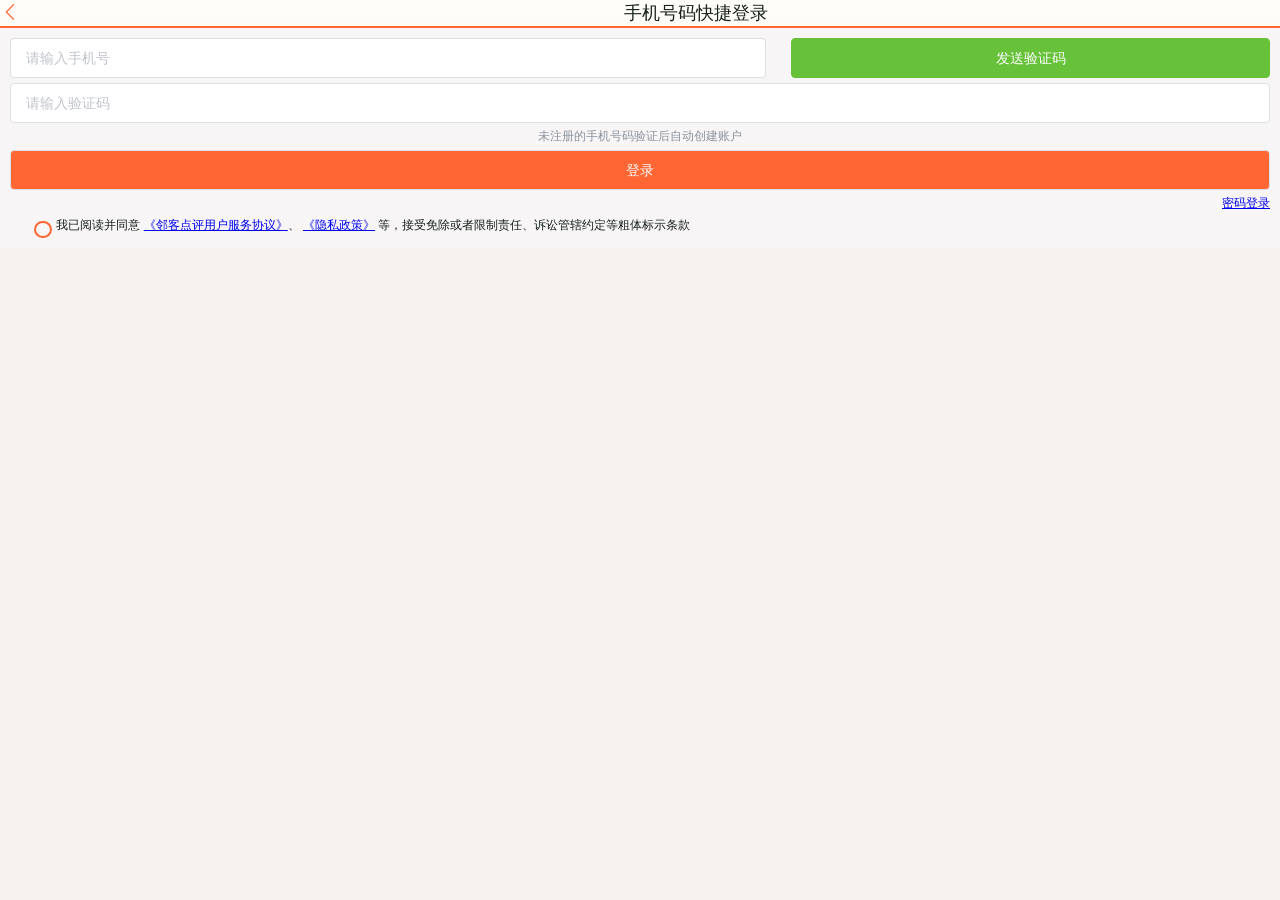
<file: nginx-1.18.0/html/review/login.html>
<!DOCTYPE html>
<html lang="en">
<head>
  <meta http-equiv="Content-Type" content="text/html; charset=UTF-8">
  <meta name="viewport" content="width=device-width, initial-scale=1, maximum-scale=1, user-scalable=0">
  <title>邻客点评</title>
  <!-- 引入样式 -->
  <link rel="stylesheet" href="./css/element.css?v=20260317-2110">
  <link href="./css/main.css?v=20260317-2110" rel="stylesheet">
  <link href="./css/login.css?v=20260317-2110" rel="stylesheet">

  <style type="text/css">

  </style>
</head>
<body>
<div id="app">
  <div class="login-container">
    <div class="header">
      <div class="header-back-btn" @click="goBack" ><i class="el-icon-arrow-left"></i></div>
      <div class="header-title">手机号码快捷登录&nbsp;&nbsp;&nbsp;</div>
    </div>
    <div class="content">
      <div class="login-form">
        <div style="display: flex; justify-content: space-between">
          <el-input style="width: 60%" placeholder="请输入手机号" v-model="form.phone" >
          </el-input>
          <el-button style="width: 38%" @click="sendCode" type="success" :disabled="disabled">{{codeBtnMsg}}</el-button>
        </div>

        <div style="height: 5px"></div>
        <el-input placeholder="请输入验证码" v-model="form.code">
        </el-input>
        <div style="text-align: center; color: #8c939d;margin: 5px 0">未注册的手机号码验证后自动创建账户</div>
        <el-button @click="login" style="width: 100%; background-color:#f63; color: #fff;">登录</el-button>
        <div style="text-align: right; color:#333333; margin: 5px 0"><a href="/login2.html">密码登录</a></div>
      </div>
      <div class="login-radio">
        <div>
          <input type="radio" name="readed" v-model="radio" value="1">
          <label for="readed"></label>
        </div>
        <div>我已阅读并同意
          <a href="javascript:void(0)">
          《邻客点评用户服务协议》</a>、
          <a href="javascript:void(0)">《隐私政策》</a>
          等，接受免除或者限制责任、诉讼管辖约定等粗体标示条款
        </div>
      </div>
    </div>
  </div>
</div>
<script src="./js/vue.js?v=20260317-2110"></script>
<script src="./js/axios.min.js?v=20260317-2110"></script>
<!-- 引入组件库 -->
<script src="./js/element.js?v=20260317-2110"></script>
<script src="./js/common.js?v=20260317-2110"></script>
<script src="./js/footer.js?v=20260317-2110"></script>
<script>

  const app = new Vue({
    el: "#app",
    data: {
      radio: "",
      disabled: false, // 发送短信按钮
      codeBtnMsg: "发送验证码", // 发送短信按钮提示
      // phone / code 预先声明，保证 Vue 2 能响应式地回填验证码
      form:{
        phone: "",
        code: ""
      }
    },
    methods: {
      login(){
        if(!this.radio){
          this.$message.error("请先确认阅读用户协议！");
          return
        }
        if(!this.form.phone || !this.form.code){
          this.$message.error("手机号和验证码不能为空！");
          return
        }
        axios.post("/user/login", this.form)
        .then(({data}) => {
            if(data){
              // 保存用户信息到session
              sessionStorage.setItem("token", data);
            }
            // 跳转到首页
            location.href = "/index.html"
        })
        .catch(err => this.$message.error(err))
      },
      goBack(){
        history.back();
      },
      sendCode(){
        if (!this.form.phone) {
          this.$message.error("手机号不能为空");
          return;
        }
        // 发送验证码
        axios.post("/user/code?phone="+this.form.phone)
          .then(({data}) => {
            // 演示环境没有短信通道，后端把验证码随响应返回，这里直接回填输入框
            if (data) {
              this.form.code = String(data);
            }
            // 禁用按钮
            this.disabled = true;
            // 按钮倒计时
            let i = 60;
            this.codeBtnMsg = (i--) + '秒后可重发'
            let taskId = setInterval(() => this.codeBtnMsg = (i--) + '秒后可重发', 1000);
            setTimeout(() => {
              this.disabled = false;
              clearInterval(taskId);
              this.codeBtnMsg = "发送验证码";
            }, 59000)
          })
          .catch(err => {
            console.log(err);
            this.$message.error(err)
          });
      }
    }
  })
</script>
</body>
</html>
</file>
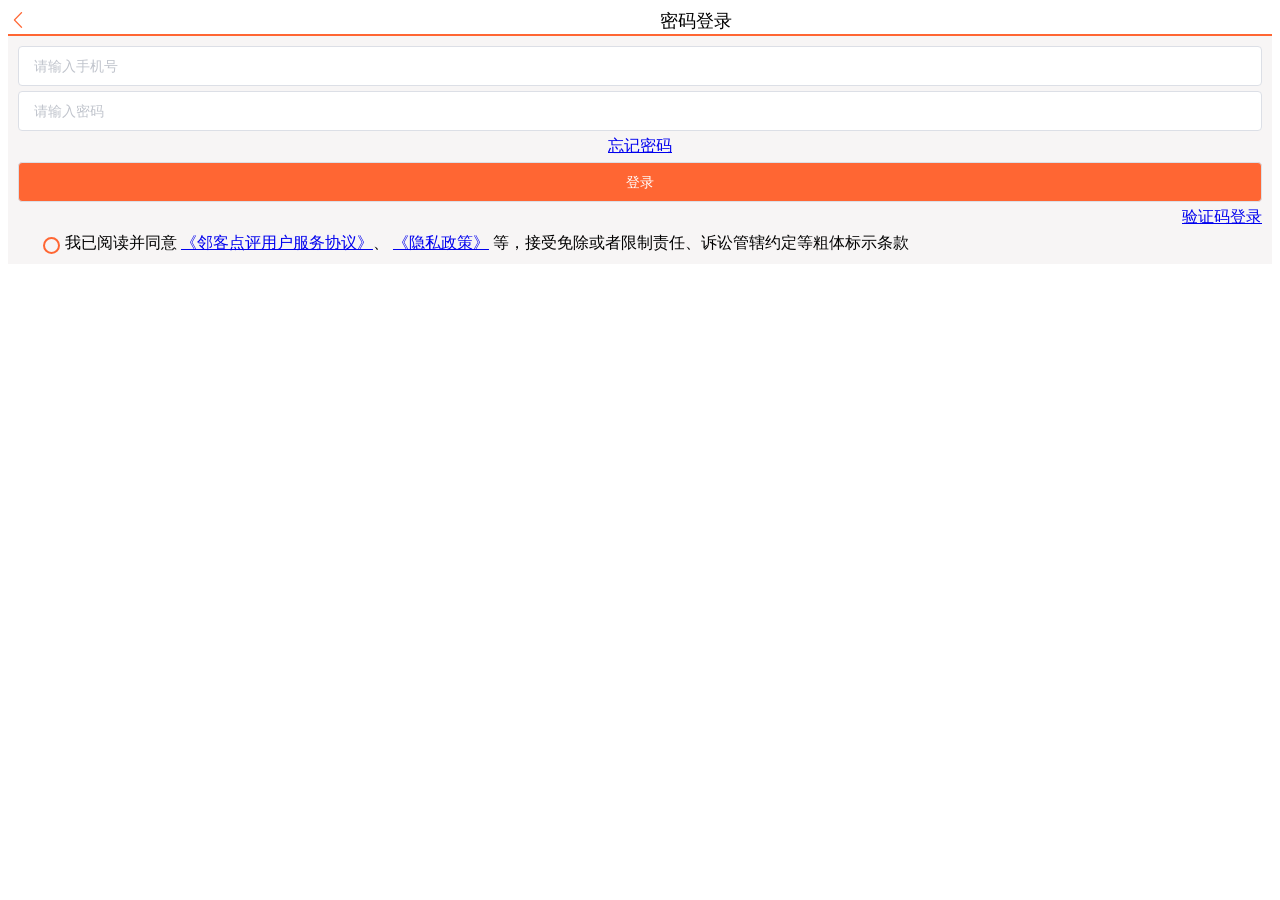
<file: nginx-1.18.0/html/review/login2.html>
<!DOCTYPE html>
<html lang="en">
<head>
  <meta http-equiv="Content-Type" content="text/html; charset=UTF-8">
  <meta name="viewport" content="width=device-width, initial-scale=1, maximum-scale=1, user-scalable=0">
  <title>邻客点评</title>
  <link href="./css/login.css" rel="stylesheet">
  <!-- 引入样式 -->
  <link rel="stylesheet" href="./css/element.css">

  <style type="text/css">
      .el-radio__input.is-checked .el-radio__inner {
          border-color: #F63;
          background: #F63;
      }
      .el-input__inner:focus {
          border: 1px solid #F63;
      }
  </style>
</head>
<body>
<div id="app">
  <div class="login-container">
    <div class="header">
      <div class="header-back-btn" @click="goBack"><i class="el-icon-arrow-left"></i></div>
      <div class="header-title">密码登录&nbsp;&nbsp;&nbsp;</div>
    </div>
    <div class="content">
      <div class="login-form">
        <el-input placeholder="请输入手机号" v-model="form.phone">
        </el-input>
        <div style="height: 5px"></div>
        <el-input placeholder="请输入密码" v-model="form.password">
        </el-input>
        <div style="text-align: center; color: #8c939d;margin: 5px 0"><a href="javascript:void(0)">忘记密码</a></div>
        <el-button @click="login" style="width: 100%; background-color:#f63; color: #fff;">登录</el-button>
        <div style="text-align: right; color:#333333; margin: 5px 0"><a href="/login.html">验证码登录</a></div>
      </div>
      <div class="login-radio">
        <div>
          <input type="radio" name="readed" v-model="radio" value="1">
          <label for="readed"></label>
        </div>
        <div>我已阅读并同意
          <a href="javascript:void(0)">
          《邻客点评用户服务协议》</a>、
          <a href="javascript:void(0)">《隐私政策》</a>
          等，接受免除或者限制责任、诉讼管辖约定等粗体标示条款
        </div>
      </div>
    </div>
  </div>
</div>
<script src="./js/vue.js"></script>
<script src="./js/axios.min.js"></script>
<!-- 引入组件库 -->
<script src="./js/element.js"></script>
<script src="./js/common.js"></script>
<script>

  const app = new Vue({
    el: "#app",
    data: {
      radio: "",
      form:{
      }
    },
    methods: {
      login(){
        if(!this.radio){
          this.$message.error("请先确认阅读用户协议！");
          return;
        }
        axios.post("/user/login", this.form)
          .then(({data}) => {
            if(data){
              // 保存用户信息到session
              sessionStorage.setItem("token", data);
            }
            // 跳转到首页
            location.href = "/info.html"
          })
          .catch(err => this.$message.error(err))
      },
      goBack(){
        history.back();
      }
    }
  })
</script>
</body>
</html>
</file>
<file: nginx-1.18.0/html/review/css/element.css>
@charset "UTF-8";.el-pagination--small .arrow.disabled,.el-table .hidden-columns,.el-table td.is-hidden>*,.el-table th.is-hidden>*,.el-table--hidden{visibility:hidden}.el-dropdown .el-dropdown-selfdefine:focus:active,.el-dropdown .el-dropdown-selfdefine:focus:not(.focusing),.el-message__closeBtn:focus,.el-message__content:focus,.el-popover:focus,.el-popover:focus:active,.el-popover__reference:focus:hover,.el-popover__reference:focus:not(.focusing),.el-rate:active,.el-rate:focus,.el-tooltip:focus:hover,.el-tooltip:focus:not(.focusing),.el-upload-list__item.is-success:active,.el-upload-list__item.is-success:not(.focusing):focus{outline-width:0}.el-input__suffix,.el-tree.is-dragging .el-tree-node__content *{pointer-events:none}@font-face{font-family:element-icons;src:url(fonts/element-icons.woff) format("woff"),url(fonts/element-icons.ttf) format("truetype");font-weight:400;font-display:"auto";font-style:normal}[class*=" el-icon-"],[class^=el-icon-]{font-family:element-icons!important;speak:none;font-style:normal;font-weight:400;font-variant:normal;text-transform:none;line-height:1;vertical-align:baseline;display:inline-block;-webkit-font-smoothing:antialiased;-moz-osx-font-smoothing:grayscale}.el-icon-ice-cream-round:before{content:"\e6a0"}.el-icon-ice-cream-square:before{content:"\e6a3"}.el-icon-lollipop:before{content:"\e6a4"}.el-icon-potato-strips:before{content:"\e6a5"}.el-icon-milk-tea:before{content:"\e6a6"}.el-icon-ice-drink:before{content:"\e6a7"}.el-icon-ice-tea:before{content:"\e6a9"}.el-icon-coffee:before{content:"\e6aa"}.el-icon-orange:before{content:"\e6ab"}.el-icon-pear:before{content:"\e6ac"}.el-icon-apple:before{content:"\e6ad"}.el-icon-cherry:before{content:"\e6ae"}.el-icon-watermelon:before{content:"\e6af"}.el-icon-grape:before{content:"\e6b0"}.el-icon-refrigerator:before{content:"\e6b1"}.el-icon-goblet-square-full:before{content:"\e6b2"}.el-icon-goblet-square:before{content:"\e6b3"}.el-icon-goblet-full:before{content:"\e6b4"}.el-icon-goblet:before{content:"\e6b5"}.el-icon-cold-drink:before{content:"\e6b6"}.el-icon-coffee-cup:before{content:"\e6b8"}.el-icon-water-cup:before{content:"\e6b9"}.el-icon-hot-water:before{content:"\e6ba"}.el-icon-ice-cream:before{content:"\e6bb"}.el-icon-dessert:before{content:"\e6bc"}.el-icon-sugar:before{content:"\e6bd"}.el-icon-tableware:before{content:"\e6be"}.el-icon-burger:before{content:"\e6bf"}.el-icon-knife-fork:before{content:"\e6c1"}.el-icon-fork-spoon:before{content:"\e6c2"}.el-icon-chicken:before{content:"\e6c3"}.el-icon-food:before{content:"\e6c4"}.el-icon-dish-1:before{content:"\e6c5"}.el-icon-dish:before{content:"\e6c6"}.el-icon-moon-night:before{content:"\e6ee"}.el-icon-moon:before{content:"\e6f0"}.el-icon-cloudy-and-sunny:before{content:"\e6f1"}.el-icon-partly-cloudy:before{content:"\e6f2"}.el-icon-cloudy:before{content:"\e6f3"}.el-icon-sunny:before{content:"\e6f6"}.el-icon-sunset:before{content:"\e6f7"}.el-icon-sunrise-1:before{content:"\e6f8"}.el-icon-sunrise:before{content:"\e6f9"}.el-icon-heavy-rain:before{content:"\e6fa"}.el-icon-lightning:before{content:"\e6fb"}.el-icon-light-rain:before{content:"\e6fc"}.el-icon-wind-power:before{content:"\e6fd"}.el-icon-baseball:before{content:"\e712"}.el-icon-soccer:before{content:"\e713"}.el-icon-football:before{content:"\e715"}.el-icon-basketball:before{content:"\e716"}.el-icon-ship:before{content:"\e73f"}.el-icon-truck:before{content:"\e740"}.el-icon-bicycle:before{content:"\e741"}.el-icon-mobile-phone:before{content:"\e6d3"}.el-icon-service:before{content:"\e6d4"}.el-icon-key:before{content:"\e6e2"}.el-icon-unlock:before{content:"\e6e4"}.el-icon-lock:before{content:"\e6e5"}.el-icon-watch:before{content:"\e6fe"}.el-icon-watch-1:before{content:"\e6ff"}.el-icon-timer:before{content:"\e702"}.el-icon-alarm-clock:before{content:"\e703"}.el-icon-map-location:before{content:"\e704"}.el-icon-delete-location:before{content:"\e705"}.el-icon-add-location:before{content:"\e706"}.el-icon-location-information:before{content:"\e707"}.el-icon-location-outline:before{content:"\e708"}.el-icon-location:before{content:"\e79e"}.el-icon-place:before{content:"\e709"}.el-icon-discover:before{content:"\e70a"}.el-icon-first-aid-kit:before{content:"\e70b"}.el-icon-trophy-1:before{content:"\e70c"}.el-icon-trophy:before{content:"\e70d"}.el-icon-medal:before{content:"\e70e"}.el-icon-medal-1:before{content:"\e70f"}.el-icon-stopwatch:before{content:"\e710"}.el-icon-mic:before{content:"\e711"}.el-icon-copy-document:before{content:"\e718"}.el-icon-full-screen:before{content:"\e719"}.el-icon-switch-button:before{content:"\e71b"}.el-icon-aim:before{content:"\e71c"}.el-icon-crop:before{content:"\e71d"}.el-icon-odometer:before{content:"\e71e"}.el-icon-time:before{content:"\e71f"}.el-icon-bangzhu:before{content:"\e724"}.el-icon-close-notification:before{content:"\e726"}.el-icon-microphone:before{content:"\e727"}.el-icon-turn-off-microphone:before{content:"\e728"}.el-icon-position:before{content:"\e729"}.el-icon-postcard:before{content:"\e72a"}.el-icon-message:before{content:"\e72b"}.el-icon-chat-line-square:before{content:"\e72d"}.el-icon-chat-dot-square:before{content:"\e72e"}.el-icon-chat-dot-round:before{content:"\e72f"}.el-icon-chat-square:before{content:"\e730"}.el-icon-chat-line-round:before{content:"\e731"}.el-icon-chat-round:before{content:"\e732"}.el-icon-set-up:before{content:"\e733"}.el-icon-turn-off:before{content:"\e734"}.el-icon-open:before{content:"\e735"}.el-icon-connection:before{content:"\e736"}.el-icon-link:before{content:"\e737"}.el-icon-cpu:before{content:"\e738"}.el-icon-thumb:before{content:"\e739"}.el-icon-female:before{content:"\e73a"}.el-icon-male:before{content:"\e73b"}.el-icon-guide:before{content:"\e73c"}.el-icon-news:before{content:"\e73e"}.el-icon-price-tag:before{content:"\e744"}.el-icon-discount:before{content:"\e745"}.el-icon-wallet:before{content:"\e747"}.el-icon-coin:before{content:"\e748"}.el-icon-money:before{content:"\e749"}.el-icon-bank-card:before{content:"\e74a"}.el-icon-box:before{content:"\e74b"}.el-icon-present:before{content:"\e74c"}.el-icon-sell:before{content:"\e6d5"}.el-icon-sold-out:before{content:"\e6d6"}.el-icon-shopping-bag-2:before{content:"\e74d"}.el-icon-shopping-bag-1:before{content:"\e74e"}.el-icon-shopping-cart-2:before{content:"\e74f"}.el-icon-shopping-cart-1:before{content:"\e750"}.el-icon-shopping-cart-full:before{content:"\e751"}.el-icon-smoking:before{content:"\e752"}.el-icon-no-smoking:before{content:"\e753"}.el-icon-house:before{content:"\e754"}.el-icon-table-lamp:before{content:"\e755"}.el-icon-school:before{content:"\e756"}.el-icon-office-building:before{content:"\e757"}.el-icon-toilet-paper:before{content:"\e758"}.el-icon-notebook-2:before{content:"\e759"}.el-icon-notebook-1:before{content:"\e75a"}.el-icon-files:before{content:"\e75b"}.el-icon-collection:before{content:"\e75c"}.el-icon-receiving:before{content:"\e75d"}.el-icon-suitcase-1:before{content:"\e760"}.el-icon-suitcase:before{content:"\e761"}.el-icon-film:before{content:"\e763"}.el-icon-collection-tag:before{content:"\e765"}.el-icon-data-analysis:before{content:"\e766"}.el-icon-pie-chart:before{content:"\e767"}.el-icon-data-board:before{content:"\e768"}.el-icon-data-line:before{content:"\e76d"}.el-icon-reading:before{content:"\e769"}.el-icon-magic-stick:before{content:"\e76a"}.el-icon-coordinate:before{content:"\e76b"}.el-icon-mouse:before{content:"\e76c"}.el-icon-brush:before{content:"\e76e"}.el-icon-headset:before{content:"\e76f"}.el-icon-umbrella:before{content:"\e770"}.el-icon-scissors:before{content:"\e771"}.el-icon-mobile:before{content:"\e773"}.el-icon-attract:before{content:"\e774"}.el-icon-monitor:before{content:"\e775"}.el-icon-search:before{content:"\e778"}.el-icon-takeaway-box:before{content:"\e77a"}.el-icon-paperclip:before{content:"\e77d"}.el-icon-printer:before{content:"\e77e"}.el-icon-document-add:before{content:"\e782"}.el-icon-document:before{content:"\e785"}.el-icon-document-checked:before{content:"\e786"}.el-icon-document-copy:before{content:"\e787"}.el-icon-document-delete:before{content:"\e788"}.el-icon-document-remove:before{content:"\e789"}.el-icon-tickets:before{content:"\e78b"}.el-icon-folder-checked:before{content:"\e77f"}.el-icon-folder-delete:before{content:"\e780"}.el-icon-folder-remove:before{content:"\e781"}.el-icon-folder-add:before{content:"\e783"}.el-icon-folder-opened:before{content:"\e784"}.el-icon-folder:before{content:"\e78a"}.el-icon-edit-outline:before{content:"\e764"}.el-icon-edit:before{content:"\e78c"}.el-icon-date:before{content:"\e78e"}.el-icon-c-scale-to-original:before{content:"\e7c6"}.el-icon-view:before{content:"\e6ce"}.el-icon-loading:before{content:"\e6cf"}.el-icon-rank:before{content:"\e6d1"}.el-icon-sort-down:before{content:"\e7c4"}.el-icon-sort-up:before{content:"\e7c5"}.el-icon-sort:before{content:"\e6d2"}.el-icon-finished:before{content:"\e6cd"}.el-icon-refresh-left:before{content:"\e6c7"}.el-icon-refresh-right:before{content:"\e6c8"}.el-icon-refresh:before{content:"\e6d0"}.el-icon-video-play:before{content:"\e7c0"}.el-icon-video-pause:before{content:"\e7c1"}.el-icon-d-arrow-right:before{content:"\e6dc"}.el-icon-d-arrow-left:before{content:"\e6dd"}.el-icon-arrow-up:before{content:"\e6e1"}.el-icon-arrow-down:before{content:"\e6df"}.el-icon-arrow-right:before{content:"\e6e0"}.el-icon-arrow-left:before{content:"\e6de"}.el-icon-top-right:before{content:"\e6e7"}.el-icon-top-left:before{content:"\e6e8"}.el-icon-top:before{content:"\e6e6"}.el-icon-bottom:before{content:"\e6eb"}.el-icon-right:before{content:"\e6e9"}.el-icon-back:before{content:"\e6ea"}.el-icon-bottom-right:before{content:"\e6ec"}.el-icon-bottom-left:before{content:"\e6ed"}.el-icon-caret-top:before{content:"\e78f"}.el-icon-caret-bottom:before{content:"\e790"}.el-icon-caret-right:before{content:"\e791"}.el-icon-caret-left:before{content:"\e792"}.el-icon-d-caret:before{content:"\e79a"}.el-icon-share:before{content:"\e793"}.el-icon-menu:before{content:"\e798"}.el-icon-s-grid:before{content:"\e7a6"}.el-icon-s-check:before{content:"\e7a7"}.el-icon-s-data:before{content:"\e7a8"}.el-icon-s-opportunity:before{content:"\e7aa"}.el-icon-s-custom:before{content:"\e7ab"}.el-icon-s-claim:before{content:"\e7ad"}.el-icon-s-finance:before{content:"\e7ae"}.el-icon-s-comment:before{content:"\e7af"}.el-icon-s-flag:before{content:"\e7b0"}.el-icon-s-marketing:before{content:"\e7b1"}.el-icon-s-shop:before{content:"\e7b4"}.el-icon-s-open:before{content:"\e7b5"}.el-icon-s-management:before{content:"\e7b6"}.el-icon-s-ticket:before{content:"\e7b7"}.el-icon-s-release:before{content:"\e7b8"}.el-icon-s-home:before{content:"\e7b9"}.el-icon-s-promotion:before{content:"\e7ba"}.el-icon-s-operation:before{content:"\e7bb"}.el-icon-s-unfold:before{content:"\e7bc"}.el-icon-s-fold:before{content:"\e7a9"}.el-icon-s-platform:before{content:"\e7bd"}.el-icon-s-order:before{content:"\e7be"}.el-icon-s-cooperation:before{content:"\e7bf"}.el-icon-bell:before{content:"\e725"}.el-icon-message-solid:before{content:"\e799"}.el-icon-video-camera:before{content:"\e772"}.el-icon-video-camera-solid:before{content:"\e796"}.el-icon-camera:before{content:"\e779"}.el-icon-camera-solid:before{content:"\e79b"}.el-icon-download:before{content:"\e77c"}.el-icon-upload2:before{content:"\e77b"}.el-icon-upload:before{content:"\e7c3"}.el-icon-picture-outline-round:before{content:"\e75f"}.el-icon-picture-outline:before{content:"\e75e"}.el-icon-picture:before{content:"\e79f"}.el-icon-close:before{content:"\e6db"}.el-icon-check:before{content:"\e6da"}.el-icon-plus:before{content:"\e6d9"}.el-icon-minus:before{content:"\e6d8"}.el-icon-help:before{content:"\e73d"}.el-icon-s-help:before{content:"\e7b3"}.el-icon-circle-close:before{content:"\e78d"}.el-icon-circle-check:before{content:"\e720"}.el-icon-circle-plus-outline:before{content:"\e723"}.el-icon-remove-outline:before{content:"\e722"}.el-icon-zoom-out:before{content:"\e776"}.el-icon-zoom-in:before{content:"\e777"}.el-icon-error:before{content:"\e79d"}.el-icon-success:before{content:"\e79c"}.el-icon-circle-plus:before{content:"\e7a0"}.el-icon-remove:before{content:"\e7a2"}.el-icon-info:before{content:"\e7a1"}.el-icon-question:before{content:"\e7a4"}.el-icon-warning-outline:before{content:"\e6c9"}.el-icon-warning:before{content:"\e7a3"}.el-icon-goods:before{content:"\e7c2"}.el-icon-s-goods:before{content:"\e7b2"}.el-icon-star-off:before{content:"\e717"}.el-icon-star-on:before{content:"\e797"}.el-icon-more-outline:before{content:"\e6cc"}.el-icon-more:before{content:"\e794"}.el-icon-phone-outline:before{content:"\e6cb"}.el-icon-phone:before{content:"\e795"}.el-icon-user:before{content:"\e6e3"}.el-icon-user-solid:before{content:"\e7a5"}.el-icon-setting:before{content:"\e6ca"}.el-icon-s-tools:before{content:"\e7ac"}.el-icon-delete:before{content:"\e6d7"}.el-icon-delete-solid:before{content:"\e7c9"}.el-icon-eleme:before{content:"\e7c7"}.el-icon-platform-eleme:before{content:"\e7ca"}.el-icon-loading{-webkit-animation:rotating 2s linear infinite;animation:rotating 2s linear infinite}.el-icon--right{margin-left:5px}.el-icon--left{margin-right:5px}@-webkit-keyframes rotating{0%{-webkit-transform:rotateZ(0);transform:rotateZ(0)}100%{-webkit-transform:rotateZ(360deg);transform:rotateZ(360deg)}}@keyframes rotating{0%{-webkit-transform:rotateZ(0);transform:rotateZ(0)}100%{-webkit-transform:rotateZ(360deg);transform:rotateZ(360deg)}}.el-pagination{white-space:nowrap;padding:2px 5px;color:#303133;font-weight:700}.el-pagination::after,.el-pagination::before{display:table;content:""}.el-pagination::after{clear:both}.el-pagination button,.el-pagination span:not([class*=suffix]){display:inline-block;font-size:13px;min-width:35.5px;height:28px;line-height:28px;vertical-align:top;-webkit-box-sizing:border-box;box-sizing:border-box}.el-pagination .el-input__inner{text-align:center;-moz-appearance:textfield;line-height:normal}.el-pagination .el-input__suffix{right:0;-webkit-transform:scale(.8);transform:scale(.8)}.el-pagination .el-select .el-input{width:100px;margin:0 5px}.el-pagination .el-select .el-input .el-input__inner{padding-right:25px;border-radius:3px}.el-pagination button{border:none;padding:0 6px;background:0 0}.el-pagination button:focus{outline:0}.el-pagination button:hover{color:#FF6633}.el-pagination button:disabled{color:#C0C4CC;background-color:#FFF;cursor:not-allowed}.el-pagination .btn-next,.el-pagination .btn-prev{background:center center no-repeat #FFF;background-size:16px;cursor:pointer;margin:0;color:#303133}.el-pagination .btn-next .el-icon,.el-pagination .btn-prev .el-icon{display:block;font-size:12px;font-weight:700}.el-pagination .btn-prev{padding-right:12px}.el-pagination .btn-next{padding-left:12px}.el-pagination .el-pager li.disabled{color:#C0C4CC;cursor:not-allowed}.el-pager li,.el-pager li.btn-quicknext:hover,.el-pager li.btn-quickprev:hover{cursor:pointer}.el-pagination--small .btn-next,.el-pagination--small .btn-prev,.el-pagination--small .el-pager li,.el-pagination--small .el-pager li.btn-quicknext,.el-pagination--small .el-pager li.btn-quickprev,.el-pagination--small .el-pager li:last-child{border-color:transparent;font-size:12px;line-height:22px;height:22px;min-width:22px}.el-pagination--small .more::before,.el-pagination--small li.more::before{line-height:24px}.el-pagination--small button,.el-pagination--small span:not([class*=suffix]){height:22px;line-height:22px}.el-pagination--small .el-pagination__editor,.el-pagination--small .el-pagination__editor.el-input .el-input__inner{height:22px}.el-pagination__sizes{margin:0 10px 0 0;font-weight:400;color:#606266}.el-pagination__sizes .el-input .el-input__inner{font-size:13px;padding-left:8px}.el-pagination__sizes .el-input .el-input__inner:hover{border-color:#FF6633}.el-pagination__total{margin-right:10px;font-weight:400;color:#606266}.el-pagination__jump{margin-left:24px;font-weight:400;color:#606266}.el-pagination__jump .el-input__inner{padding:0 3px}.el-pagination__rightwrapper{float:right}.el-pagination__editor{line-height:18px;padding:0 2px;height:28px;text-align:center;margin:0 2px;-webkit-box-sizing:border-box;box-sizing:border-box;border-radius:3px}.el-pager,.el-pagination.is-background .btn-next,.el-pagination.is-background .btn-prev{padding:0}.el-pagination__editor.el-input{width:50px}.el-pagination__editor.el-input .el-input__inner{height:28px}.el-pagination__editor .el-input__inner::-webkit-inner-spin-button,.el-pagination__editor .el-input__inner::-webkit-outer-spin-button{-webkit-appearance:none;margin:0}.el-pagination.is-background .btn-next,.el-pagination.is-background .btn-prev,.el-pagination.is-background .el-pager li{margin:0 5px;background-color:#f4f4f5;color:#606266;min-width:30px;border-radius:2px}.el-pagination.is-background .btn-next.disabled,.el-pagination.is-background .btn-next:disabled,.el-pagination.is-background .btn-prev.disabled,.el-pagination.is-background .btn-prev:disabled,.el-pagination.is-background .el-pager li.disabled{color:#C0C4CC}.el-pagination.is-background .el-pager li:not(.disabled):hover{color:#FF6633}.el-pagination.is-background .el-pager li:not(.disabled).active{background-color:#FF6633;color:#FFF}.el-dialog,.el-pager li{background:#FFF;-webkit-box-sizing:border-box}.el-pagination.is-background.el-pagination--small .btn-next,.el-pagination.is-background.el-pagination--small .btn-prev,.el-pagination.is-background.el-pagination--small .el-pager li{margin:0 3px;min-width:22px}.el-pager,.el-pager li{vertical-align:top;margin:0;display:inline-block}.el-pager{-webkit-user-select:none;-moz-user-select:none;-ms-user-select:none;user-select:none;list-style:none;font-size:0}.el-date-table,.el-table th{-webkit-user-select:none;-moz-user-select:none}.el-pager .more::before{line-height:30px}.el-pager li{padding:0 4px;font-size:13px;min-width:35.5px;height:28px;line-height:28px;box-sizing:border-box;text-align:center}.el-menu--collapse .el-menu .el-submenu,.el-menu--popup{min-width:200px}.el-pager li.btn-quicknext,.el-pager li.btn-quickprev{line-height:28px;color:#303133}.el-pager li.btn-quicknext.disabled,.el-pager li.btn-quickprev.disabled{color:#C0C4CC}.el-pager li.active+li{border-left:0}.el-pager li:hover{color:#FF6633}.el-pager li.active{color:#FF6633;cursor:default}@-webkit-keyframes v-modal-in{0%{opacity:0}}@-webkit-keyframes v-modal-out{100%{opacity:0}}.el-dialog{position:relative;margin:0 auto 50px;border-radius:2px;-webkit-box-shadow:0 1px 3px rgba(0,0,0,.3);box-shadow:0 1px 3px rgba(0,0,0,.3);box-sizing:border-box;width:50%}.el-dialog.is-fullscreen{width:100%;margin-top:0;margin-bottom:0;height:100%;overflow:auto}.el-dialog__wrapper{position:fixed;top:0;right:0;bottom:0;left:0;overflow:auto;margin:0}.el-dialog__header{padding:20px 20px 10px}.el-dialog__headerbtn{position:absolute;top:20px;right:20px;padding:0;background:0 0;border:none;outline:0;cursor:pointer;font-size:16px}.el-dialog__headerbtn .el-dialog__close{color:#909399}.el-dialog__headerbtn:focus .el-dialog__close,.el-dialog__headerbtn:hover .el-dialog__close{color:#FF6633}.el-dialog__title{line-height:24px;font-size:18px;color:#303133}.el-dialog__body{padding:30px 20px;color:#606266;font-size:14px;word-break:break-all}.el-dialog__footer{padding:10px 20px 20px;text-align:right;-webkit-box-sizing:border-box;box-sizing:border-box}.el-dialog--center{text-align:center}.el-dialog--center .el-dialog__body{text-align:initial;padding:25px 25px 30px}.el-dialog--center .el-dialog__footer{text-align:inherit}.dialog-fade-enter-active{-webkit-animation:dialog-fade-in .3s;animation:dialog-fade-in .3s}.dialog-fade-leave-active{-webkit-animation:dialog-fade-out .3s;animation:dialog-fade-out .3s}@-webkit-keyframes dialog-fade-in{0%{-webkit-transform:translate3d(0,-20px,0);transform:translate3d(0,-20px,0);opacity:0}100%{-webkit-transform:translate3d(0,0,0);transform:translate3d(0,0,0);opacity:1}}@keyframes dialog-fade-in{0%{-webkit-transform:translate3d(0,-20px,0);transform:translate3d(0,-20px,0);opacity:0}100%{-webkit-transform:translate3d(0,0,0);transform:translate3d(0,0,0);opacity:1}}@-webkit-keyframes dialog-fade-out{0%{-webkit-transform:translate3d(0,0,0);transform:translate3d(0,0,0);opacity:1}100%{-webkit-transform:translate3d(0,-20px,0);transform:translate3d(0,-20px,0);opacity:0}}@keyframes dialog-fade-out{0%{-webkit-transform:translate3d(0,0,0);transform:translate3d(0,0,0);opacity:1}100%{-webkit-transform:translate3d(0,-20px,0);transform:translate3d(0,-20px,0);opacity:0}}.el-autocomplete{position:relative;display:inline-block}.el-autocomplete-suggestion{margin:5px 0;-webkit-box-shadow:0 2px 12px 0 rgba(0,0,0,.1);box-shadow:0 2px 12px 0 rgba(0,0,0,.1);border-radius:4px;border:1px solid #E4E7ED;-webkit-box-sizing:border-box;box-sizing:border-box;background-color:#FFF}.el-dropdown-menu,.el-menu--collapse .el-submenu .el-menu{z-index:10;-webkit-box-shadow:0 2px 12px 0 rgba(0,0,0,.1)}.el-autocomplete-suggestion__wrap{max-height:280px;padding:10px 0;-webkit-box-sizing:border-box;box-sizing:border-box}.el-autocomplete-suggestion__list{margin:0;padding:0}.el-autocomplete-suggestion li{padding:0 20px;margin:0;line-height:34px;cursor:pointer;color:#606266;font-size:14px;list-style:none;white-space:nowrap;overflow:hidden;text-overflow:ellipsis}.el-autocomplete-suggestion li.highlighted,.el-autocomplete-suggestion li:hover{background-color:#F5F7FA}.el-autocomplete-suggestion li.divider{margin-top:6px;border-top:1px solid #000}.el-autocomplete-suggestion li.divider:last-child{margin-bottom:-6px}.el-autocomplete-suggestion.is-loading li{text-align:center;height:100px;line-height:100px;font-size:20px;color:#999}.el-autocomplete-suggestion.is-loading li::after{display:inline-block;content:"";height:100%;vertical-align:middle}.el-autocomplete-suggestion.is-loading li:hover{background-color:#FFF}.el-autocomplete-suggestion.is-loading .el-icon-loading{vertical-align:middle}.el-dropdown{display:inline-block;position:relative;color:#606266;font-size:14px}.el-dropdown .el-button-group{display:block}.el-dropdown .el-button-group .el-button{float:none}.el-dropdown .el-dropdown__caret-button{padding-left:5px;padding-right:5px;position:relative;border-left:none}.el-dropdown .el-dropdown__caret-button::before{content:'';position:absolute;display:block;width:1px;top:5px;bottom:5px;left:0;background:rgba(255,255,255,.5)}.el-dropdown .el-dropdown__caret-button.el-button--default::before{background:rgba(220,223,230,.5)}.el-dropdown .el-dropdown__caret-button:hover::before{top:0;bottom:0}.el-dropdown .el-dropdown__caret-button .el-dropdown__icon{padding-left:0}.el-dropdown__icon{font-size:12px;margin:0 3px}.el-dropdown-menu{position:absolute;top:0;left:0;padding:10px 0;margin:5px 0;background-color:#FFF;border:1px solid #EBEEF5;border-radius:4px;box-shadow:0 2px 12px 0 rgba(0,0,0,.1)}.el-dropdown-menu__item{list-style:none;line-height:36px;padding:0 20px;margin:0;font-size:14px;color:#606266;cursor:pointer;outline:0}.el-dropdown-menu__item:focus,.el-dropdown-menu__item:not(.is-disabled):hover{background-color:#ecf5ff;color:#66b1ff}.el-dropdown-menu__item i{margin-right:5px}.el-dropdown-menu__item--divided{position:relative;margin-top:6px;border-top:1px solid #EBEEF5}.el-dropdown-menu__item--divided:before{content:'';height:6px;display:block;margin:0 -20px;background-color:#FFF}.el-dropdown-menu__item.is-disabled{cursor:default;color:#bbb;pointer-events:none}.el-dropdown-menu--medium{padding:6px 0}.el-dropdown-menu--medium .el-dropdown-menu__item{line-height:30px;padding:0 17px;font-size:14px}.el-dropdown-menu--medium .el-dropdown-menu__item.el-dropdown-menu__item--divided{margin-top:6px}.el-dropdown-menu--medium .el-dropdown-menu__item.el-dropdown-menu__item--divided:before{height:6px;margin:0 -17px}.el-dropdown-menu--small{padding:6px 0}.el-dropdown-menu--small .el-dropdown-menu__item{line-height:27px;padding:0 15px;font-size:13px}.el-dropdown-menu--small .el-dropdown-menu__item.el-dropdown-menu__item--divided{margin-top:4px}.el-dropdown-menu--small .el-dropdown-menu__item.el-dropdown-menu__item--divided:before{height:4px;margin:0 -15px}.el-dropdown-menu--mini{padding:3px 0}.el-dropdown-menu--mini .el-dropdown-menu__item{line-height:24px;padding:0 10px;font-size:12px}.el-dropdown-menu--mini .el-dropdown-menu__item.el-dropdown-menu__item--divided{margin-top:3px}.el-dropdown-menu--mini .el-dropdown-menu__item.el-dropdown-menu__item--divided:before{height:3px;margin:0 -10px}.el-menu{border-right:solid 1px #e6e6e6;list-style:none;position:relative;margin:0;padding-left:0;background-color:#FFF}.el-menu--horizontal>.el-menu-item:not(.is-disabled):focus,.el-menu--horizontal>.el-menu-item:not(.is-disabled):hover,.el-menu--horizontal>.el-submenu .el-submenu__title:hover{background-color:#fff}.el-menu::after,.el-menu::before{display:table;content:""}.el-menu::after{clear:both}.el-menu.el-menu--horizontal{border-bottom:solid 1px #e6e6e6}.el-menu--horizontal{border-right:none}.el-menu--horizontal>.el-menu-item{float:left;height:60px;line-height:60px;margin:0;border-bottom:2px solid transparent;color:#909399}.el-menu--horizontal>.el-menu-item a,.el-menu--horizontal>.el-menu-item a:hover{color:inherit}.el-menu--horizontal>.el-submenu{float:left}.el-menu--horizontal>.el-submenu:focus,.el-menu--horizontal>.el-submenu:hover{outline:0}.el-menu--horizontal>.el-submenu:focus .el-submenu__title,.el-menu--horizontal>.el-submenu:hover .el-submenu__title{color:#303133}.el-menu--horizontal>.el-submenu.is-active .el-submenu__title{border-bottom:2px solid #FF6633;color:#303133}.el-menu--horizontal>.el-submenu .el-submenu__title{height:60px;line-height:60px;border-bottom:2px solid transparent;color:#909399}.el-menu--horizontal>.el-submenu .el-submenu__icon-arrow{position:static;vertical-align:middle;margin-left:8px;margin-top:-3px}.el-menu--horizontal .el-menu .el-menu-item,.el-menu--horizontal .el-menu .el-submenu__title{background-color:#FFF;float:none;height:36px;line-height:36px;padding:0 10px;color:#909399}.el-menu--horizontal .el-menu .el-menu-item.is-active,.el-menu--horizontal .el-menu .el-submenu.is-active>.el-submenu__title{color:#303133}.el-menu--horizontal .el-menu-item:not(.is-disabled):focus,.el-menu--horizontal .el-menu-item:not(.is-disabled):hover{outline:0;color:#303133}.el-menu--horizontal>.el-menu-item.is-active{border-bottom:2px solid #FF6633;color:#303133}.el-menu--collapse{width:64px}.el-menu--collapse>.el-menu-item [class^=el-icon-],.el-menu--collapse>.el-submenu>.el-submenu__title [class^=el-icon-]{margin:0;vertical-align:middle;width:24px;text-align:center}.el-menu--collapse>.el-menu-item .el-submenu__icon-arrow,.el-menu--collapse>.el-submenu>.el-submenu__title .el-submenu__icon-arrow{display:none}.el-menu--collapse>.el-menu-item span,.el-menu--collapse>.el-submenu>.el-submenu__title span{height:0;width:0;overflow:hidden;visibility:hidden;display:inline-block}.el-menu--collapse>.el-menu-item.is-active i{color:inherit}.el-menu--collapse .el-submenu{position:relative}.el-menu--collapse .el-submenu .el-menu{position:absolute;margin-left:5px;top:0;left:100%;border:1px solid #E4E7ED;border-radius:2px;box-shadow:0 2px 12px 0 rgba(0,0,0,.1)}.el-menu-item,.el-submenu__title{height:56px;line-height:56px;position:relative;-webkit-box-sizing:border-box;white-space:nowrap;list-style:none}.el-menu--collapse .el-submenu.is-opened>.el-submenu__title .el-submenu__icon-arrow{-webkit-transform:none;transform:none}.el-menu--popup{z-index:100;border:none;padding:5px 0;border-radius:2px;-webkit-box-shadow:0 2px 12px 0 rgba(0,0,0,.1);box-shadow:0 2px 12px 0 rgba(0,0,0,.1)}.el-menu--popup-bottom-start{margin-top:5px}.el-menu--popup-right-start{margin-left:5px;margin-right:5px}.el-menu-item{font-size:14px;color:#303133;padding:0 20px;cursor:pointer;-webkit-transition:border-color .3s,background-color .3s,color .3s;transition:border-color .3s,background-color .3s,color .3s;box-sizing:border-box}.el-menu-item *{vertical-align:middle}.el-menu-item i{color:#909399}.el-menu-item:focus,.el-menu-item:hover{outline:0;background-color:#ecf5ff}.el-menu-item.is-disabled{opacity:.25;cursor:not-allowed;background:0 0!important}.el-menu-item [class^=el-icon-]{margin-right:5px;width:24px;text-align:center;font-size:18px;vertical-align:middle}.el-menu-item.is-active{color:#FF6633}.el-menu-item.is-active i{color:inherit}.el-submenu{list-style:none;margin:0;padding-left:0}.el-submenu__title{font-size:14px;color:#303133;padding:0 20px;cursor:pointer;-webkit-transition:border-color .3s,background-color .3s,color .3s;transition:border-color .3s,background-color .3s,color .3s;box-sizing:border-box}.el-submenu__title *{vertical-align:middle}.el-submenu__title i{color:#909399}.el-submenu__title:focus,.el-submenu__title:hover{outline:0;background-color:#ecf5ff}.el-submenu__title.is-disabled{opacity:.25;cursor:not-allowed;background:0 0!important}.el-submenu__title:hover{background-color:#ecf5ff}.el-submenu .el-menu{border:none}.el-submenu .el-menu-item{height:50px;line-height:50px;padding:0 45px;min-width:200px}.el-submenu__icon-arrow{position:absolute;top:50%;right:20px;margin-top:-7px;-webkit-transition:-webkit-transform .3s;transition:-webkit-transform .3s;transition:transform .3s;transition:transform .3s,-webkit-transform .3s;font-size:12px}.el-submenu.is-active .el-submenu__title{border-bottom-color:#FF6633}.el-submenu.is-opened>.el-submenu__title .el-submenu__icon-arrow{-webkit-transform:rotateZ(180deg);transform:rotateZ(180deg)}.el-submenu.is-disabled .el-menu-item,.el-submenu.is-disabled .el-submenu__title{opacity:.25;cursor:not-allowed;background:0 0!important}.el-submenu [class^=el-icon-]{vertical-align:middle;margin-right:5px;width:24px;text-align:center;font-size:18px}.el-menu-item-group>ul{padding:0}.el-menu-item-group__title{padding:7px 0 7px 20px;line-height:normal;font-size:12px;color:#909399}.el-radio-button__inner,.el-radio-group{display:inline-block;line-height:1;vertical-align:middle}.horizontal-collapse-transition .el-submenu__title .el-submenu__icon-arrow{-webkit-transition:.2s;transition:.2s;opacity:0}.el-radio-group{font-size:0}.el-radio-button{position:relative;display:inline-block;outline:0}.el-radio-button__inner{white-space:nowrap;background:#FFF;border:1px solid #DCDFE6;font-weight:500;border-left:0;color:#606266;-webkit-appearance:none;text-align:center;-webkit-box-sizing:border-box;box-sizing:border-box;outline:0;margin:0;position:relative;cursor:pointer;-webkit-transition:all .3s cubic-bezier(.645,.045,.355,1);transition:all .3s cubic-bezier(.645,.045,.355,1);padding:12px 20px;font-size:14px;border-radius:0}.el-radio-button__inner.is-round{padding:12px 20px}.el-radio-button__inner:hover{color:#FF6633}.el-radio-button__inner [class*=el-icon-]{line-height:.9}.el-radio-button__inner [class*=el-icon-]+span{margin-left:5px}.el-radio-button:first-child .el-radio-button__inner{border-left:1px solid #DCDFE6;border-radius:4px 0 0 4px;-webkit-box-shadow:none!important;box-shadow:none!important}.el-radio-button__orig-radio{opacity:0;outline:0;position:absolute;z-index:-1}.el-radio-button__orig-radio:checked+.el-radio-button__inner{color:#FFF;background-color:#FF6633;border-color:#FF6633;-webkit-box-shadow:-1px 0 0 0 #FF6633;box-shadow:-1px 0 0 0 #FF6633}.el-radio-button__orig-radio:disabled+.el-radio-button__inner{color:#C0C4CC;cursor:not-allowed;background-image:none;background-color:#FFF;border-color:#EBEEF5;-webkit-box-shadow:none;box-shadow:none}.el-radio-button__orig-radio:disabled:checked+.el-radio-button__inner{background-color:#F2F6FC}.el-radio-button:last-child .el-radio-button__inner{border-radius:0 4px 4px 0}.el-popover,.el-radio-button:first-child:last-child .el-radio-button__inner{border-radius:4px}.el-radio-button--medium .el-radio-button__inner{padding:10px 20px;font-size:14px;border-radius:0}.el-radio-button--medium .el-radio-button__inner.is-round{padding:10px 20px}.el-radio-button--small .el-radio-button__inner{padding:9px 15px;font-size:12px;border-radius:0}.el-radio-button--small .el-radio-button__inner.is-round{padding:9px 15px}.el-radio-button--mini .el-radio-button__inner{padding:7px 15px;font-size:12px;border-radius:0}.el-radio-button--mini .el-radio-button__inner.is-round{padding:7px 15px}.el-radio-button:focus:not(.is-focus):not(:active):not(.is-disabled){-webkit-box-shadow:0 0 2px 2px #FF6633;box-shadow:0 0 2px 2px #FF6633}.el-switch{display:-webkit-inline-box;display:-ms-inline-flexbox;display:inline-flex;-webkit-box-align:center;-ms-flex-align:center;align-items:center;position:relative;font-size:14px;line-height:20px;height:20px;vertical-align:middle}.el-switch__core,.el-switch__label{display:inline-block;cursor:pointer}.el-switch.is-disabled .el-switch__core,.el-switch.is-disabled .el-switch__label{cursor:not-allowed}.el-switch__label{-webkit-transition:.2s;transition:.2s;height:20px;font-size:14px;font-weight:500;vertical-align:middle;color:#303133}.el-switch__label.is-active{color:#FF6633}.el-switch__label--left{margin-right:10px}.el-switch__label--right{margin-left:10px}.el-switch__label *{line-height:1;font-size:14px;display:inline-block}.el-switch__input{position:absolute;width:0;height:0;opacity:0;margin:0}.el-switch__core{margin:0;position:relative;width:40px;height:20px;border:1px solid #DCDFE6;outline:0;border-radius:10px;-webkit-box-sizing:border-box;box-sizing:border-box;background:#DCDFE6;-webkit-transition:border-color .3s,background-color .3s;transition:border-color .3s,background-color .3s;vertical-align:middle}.el-switch__core:after{content:"";position:absolute;top:1px;left:1px;border-radius:100%;-webkit-transition:all .3s;transition:all .3s;width:16px;height:16px;background-color:#FFF}.el-switch.is-checked .el-switch__core{border-color:#FF6633;background-color:#FF6633}.el-switch.is-checked .el-switch__core::after{left:100%;margin-left:-17px}.el-switch.is-disabled{opacity:.6}.el-switch--wide .el-switch__label.el-switch__label--left span{left:10px}.el-switch--wide .el-switch__label.el-switch__label--right span{right:10px}.el-switch .label-fade-enter,.el-switch .label-fade-leave-active{opacity:0}.el-select-dropdown{position:absolute;z-index:1001;border:1px solid #E4E7ED;border-radius:4px;background-color:#FFF;-webkit-box-shadow:0 2px 12px 0 rgba(0,0,0,.1);box-shadow:0 2px 12px 0 rgba(0,0,0,.1);-webkit-box-sizing:border-box;box-sizing:border-box;margin:5px 0}.el-select-dropdown.is-multiple .el-select-dropdown__item.selected{color:#FF6633;background-color:#FFF}.el-select-dropdown.is-multiple .el-select-dropdown__item.selected.hover{background-color:#F5F7FA}.el-select-dropdown.is-multiple .el-select-dropdown__item.selected::after{position:absolute;right:20px;font-family:element-icons;content:"\e6da";font-size:12px;font-weight:700;-webkit-font-smoothing:antialiased;-moz-osx-font-smoothing:grayscale}.el-select-dropdown .el-scrollbar.is-empty .el-select-dropdown__list{padding:0}.el-select-dropdown__empty{padding:10px 0;margin:0;text-align:center;color:#999;font-size:14px}.el-select-dropdown__wrap{max-height:274px}.el-select-dropdown__list{list-style:none;padding:6px 0;margin:0;-webkit-box-sizing:border-box;box-sizing:border-box}.el-select-dropdown__item{font-size:14px;padding:0 20px;position:relative;white-space:nowrap;overflow:hidden;text-overflow:ellipsis;color:#606266;height:34px;line-height:34px;-webkit-box-sizing:border-box;box-sizing:border-box;cursor:pointer}.el-select-dropdown__item.is-disabled{color:#C0C4CC;cursor:not-allowed}.el-select-dropdown__item.is-disabled:hover{background-color:#FFF}.el-select-dropdown__item.hover,.el-select-dropdown__item:hover{background-color:#F5F7FA}.el-select-dropdown__item.selected{color:#FF6633;font-weight:700}.el-select-group{margin:0;padding:0}.el-select-group__wrap{position:relative;list-style:none;margin:0;padding:0}.el-select-group__wrap:not(:last-of-type){padding-bottom:24px}.el-select-group__wrap:not(:last-of-type)::after{content:'';position:absolute;display:block;left:20px;right:20px;bottom:12px;height:1px;background:#E4E7ED}.el-select-group__title{padding-left:20px;font-size:12px;color:#909399;line-height:30px}.el-select-group .el-select-dropdown__item{padding-left:20px}.el-select{display:inline-block;position:relative}.el-select .el-select__tags>span{display:contents}.el-select:hover .el-input__inner{border-color:#C0C4CC}.el-select .el-input__inner{cursor:pointer;padding-right:35px}.el-select .el-input__inner:focus{border-color:#FF6633}.el-select .el-input .el-select__caret{color:#C0C4CC;font-size:14px;-webkit-transition:-webkit-transform .3s;transition:-webkit-transform .3s;transition:transform .3s;transition:transform .3s,-webkit-transform .3s;-webkit-transform:rotateZ(180deg);transform:rotateZ(180deg);cursor:pointer}.el-select .el-input .el-select__caret.is-reverse{-webkit-transform:rotateZ(0);transform:rotateZ(0)}.el-select .el-input .el-select__caret.is-show-close{font-size:14px;text-align:center;-webkit-transform:rotateZ(180deg);transform:rotateZ(180deg);border-radius:100%;color:#C0C4CC;-webkit-transition:color .2s cubic-bezier(.645,.045,.355,1);transition:color .2s cubic-bezier(.645,.045,.355,1)}.el-select .el-input .el-select__caret.is-show-close:hover{color:#909399}.el-select .el-input.is-disabled .el-input__inner{cursor:not-allowed}.el-select .el-input.is-disabled .el-input__inner:hover{border-color:#E4E7ED}.el-select .el-input.is-focus .el-input__inner{border-color:#FF6633}.el-select>.el-input{display:block}.el-select__input{border:none;outline:0;padding:0;margin-left:15px;color:#666;font-size:14px;-webkit-appearance:none;-moz-appearance:none;appearance:none;height:28px;background-color:transparent}.el-select__input.is-mini{height:14px}.el-select__close{cursor:pointer;position:absolute;top:8px;z-index:1000;right:25px;color:#C0C4CC;line-height:18px;font-size:14px}.el-select__close:hover{color:#909399}.el-select__tags{position:absolute;line-height:normal;white-space:normal;z-index:1;top:50%;-webkit-transform:translateY(-50%);transform:translateY(-50%);display:-webkit-box;display:-ms-flexbox;display:flex;-webkit-box-align:center;-ms-flex-align:center;align-items:center;-ms-flex-wrap:wrap;flex-wrap:wrap}.el-select .el-tag__close{margin-top:-2px}.el-select .el-tag{-webkit-box-sizing:border-box;box-sizing:border-box;border-color:transparent;margin:2px 0 2px 6px;background-color:#f0f2f5}.el-select .el-tag__close.el-icon-close{background-color:#C0C4CC;right:-7px;top:0;color:#FFF}.el-select .el-tag__close.el-icon-close:hover{background-color:#909399}.el-table,.el-table__expanded-cell{background-color:#FFF}.el-select .el-tag__close.el-icon-close::before{display:block;-webkit-transform:translate(0,.5px);transform:translate(0,.5px)}.el-table{position:relative;overflow:hidden;-webkit-box-sizing:border-box;box-sizing:border-box;-webkit-box-flex:1;-ms-flex:1;flex:1;width:100%;max-width:100%;font-size:14px;color:#606266}.el-table--mini,.el-table--small,.el-table__expand-icon{font-size:12px}.el-table__empty-block{min-height:60px;text-align:center;width:100%;display:-webkit-box;display:-ms-flexbox;display:flex;-webkit-box-pack:center;-ms-flex-pack:center;justify-content:center;-webkit-box-align:center;-ms-flex-align:center;align-items:center}.el-table__empty-text{line-height:60px;width:50%;color:#909399}.el-table__expand-column .cell{padding:0;text-align:center}.el-table__expand-icon{position:relative;cursor:pointer;color:#666;-webkit-transition:-webkit-transform .2s ease-in-out;transition:-webkit-transform .2s ease-in-out;transition:transform .2s ease-in-out;transition:transform .2s ease-in-out,-webkit-transform .2s ease-in-out;height:20px}.el-table__expand-icon--expanded{-webkit-transform:rotate(90deg);transform:rotate(90deg)}.el-table__expand-icon>.el-icon{position:absolute;left:50%;top:50%;margin-left:-5px;margin-top:-5px}.el-table__expanded-cell[class*=cell]{padding:20px 50px}.el-table__expanded-cell:hover{background-color:transparent!important}.el-table__placeholder{display:inline-block;width:20px}.el-table__append-wrapper{overflow:hidden}.el-table--fit{border-right:0;border-bottom:0}.el-table--fit td.gutter,.el-table--fit th.gutter{border-right-width:1px}.el-table--scrollable-x .el-table__body-wrapper{overflow-x:auto}.el-table--scrollable-y .el-table__body-wrapper{overflow-y:auto}.el-table thead{color:#909399;font-weight:500}.el-table thead.is-group th{background:#F5F7FA}.el-table th,.el-table tr{background-color:#FFF}.el-table td,.el-table th{padding:12px 0;min-width:0;-webkit-box-sizing:border-box;box-sizing:border-box;text-overflow:ellipsis;vertical-align:middle;position:relative;text-align:left}.el-table td.is-center,.el-table th.is-center{text-align:center}.el-table td.is-right,.el-table th.is-right{text-align:right}.el-table td.gutter,.el-table th.gutter{width:15px;border-right-width:0;border-bottom-width:0;padding:0}.el-table--medium td,.el-table--medium th{padding:10px 0}.el-table--small td,.el-table--small th{padding:8px 0}.el-table--mini td,.el-table--mini th{padding:6px 0}.el-table .cell,.el-table--border td:first-child .cell,.el-table--border th:first-child .cell{padding-left:10px}.el-table tr input[type=checkbox]{margin:0}.el-table td,.el-table th.is-leaf{border-bottom:1px solid #EBEEF5}.el-table th.is-sortable{cursor:pointer}.el-table th{overflow:hidden;-ms-user-select:none;user-select:none}.el-table th>.cell{display:inline-block;-webkit-box-sizing:border-box;box-sizing:border-box;position:relative;vertical-align:middle;padding-left:10px;padding-right:10px;width:100%}.el-table th>.cell.highlight{color:#FF6633}.el-table th.required>div::before{display:inline-block;content:"";width:8px;height:8px;border-radius:50%;background:#ff4d51;margin-right:5px;vertical-align:middle}.el-table td div{-webkit-box-sizing:border-box;box-sizing:border-box}.el-table td.gutter{width:0}.el-table .cell{-webkit-box-sizing:border-box;box-sizing:border-box;overflow:hidden;text-overflow:ellipsis;white-space:normal;word-break:break-all;line-height:23px;padding-right:10px}.el-table .cell.el-tooltip{white-space:nowrap;min-width:50px}.el-table--border,.el-table--group{border:1px solid #EBEEF5}.el-table--border::after,.el-table--group::after,.el-table::before{content:'';position:absolute;background-color:#EBEEF5;z-index:1}.el-table--border::after,.el-table--group::after{top:0;right:0;width:1px;height:100%}.el-table::before{left:0;bottom:0;width:100%;height:1px}.el-table--border{border-right:none;border-bottom:none}.el-table--border.el-loading-parent--relative{border-color:transparent}.el-table--border td,.el-table--border th,.el-table__body-wrapper .el-table--border.is-scrolling-left~.el-table__fixed{border-right:1px solid #EBEEF5}.el-table--border th.gutter:last-of-type{border-bottom:1px solid #EBEEF5;border-bottom-width:1px}.el-table--border th,.el-table__fixed-right-patch{border-bottom:1px solid #EBEEF5}.el-table__fixed,.el-table__fixed-right{position:absolute;top:0;left:0;overflow-x:hidden;overflow-y:hidden;-webkit-box-shadow:0 0 10px rgba(0,0,0,.12);box-shadow:0 0 10px rgba(0,0,0,.12)}.el-table__fixed-right::before,.el-table__fixed::before{content:'';position:absolute;left:0;bottom:0;width:100%;height:1px;background-color:#EBEEF5;z-index:4}.el-table__fixed-right-patch{position:absolute;top:-1px;right:0;background-color:#FFF}.el-table__fixed-right{top:0;left:auto;right:0}.el-table__fixed-right .el-table__fixed-body-wrapper,.el-table__fixed-right .el-table__fixed-footer-wrapper,.el-table__fixed-right .el-table__fixed-header-wrapper{left:auto;right:0}.el-table__fixed-header-wrapper{position:absolute;left:0;top:0;z-index:3}.el-table__fixed-footer-wrapper{position:absolute;left:0;bottom:0;z-index:3}.el-table__fixed-footer-wrapper tbody td{border-top:1px solid #EBEEF5;background-color:#F5F7FA;color:#606266}.el-table__fixed-body-wrapper{position:absolute;left:0;top:37px;overflow:hidden;z-index:3}.el-table__body-wrapper,.el-table__footer-wrapper,.el-table__header-wrapper{width:100%}.el-table__footer-wrapper{margin-top:-1px}.el-table__footer-wrapper td{border-top:1px solid #EBEEF5}.el-table__body,.el-table__footer,.el-table__header{table-layout:fixed;border-collapse:separate}.el-table__footer-wrapper,.el-table__header-wrapper{overflow:hidden}.el-table__footer-wrapper tbody td,.el-table__header-wrapper tbody td{background-color:#F5F7FA;color:#606266}.el-table__body-wrapper{overflow:hidden;position:relative}.el-table__body-wrapper.is-scrolling-left~.el-table__fixed,.el-table__body-wrapper.is-scrolling-none~.el-table__fixed,.el-table__body-wrapper.is-scrolling-none~.el-table__fixed-right,.el-table__body-wrapper.is-scrolling-right~.el-table__fixed-right{-webkit-box-shadow:none;box-shadow:none}.el-picker-panel,.el-table-filter{-webkit-box-shadow:0 2px 12px 0 rgba(0,0,0,.1)}.el-table__body-wrapper .el-table--border.is-scrolling-right~.el-table__fixed-right{border-left:1px solid #EBEEF5}.el-table .caret-wrapper{display:-webkit-inline-box;display:-ms-inline-flexbox;display:inline-flex;-webkit-box-orient:vertical;-webkit-box-direction:normal;-ms-flex-direction:column;flex-direction:column;-webkit-box-align:center;-ms-flex-align:center;align-items:center;height:34px;width:24px;vertical-align:middle;cursor:pointer;overflow:initial;position:relative}.el-table .sort-caret{width:0;height:0;border:5px solid transparent;position:absolute;left:7px}.el-table .sort-caret.ascending{border-bottom-color:#C0C4CC;top:5px}.el-table .sort-caret.descending{border-top-color:#C0C4CC;bottom:7px}.el-table .ascending .sort-caret.ascending{border-bottom-color:#FF6633}.el-table .descending .sort-caret.descending{border-top-color:#FF6633}.el-table .hidden-columns{position:absolute;z-index:-1}.el-table--striped .el-table__body tr.el-table__row--striped td{background:#FAFAFA}.el-table--striped .el-table__body tr.el-table__row--striped.current-row td{background-color:#ecf5ff}.el-table__body tr.hover-row.current-row>td,.el-table__body tr.hover-row.el-table__row--striped.current-row>td,.el-table__body tr.hover-row.el-table__row--striped>td,.el-table__body tr.hover-row>td{background-color:#F5F7FA}.el-table__body tr.current-row>td{background-color:#ecf5ff}.el-table__column-resize-proxy{position:absolute;left:200px;top:0;bottom:0;width:0;border-left:1px solid #EBEEF5;z-index:10}.el-table__column-filter-trigger{display:inline-block;line-height:34px;cursor:pointer}.el-table__column-filter-trigger i{color:#909399;font-size:12px;-webkit-transform:scale(.75);transform:scale(.75)}.el-table--enable-row-transition .el-table__body td{-webkit-transition:background-color .25s ease;transition:background-color .25s ease}.el-table--enable-row-hover .el-table__body tr:hover>td{background-color:#F5F7FA}.el-table--fluid-height .el-table__fixed,.el-table--fluid-height .el-table__fixed-right{bottom:0;overflow:hidden}.el-table [class*=el-table__row--level] .el-table__expand-icon{display:inline-block;width:20px;line-height:20px;height:20px;text-align:center;margin-right:3px}.el-table-column--selection .cell{padding-left:14px;padding-right:14px}.el-table-filter{border:1px solid #EBEEF5;border-radius:2px;background-color:#FFF;box-shadow:0 2px 12px 0 rgba(0,0,0,.1);-webkit-box-sizing:border-box;box-sizing:border-box;margin:2px 0}.el-date-table td,.el-date-table td div{height:30px;-webkit-box-sizing:border-box}.el-table-filter__list{padding:5px 0;margin:0;list-style:none;min-width:100px}.el-table-filter__list-item{line-height:36px;padding:0 10px;cursor:pointer;font-size:14px}.el-table-filter__list-item:hover{background-color:#ecf5ff;color:#66b1ff}.el-table-filter__list-item.is-active{background-color:#FF6633;color:#FFF}.el-table-filter__content{min-width:100px}.el-table-filter__bottom{border-top:1px solid #EBEEF5;padding:8px}.el-table-filter__bottom button{background:0 0;border:none;color:#606266;cursor:pointer;font-size:13px;padding:0 3px}.el-date-table td.in-range div,.el-date-table td.in-range div:hover,.el-date-table.is-week-mode .el-date-table__row.current div,.el-date-table.is-week-mode .el-date-table__row:hover div{background-color:#F2F6FC}.el-table-filter__bottom button:hover{color:#FF6633}.el-table-filter__bottom button:focus{outline:0}.el-table-filter__bottom button.is-disabled{color:#C0C4CC;cursor:not-allowed}.el-table-filter__wrap{max-height:280px}.el-table-filter__checkbox-group{padding:10px}.el-table-filter__checkbox-group label.el-checkbox{display:block;margin-right:5px;margin-bottom:8px;margin-left:5px}.el-table-filter__checkbox-group .el-checkbox:last-child{margin-bottom:0}.el-date-table{font-size:12px;-ms-user-select:none;user-select:none}.el-date-table.is-week-mode .el-date-table__row:hover td.available:hover{color:#606266}.el-date-table.is-week-mode .el-date-table__row:hover td:first-child div{margin-left:5px;border-top-left-radius:15px;border-bottom-left-radius:15px}.el-date-table.is-week-mode .el-date-table__row:hover td:last-child div{margin-right:5px;border-top-right-radius:15px;border-bottom-right-radius:15px}.el-date-table td{width:32px;padding:4px 0;box-sizing:border-box;text-align:center;cursor:pointer;position:relative}.el-date-table td div{padding:3px 0;box-sizing:border-box}.el-date-table td span{width:24px;height:24px;display:block;margin:0 auto;line-height:24px;position:absolute;left:50%;-webkit-transform:translateX(-50%);transform:translateX(-50%);border-radius:50%}.el-date-table td.next-month,.el-date-table td.prev-month{color:#C0C4CC}.el-date-table td.today{position:relative}.el-date-table td.today span{color:#FF6633;font-weight:700}.el-date-table td.today.end-date span,.el-date-table td.today.start-date span{color:#FFF}.el-date-table td.available:hover{color:#FF6633}.el-date-table td.current:not(.disabled) span{color:#FFF;background-color:#FF6633}.el-date-table td.end-date div,.el-date-table td.start-date div{color:#FFF}.el-date-table td.end-date span,.el-date-table td.start-date span{background-color:#FF6633}.el-date-table td.start-date div{margin-left:5px;border-top-left-radius:15px;border-bottom-left-radius:15px}.el-date-table td.end-date div{margin-right:5px;border-top-right-radius:15px;border-bottom-right-radius:15px}.el-date-table td.disabled div{background-color:#F5F7FA;opacity:1;cursor:not-allowed;color:#C0C4CC}.el-date-table td.selected div{margin-left:5px;margin-right:5px;background-color:#F2F6FC;border-radius:15px}.el-date-table td.selected div:hover{background-color:#F2F6FC}.el-date-table td.selected span{background-color:#FF6633;color:#FFF;border-radius:15px}.el-date-table td.week{font-size:80%;color:#606266}.el-month-table,.el-year-table{font-size:12px;border-collapse:collapse}.el-date-table th{padding:5px;color:#606266;font-weight:400;border-bottom:solid 1px #EBEEF5}.el-month-table{margin:-1px}.el-month-table td{text-align:center;padding:8px 0;cursor:pointer}.el-month-table td div{height:48px;padding:6px 0;-webkit-box-sizing:border-box;box-sizing:border-box}.el-month-table td.today .cell{color:#FF6633;font-weight:700}.el-month-table td.today.end-date .cell,.el-month-table td.today.start-date .cell{color:#FFF}.el-month-table td.disabled .cell{background-color:#F5F7FA;cursor:not-allowed;color:#C0C4CC}.el-month-table td.disabled .cell:hover{color:#C0C4CC}.el-month-table td .cell{width:60px;height:36px;display:block;line-height:36px;color:#606266;margin:0 auto;border-radius:18px}.el-month-table td .cell:hover{color:#FF6633}.el-month-table td.in-range div,.el-month-table td.in-range div:hover{background-color:#F2F6FC}.el-month-table td.end-date div,.el-month-table td.start-date div{color:#FFF}.el-month-table td.end-date .cell,.el-month-table td.start-date .cell{color:#FFF;background-color:#FF6633}.el-month-table td.start-date div{border-top-left-radius:24px;border-bottom-left-radius:24px}.el-month-table td.end-date div{border-top-right-radius:24px;border-bottom-right-radius:24px}.el-month-table td.current:not(.disabled) .cell{color:#FF6633}.el-year-table{margin:-1px}.el-year-table .el-icon{color:#303133}.el-year-table td{text-align:center;padding:20px 3px;cursor:pointer}.el-year-table td.today .cell{color:#FF6633;font-weight:700}.el-year-table td.disabled .cell{background-color:#F5F7FA;cursor:not-allowed;color:#C0C4CC}.el-year-table td.disabled .cell:hover{color:#C0C4CC}.el-year-table td .cell{width:48px;height:32px;display:block;line-height:32px;color:#606266;margin:0 auto}.el-year-table td .cell:hover,.el-year-table td.current:not(.disabled) .cell{color:#FF6633}.el-date-range-picker{width:646px}.el-date-range-picker.has-sidebar{width:756px}.el-date-range-picker table{table-layout:fixed;width:100%}.el-date-range-picker .el-picker-panel__body{min-width:513px}.el-date-range-picker .el-picker-panel__content{margin:0}.el-date-range-picker__header{position:relative;text-align:center;height:28px}.el-date-range-picker__header [class*=arrow-left]{float:left}.el-date-range-picker__header [class*=arrow-right]{float:right}.el-date-range-picker__header div{font-size:16px;font-weight:500;margin-right:50px}.el-date-range-picker__content{float:left;width:50%;-webkit-box-sizing:border-box;box-sizing:border-box;margin:0;padding:16px}.el-date-range-picker__content.is-left{border-right:1px solid #e4e4e4}.el-date-range-picker__content .el-date-range-picker__header div{margin-left:50px;margin-right:50px}.el-date-range-picker__editors-wrap{-webkit-box-sizing:border-box;box-sizing:border-box;display:table-cell}.el-date-range-picker__editors-wrap.is-right{text-align:right}.el-date-range-picker__time-header{position:relative;border-bottom:1px solid #e4e4e4;font-size:12px;padding:8px 5px 5px;display:table;width:100%;-webkit-box-sizing:border-box;box-sizing:border-box}.el-date-range-picker__time-header>.el-icon-arrow-right{font-size:20px;vertical-align:middle;display:table-cell;color:#303133}.el-date-range-picker__time-picker-wrap{position:relative;display:table-cell;padding:0 5px}.el-date-range-picker__time-picker-wrap .el-picker-panel{position:absolute;top:13px;right:0;z-index:1;background:#FFF}.el-date-picker{width:322px}.el-date-picker.has-sidebar.has-time{width:434px}.el-date-picker.has-sidebar{width:438px}.el-date-picker.has-time .el-picker-panel__body-wrapper{position:relative}.el-date-picker .el-picker-panel__content{width:292px}.el-date-picker table{table-layout:fixed;width:100%}.el-date-picker__editor-wrap{position:relative;display:table-cell;padding:0 5px}.el-date-picker__time-header{position:relative;border-bottom:1px solid #e4e4e4;font-size:12px;padding:8px 5px 5px;display:table;width:100%;-webkit-box-sizing:border-box;box-sizing:border-box}.el-date-picker__header{margin:12px;text-align:center}.el-date-picker__header--bordered{margin-bottom:0;padding-bottom:12px;border-bottom:solid 1px #EBEEF5}.el-date-picker__header--bordered+.el-picker-panel__content{margin-top:0}.el-date-picker__header-label{font-size:16px;font-weight:500;padding:0 5px;line-height:22px;text-align:center;cursor:pointer;color:#606266}.el-date-picker__header-label.active,.el-date-picker__header-label:hover{color:#FF6633}.el-date-picker__prev-btn{float:left}.el-date-picker__next-btn{float:right}.el-date-picker__time-wrap{padding:10px;text-align:center}.el-date-picker__time-label{float:left;cursor:pointer;line-height:30px;margin-left:10px}.time-select{margin:5px 0;min-width:0}.time-select .el-picker-panel__content{max-height:200px;margin:0}.time-select-item{padding:8px 10px;font-size:14px;line-height:20px}.time-select-item.selected:not(.disabled){color:#FF6633;font-weight:700}.time-select-item.disabled{color:#E4E7ED;cursor:not-allowed}.time-select-item:hover{background-color:#F5F7FA;font-weight:700;cursor:pointer}.el-date-editor{position:relative;display:inline-block;text-align:left}.el-date-editor.el-input,.el-date-editor.el-input__inner{width:220px}.el-date-editor--monthrange.el-input,.el-date-editor--monthrange.el-input__inner{width:300px}.el-date-editor--daterange.el-input,.el-date-editor--daterange.el-input__inner,.el-date-editor--timerange.el-input,.el-date-editor--timerange.el-input__inner{width:350px}.el-date-editor--datetimerange.el-input,.el-date-editor--datetimerange.el-input__inner{width:400px}.el-date-editor--dates .el-input__inner{text-overflow:ellipsis;white-space:nowrap}.el-date-editor .el-icon-circle-close{cursor:pointer}.el-date-editor .el-range__icon{font-size:14px;margin-left:-5px;color:#C0C4CC;float:left;line-height:32px}.el-date-editor .el-range-input,.el-date-editor .el-range-separator{height:100%;margin:0;text-align:center;display:inline-block;font-size:14px}.el-date-editor .el-range-input{-webkit-appearance:none;-moz-appearance:none;appearance:none;border:none;outline:0;padding:0;width:39%;color:#606266}.el-date-editor .el-range-input::-webkit-input-placeholder{color:#C0C4CC}.el-date-editor .el-range-input:-ms-input-placeholder{color:#C0C4CC}.el-date-editor .el-range-input::-ms-input-placeholder{color:#C0C4CC}.el-date-editor .el-range-input::placeholder{color:#C0C4CC}.el-date-editor .el-range-separator{padding:0 5px;line-height:32px;width:5%;color:#303133}.el-date-editor .el-range__close-icon{font-size:14px;color:#C0C4CC;width:25px;display:inline-block;float:right;line-height:32px}.el-range-editor.el-input__inner{display:-webkit-inline-box;display:-ms-inline-flexbox;display:inline-flex;-webkit-box-align:center;-ms-flex-align:center;align-items:center;padding:3px 10px}.el-range-editor .el-range-input{line-height:1}.el-range-editor.is-active,.el-range-editor.is-active:hover{border-color:#FF6633}.el-range-editor--medium.el-input__inner{height:36px}.el-range-editor--medium .el-range-separator{line-height:28px;font-size:14px}.el-range-editor--medium .el-range-input{font-size:14px}.el-range-editor--medium .el-range__close-icon,.el-range-editor--medium .el-range__icon{line-height:28px}.el-range-editor--small.el-input__inner{height:32px}.el-range-editor--small .el-range-separator{line-height:24px;font-size:13px}.el-range-editor--small .el-range-input{font-size:13px}.el-range-editor--small .el-range__close-icon,.el-range-editor--small .el-range__icon{line-height:24px}.el-range-editor--mini.el-input__inner{height:28px}.el-range-editor--mini .el-range-separator{line-height:20px;font-size:12px}.el-range-editor--mini .el-range-input{font-size:12px}.el-range-editor--mini .el-range__close-icon,.el-range-editor--mini .el-range__icon{line-height:20px}.el-range-editor.is-disabled{background-color:#F5F7FA;border-color:#E4E7ED;color:#C0C4CC;cursor:not-allowed}.el-range-editor.is-disabled:focus,.el-range-editor.is-disabled:hover{border-color:#E4E7ED}.el-range-editor.is-disabled input{background-color:#F5F7FA;color:#C0C4CC;cursor:not-allowed}.el-range-editor.is-disabled input::-webkit-input-placeholder{color:#C0C4CC}.el-range-editor.is-disabled input:-ms-input-placeholder{color:#C0C4CC}.el-range-editor.is-disabled input::-ms-input-placeholder{color:#C0C4CC}.el-range-editor.is-disabled input::placeholder{color:#C0C4CC}.el-range-editor.is-disabled .el-range-separator{color:#C0C4CC}.el-picker-panel{color:#606266;border:1px solid #E4E7ED;box-shadow:0 2px 12px 0 rgba(0,0,0,.1);background:#FFF;border-radius:4px;line-height:30px;margin:5px 0}.el-popover,.el-time-panel{-webkit-box-shadow:0 2px 12px 0 rgba(0,0,0,.1)}.el-picker-panel__body-wrapper::after,.el-picker-panel__body::after{content:"";display:table;clear:both}.el-picker-panel__content{position:relative;margin:15px}.el-picker-panel__footer{border-top:1px solid #e4e4e4;padding:4px;text-align:right;background-color:#FFF;position:relative;font-size:0}.el-picker-panel__shortcut{display:block;width:100%;border:0;background-color:transparent;line-height:28px;font-size:14px;color:#606266;padding-left:12px;text-align:left;outline:0;cursor:pointer}.el-picker-panel__shortcut:hover{color:#FF6633}.el-picker-panel__shortcut.active{background-color:#e6f1fe;color:#FF6633}.el-picker-panel__btn{border:1px solid #dcdcdc;color:#333;line-height:24px;border-radius:2px;padding:0 20px;cursor:pointer;background-color:transparent;outline:0;font-size:12px}.el-picker-panel__btn[disabled]{color:#ccc;cursor:not-allowed}.el-picker-panel__icon-btn{font-size:12px;color:#303133;border:0;background:0 0;cursor:pointer;outline:0;margin-top:8px}.el-picker-panel__icon-btn:hover{color:#FF6633}.el-picker-panel__icon-btn.is-disabled{color:#bbb}.el-picker-panel__icon-btn.is-disabled:hover{cursor:not-allowed}.el-picker-panel__link-btn{vertical-align:middle}.el-picker-panel [slot=sidebar],.el-picker-panel__sidebar{position:absolute;top:0;bottom:0;width:110px;border-right:1px solid #e4e4e4;-webkit-box-sizing:border-box;box-sizing:border-box;padding-top:6px;background-color:#FFF;overflow:auto}.el-picker-panel [slot=sidebar]+.el-picker-panel__body,.el-picker-panel__sidebar+.el-picker-panel__body{margin-left:110px}.el-time-spinner.has-seconds .el-time-spinner__wrapper{width:33.3%}.el-time-spinner__wrapper{max-height:190px;overflow:auto;display:inline-block;width:50%;vertical-align:top;position:relative}.el-time-spinner__wrapper .el-scrollbar__wrap:not(.el-scrollbar__wrap--hidden-default){padding-bottom:15px}.el-time-spinner__input.el-input .el-input__inner,.el-time-spinner__list{padding:0;text-align:center}.el-time-spinner__wrapper.is-arrow{-webkit-box-sizing:border-box;box-sizing:border-box;text-align:center;overflow:hidden}.el-time-spinner__wrapper.is-arrow .el-time-spinner__list{-webkit-transform:translateY(-32px);transform:translateY(-32px)}.el-time-spinner__wrapper.is-arrow .el-time-spinner__item:hover:not(.disabled):not(.active){background:#FFF;cursor:default}.el-time-spinner__arrow{font-size:12px;color:#909399;position:absolute;left:0;width:100%;z-index:1;text-align:center;height:30px;line-height:30px;cursor:pointer}.el-time-spinner__arrow:hover{color:#FF6633}.el-time-spinner__arrow.el-icon-arrow-up{top:10px}.el-time-spinner__arrow.el-icon-arrow-down{bottom:10px}.el-time-spinner__input.el-input{width:70%}.el-time-spinner__list{margin:0;list-style:none}.el-time-spinner__list::after,.el-time-spinner__list::before{content:'';display:block;width:100%;height:80px}.el-time-spinner__item{height:32px;line-height:32px;font-size:12px;color:#606266}.el-time-spinner__item:hover:not(.disabled):not(.active){background:#F5F7FA;cursor:pointer}.el-time-spinner__item.active:not(.disabled){color:#303133;font-weight:700}.el-time-spinner__item.disabled{color:#C0C4CC;cursor:not-allowed}.el-time-panel{margin:5px 0;border:1px solid #E4E7ED;background-color:#FFF;box-shadow:0 2px 12px 0 rgba(0,0,0,.1);border-radius:2px;position:absolute;width:180px;left:0;z-index:1000;-webkit-user-select:none;-moz-user-select:none;-ms-user-select:none;user-select:none;-webkit-box-sizing:content-box;box-sizing:content-box}.el-slider__button,.el-slider__button-wrapper{-webkit-user-select:none;-moz-user-select:none;-ms-user-select:none}.el-time-panel__content{font-size:0;position:relative;overflow:hidden}.el-time-panel__content::after,.el-time-panel__content::before{content:"";top:50%;position:absolute;margin-top:-15px;height:32px;z-index:-1;left:0;right:0;-webkit-box-sizing:border-box;box-sizing:border-box;padding-top:6px;text-align:left;border-top:1px solid #E4E7ED;border-bottom:1px solid #E4E7ED}.el-time-panel__content::after{left:50%;margin-left:12%;margin-right:12%}.el-time-panel__content::before{padding-left:50%;margin-right:12%;margin-left:12%}.el-time-panel__content.has-seconds::after{left:calc(100% / 3 * 2)}.el-time-panel__content.has-seconds::before{padding-left:calc(100% / 3)}.el-time-panel__footer{border-top:1px solid #e4e4e4;padding:4px;height:36px;line-height:25px;text-align:right;-webkit-box-sizing:border-box;box-sizing:border-box}.el-time-panel__btn{border:none;line-height:28px;padding:0 5px;margin:0 5px;cursor:pointer;background-color:transparent;outline:0;font-size:12px;color:#303133}.el-time-panel__btn.confirm{font-weight:800;color:#FF6633}.el-time-range-picker{width:354px;overflow:visible}.el-time-range-picker__content{position:relative;text-align:center;padding:10px}.el-time-range-picker__cell{-webkit-box-sizing:border-box;box-sizing:border-box;margin:0;padding:4px 7px 7px;width:50%;display:inline-block}.el-time-range-picker__header{margin-bottom:5px;text-align:center;font-size:14px}.el-time-range-picker__body{border-radius:2px;border:1px solid #E4E7ED}.el-popover{position:absolute;background:#FFF;min-width:150px;border:1px solid #EBEEF5;padding:12px;z-index:2000;color:#606266;line-height:1.4;text-align:justify;font-size:14px;box-shadow:0 2px 12px 0 rgba(0,0,0,.1);word-break:break-all}.el-popover--plain{padding:18px 20px}.el-popover__title{color:#303133;font-size:16px;line-height:1;margin-bottom:12px}.v-modal-enter{-webkit-animation:v-modal-in .2s ease;animation:v-modal-in .2s ease}.v-modal-leave{-webkit-animation:v-modal-out .2s ease forwards;animation:v-modal-out .2s ease forwards}@keyframes v-modal-in{0%{opacity:0}}@keyframes v-modal-out{100%{opacity:0}}.v-modal{position:fixed;left:0;top:0;width:100%;height:100%;opacity:.5;background:#000}.el-popup-parent--hidden{overflow:hidden}.el-message-box{display:inline-block;width:420px;padding-bottom:10px;vertical-align:middle;background-color:#FFF;border-radius:4px;border:1px solid #EBEEF5;font-size:18px;-webkit-box-shadow:0 2px 12px 0 rgba(0,0,0,.1);box-shadow:0 2px 12px 0 rgba(0,0,0,.1);text-align:left;overflow:hidden;-webkit-backface-visibility:hidden;backface-visibility:hidden}.el-message-box__wrapper{position:fixed;top:0;bottom:0;left:0;right:0;text-align:center}.el-message-box__wrapper::after{content:"";display:inline-block;height:100%;width:0;vertical-align:middle}.el-message-box__header{position:relative;padding:15px 15px 10px}.el-message-box__title{padding-left:0;margin-bottom:0;font-size:18px;line-height:1;color:#303133}.el-message-box__headerbtn{position:absolute;top:15px;right:15px;padding:0;border:none;outline:0;background:0 0;font-size:16px;cursor:pointer}.el-form-item.is-error .el-input__inner,.el-form-item.is-error .el-input__inner:focus,.el-form-item.is-error .el-textarea__inner,.el-form-item.is-error .el-textarea__inner:focus,.el-message-box__input input.invalid,.el-message-box__input input.invalid:focus{border-color:#F56C6C}.el-message-box__headerbtn .el-message-box__close{color:#909399}.el-message-box__headerbtn:focus .el-message-box__close,.el-message-box__headerbtn:hover .el-message-box__close{color:#FF6633}.el-message-box__content{padding:10px 15px;color:#606266;font-size:14px}.el-message-box__container{position:relative}.el-message-box__input{padding-top:15px}.el-message-box__status{position:absolute;top:50%;-webkit-transform:translateY(-50%);transform:translateY(-50%);font-size:24px!important}.el-message-box__status::before{padding-left:1px}.el-message-box__status+.el-message-box__message{padding-left:36px;padding-right:12px}.el-message-box__status.el-icon-success{color:#67C23A}.el-message-box__status.el-icon-info{color:#909399}.el-message-box__status.el-icon-warning{color:#E6A23C}.el-message-box__status.el-icon-error{color:#F56C6C}.el-message-box__message{margin:0}.el-message-box__message p{margin:0;line-height:24px}.el-message-box__errormsg{color:#F56C6C;font-size:12px;min-height:18px;margin-top:2px}.el-message-box__btns{padding:5px 15px 0;text-align:right}.el-message-box__btns button:nth-child(2){margin-left:10px}.el-message-box__btns-reverse{-webkit-box-orient:horizontal;-webkit-box-direction:reverse;-ms-flex-direction:row-reverse;flex-direction:row-reverse}.el-message-box--center{padding-bottom:30px}.el-message-box--center .el-message-box__header{padding-top:30px}.el-message-box--center .el-message-box__title{position:relative;display:-webkit-box;display:-ms-flexbox;display:flex;-webkit-box-align:center;-ms-flex-align:center;align-items:center;-webkit-box-pack:center;-ms-flex-pack:center;justify-content:center}.el-message-box--center .el-message-box__status{position:relative;top:auto;padding-right:5px;text-align:center;-webkit-transform:translateY(-1px);transform:translateY(-1px)}.el-message-box--center .el-message-box__message{margin-left:0}.el-message-box--center .el-message-box__btns,.el-message-box--center .el-message-box__content{text-align:center}.el-message-box--center .el-message-box__content{padding-left:27px;padding-right:27px}.msgbox-fade-enter-active{-webkit-animation:msgbox-fade-in .3s;animation:msgbox-fade-in .3s}.msgbox-fade-leave-active{-webkit-animation:msgbox-fade-out .3s;animation:msgbox-fade-out .3s}@-webkit-keyframes msgbox-fade-in{0%{-webkit-transform:translate3d(0,-20px,0);transform:translate3d(0,-20px,0);opacity:0}100%{-webkit-transform:translate3d(0,0,0);transform:translate3d(0,0,0);opacity:1}}@keyframes msgbox-fade-in{0%{-webkit-transform:translate3d(0,-20px,0);transform:translate3d(0,-20px,0);opacity:0}100%{-webkit-transform:translate3d(0,0,0);transform:translate3d(0,0,0);opacity:1}}@-webkit-keyframes msgbox-fade-out{0%{-webkit-transform:translate3d(0,0,0);transform:translate3d(0,0,0);opacity:1}100%{-webkit-transform:translate3d(0,-20px,0);transform:translate3d(0,-20px,0);opacity:0}}@keyframes msgbox-fade-out{0%{-webkit-transform:translate3d(0,0,0);transform:translate3d(0,0,0);opacity:1}100%{-webkit-transform:translate3d(0,-20px,0);transform:translate3d(0,-20px,0);opacity:0}}.el-breadcrumb{font-size:14px;line-height:1}.el-breadcrumb::after,.el-breadcrumb::before{display:table;content:""}.el-breadcrumb::after{clear:both}.el-breadcrumb__separator{margin:0 9px;font-weight:700;color:#C0C4CC}.el-breadcrumb__separator[class*=icon]{margin:0 6px;font-weight:400}.el-breadcrumb__item{float:left}.el-breadcrumb__inner{color:#606266}.el-breadcrumb__inner a,.el-breadcrumb__inner.is-link{font-weight:700;text-decoration:none;-webkit-transition:color .2s cubic-bezier(.645,.045,.355,1);transition:color .2s cubic-bezier(.645,.045,.355,1);color:#303133}.el-breadcrumb__inner a:hover,.el-breadcrumb__inner.is-link:hover{color:#FF6633;cursor:pointer}.el-breadcrumb__item:last-child .el-breadcrumb__inner,.el-breadcrumb__item:last-child .el-breadcrumb__inner a,.el-breadcrumb__item:last-child .el-breadcrumb__inner a:hover,.el-breadcrumb__item:last-child .el-breadcrumb__inner:hover{font-weight:400;color:#606266;cursor:text}.el-breadcrumb__item:last-child .el-breadcrumb__separator{display:none}.el-form--label-left .el-form-item__label{text-align:left}.el-form--label-top .el-form-item__label{float:none;display:inline-block;text-align:left;padding:0 0 10px}.el-form--inline .el-form-item{display:inline-block;margin-right:10px;vertical-align:top}.el-form--inline .el-form-item__label{float:none;display:inline-block}.el-form--inline .el-form-item__content{display:inline-block;vertical-align:top}.el-form--inline.el-form--label-top .el-form-item__content{display:block}.el-form-item{margin-bottom:22px}.el-form-item::after,.el-form-item::before{display:table;content:""}.el-form-item::after{clear:both}.el-form-item .el-form-item{margin-bottom:0}.el-form-item--mini.el-form-item,.el-form-item--small.el-form-item{margin-bottom:18px}.el-form-item .el-input__validateIcon{display:none}.el-form-item--medium .el-form-item__content,.el-form-item--medium .el-form-item__label{line-height:36px}.el-form-item--small .el-form-item__content,.el-form-item--small .el-form-item__label{line-height:32px}.el-form-item--small .el-form-item__error{padding-top:2px}.el-form-item--mini .el-form-item__content,.el-form-item--mini .el-form-item__label{line-height:28px}.el-form-item--mini .el-form-item__error{padding-top:1px}.el-form-item__label-wrap{float:left}.el-form-item__label-wrap .el-form-item__label{display:inline-block;float:none}.el-form-item__label{text-align:right;vertical-align:middle;float:left;font-size:14px;color:#606266;line-height:40px;padding:0 12px 0 0;-webkit-box-sizing:border-box;box-sizing:border-box}.el-form-item__content{line-height:40px;position:relative;font-size:14px}.el-form-item__content::after,.el-form-item__content::before{display:table;content:""}.el-form-item__content::after{clear:both}.el-form-item__content .el-input-group{vertical-align:top}.el-form-item__error{color:#F56C6C;font-size:12px;line-height:1;padding-top:4px;position:absolute;top:100%;left:0}.el-form-item__error--inline{position:relative;top:auto;left:auto;display:inline-block;margin-left:10px}.el-form-item.is-required:not(.is-no-asterisk) .el-form-item__label-wrap>.el-form-item__label:before,.el-form-item.is-required:not(.is-no-asterisk)>.el-form-item__label:before{content:'*';color:#F56C6C;margin-right:4px}.el-form-item.is-error .el-input-group__append .el-input__inner,.el-form-item.is-error .el-input-group__prepend .el-input__inner{border-color:transparent}.el-form-item.is-error .el-input__validateIcon{color:#F56C6C}.el-form-item--feedback .el-input__validateIcon{display:inline-block}.el-tabs__header{padding:0;position:relative;margin:0 0 15px}.el-tabs__active-bar{position:absolute;bottom:0;left:0;height:2px;background-color:#FF6633;z-index:1;-webkit-transition:-webkit-transform .3s cubic-bezier(.645,.045,.355,1);transition:-webkit-transform .3s cubic-bezier(.645,.045,.355,1);transition:transform .3s cubic-bezier(.645,.045,.355,1);transition:transform .3s cubic-bezier(.645,.045,.355,1),-webkit-transform .3s cubic-bezier(.645,.045,.355,1);list-style:none}.el-tabs__new-tab{float:right;border:1px solid #d3dce6;height:18px;width:18px;line-height:18px;margin:12px 0 9px 10px;border-radius:3px;text-align:center;font-size:12px;color:#d3dce6;cursor:pointer;-webkit-transition:all .15s;transition:all .15s}.el-collapse-item__arrow,.el-tabs__nav{-webkit-transition:-webkit-transform .3s}.el-tabs__new-tab .el-icon-plus{-webkit-transform:scale(.8,.8);transform:scale(.8,.8)}.el-tabs__new-tab:hover{color:#FF6633}.el-tabs__nav-wrap{overflow:hidden;margin-bottom:-1px;position:relative}.el-tabs__nav-wrap::after{content:"";position:absolute;left:0;bottom:0;width:100%;height:2px;background-color:#E4E7ED;z-index:1}.el-tabs--border-card>.el-tabs__header .el-tabs__nav-wrap::after,.el-tabs--card>.el-tabs__header .el-tabs__nav-wrap::after{content:none}.el-tabs__nav-wrap.is-scrollable{padding:0 20px;-webkit-box-sizing:border-box;box-sizing:border-box}.el-tabs__nav-scroll{overflow:hidden}.el-tabs__nav-next,.el-tabs__nav-prev{position:absolute;cursor:pointer;line-height:44px;font-size:12px;color:#909399}.el-tabs__nav-next{right:0}.el-tabs__nav-prev{left:0}.el-tabs__nav{white-space:nowrap;position:relative;transition:-webkit-transform .3s;transition:transform .3s;transition:transform .3s,-webkit-transform .3s;float:left;z-index:2}.el-tabs__nav.is-stretch{min-width:100%;display:-webkit-box;display:-ms-flexbox;display:flex}.el-tabs__nav.is-stretch>*{-webkit-box-flex:1;-ms-flex:1;flex:1;text-align:center}.el-tabs__item{padding:0 20px;height:40px;-webkit-box-sizing:border-box;box-sizing:border-box;line-height:40px;display:inline-block;list-style:none;font-size:14px;font-weight:500;color:#303133;position:relative}.el-tabs__item:focus,.el-tabs__item:focus:active{outline:0}.el-tabs__item:focus.is-active.is-focus:not(:active){-webkit-box-shadow:0 0 2px 2px #FF6633 inset;box-shadow:0 0 2px 2px #FF6633 inset;border-radius:3px}.el-tabs__item .el-icon-close{border-radius:50%;text-align:center;-webkit-transition:all .3s cubic-bezier(.645,.045,.355,1);transition:all .3s cubic-bezier(.645,.045,.355,1);margin-left:5px}.el-tabs__item .el-icon-close:before{-webkit-transform:scale(.9);transform:scale(.9);display:inline-block}.el-tabs__item .el-icon-close:hover{background-color:#C0C4CC;color:#FFF}.el-tabs__item.is-active{color:#FF6633}.el-tabs__item:hover{color:#FF6633;cursor:pointer}.el-tabs__item.is-disabled{color:#C0C4CC;cursor:default}.el-tabs__content{overflow:hidden;position:relative}.el-tabs--card>.el-tabs__header{border-bottom:1px solid #E4E7ED}.el-tabs--card>.el-tabs__header .el-tabs__nav{border:1px solid #E4E7ED;border-bottom:none;border-radius:4px 4px 0 0;-webkit-box-sizing:border-box;box-sizing:border-box}.el-tabs--card>.el-tabs__header .el-tabs__active-bar{display:none}.el-tabs--card>.el-tabs__header .el-tabs__item .el-icon-close{position:relative;font-size:12px;width:0;height:14px;vertical-align:middle;line-height:15px;overflow:hidden;top:-1px;right:-2px;-webkit-transform-origin:100% 50%;transform-origin:100% 50%}.el-tabs--card>.el-tabs__header .el-tabs__item.is-active.is-closable .el-icon-close,.el-tabs--card>.el-tabs__header .el-tabs__item.is-closable:hover .el-icon-close{width:14px}.el-tabs--card>.el-tabs__header .el-tabs__item{border-bottom:1px solid transparent;border-left:1px solid #E4E7ED;-webkit-transition:color .3s cubic-bezier(.645,.045,.355,1),padding .3s cubic-bezier(.645,.045,.355,1);transition:color .3s cubic-bezier(.645,.045,.355,1),padding .3s cubic-bezier(.645,.045,.355,1)}.el-tabs--card>.el-tabs__header .el-tabs__item:first-child{border-left:none}.el-tabs--card>.el-tabs__header .el-tabs__item.is-closable:hover{padding-left:13px;padding-right:13px}.el-tabs--card>.el-tabs__header .el-tabs__item.is-active{border-bottom-color:#FFF}.el-tabs--card>.el-tabs__header .el-tabs__item.is-active.is-closable{padding-left:20px;padding-right:20px}.el-tabs--border-card{background:#FFF;border:1px solid #DCDFE6;-webkit-box-shadow:0 2px 4px 0 rgba(0,0,0,.12),0 0 6px 0 rgba(0,0,0,.04);box-shadow:0 2px 4px 0 rgba(0,0,0,.12),0 0 6px 0 rgba(0,0,0,.04)}.el-tabs--border-card>.el-tabs__content{padding:15px}.el-tabs--border-card>.el-tabs__header{background-color:#F5F7FA;border-bottom:1px solid #E4E7ED;margin:0}.el-tabs--border-card>.el-tabs__header .el-tabs__item{-webkit-transition:all .3s cubic-bezier(.645,.045,.355,1);transition:all .3s cubic-bezier(.645,.045,.355,1);border:1px solid transparent;margin-top:-1px;color:#909399}.el-tabs--border-card>.el-tabs__header .el-tabs__item+.el-tabs__item,.el-tabs--border-card>.el-tabs__header .el-tabs__item:first-child{margin-left:-1px}.el-tabs--border-card>.el-tabs__header .el-tabs__item.is-active{color:#FF6633;background-color:#FFF;border-right-color:#DCDFE6;border-left-color:#DCDFE6}.el-tabs--border-card>.el-tabs__header .el-tabs__item:not(.is-disabled):hover{color:#FF6633}.el-tabs--border-card>.el-tabs__header .el-tabs__item.is-disabled{color:#C0C4CC}.el-tabs--border-card>.el-tabs__header .is-scrollable .el-tabs__item:first-child{margin-left:0}.el-tabs--bottom .el-tabs__item.is-bottom:nth-child(2),.el-tabs--bottom .el-tabs__item.is-top:nth-child(2),.el-tabs--top .el-tabs__item.is-bottom:nth-child(2),.el-tabs--top .el-tabs__item.is-top:nth-child(2){padding-left:0}.el-tabs--bottom .el-tabs__item.is-bottom:last-child,.el-tabs--bottom .el-tabs__item.is-top:last-child,.el-tabs--top .el-tabs__item.is-bottom:last-child,.el-tabs--top .el-tabs__item.is-top:last-child{padding-right:0}.el-tabs--bottom .el-tabs--left>.el-tabs__header .el-tabs__item:nth-child(2),.el-tabs--bottom .el-tabs--right>.el-tabs__header .el-tabs__item:nth-child(2),.el-tabs--bottom.el-tabs--border-card>.el-tabs__header .el-tabs__item:nth-child(2),.el-tabs--bottom.el-tabs--card>.el-tabs__header .el-tabs__item:nth-child(2),.el-tabs--top .el-tabs--left>.el-tabs__header .el-tabs__item:nth-child(2),.el-tabs--top .el-tabs--right>.el-tabs__header .el-tabs__item:nth-child(2),.el-tabs--top.el-tabs--border-card>.el-tabs__header .el-tabs__item:nth-child(2),.el-tabs--top.el-tabs--card>.el-tabs__header .el-tabs__item:nth-child(2){padding-left:20px}.el-tabs--bottom .el-tabs--left>.el-tabs__header .el-tabs__item:last-child,.el-tabs--bottom .el-tabs--right>.el-tabs__header .el-tabs__item:last-child,.el-tabs--bottom.el-tabs--border-card>.el-tabs__header .el-tabs__item:last-child,.el-tabs--bottom.el-tabs--card>.el-tabs__header .el-tabs__item:last-child,.el-tabs--top .el-tabs--left>.el-tabs__header .el-tabs__item:last-child,.el-tabs--top .el-tabs--right>.el-tabs__header .el-tabs__item:last-child,.el-tabs--top.el-tabs--border-card>.el-tabs__header .el-tabs__item:last-child,.el-tabs--top.el-tabs--card>.el-tabs__header .el-tabs__item:last-child{padding-right:20px}.el-tabs--bottom .el-tabs__header.is-bottom{margin-bottom:0;margin-top:10px}.el-tabs--bottom.el-tabs--border-card .el-tabs__header.is-bottom{border-bottom:0;border-top:1px solid #DCDFE6}.el-tabs--bottom.el-tabs--border-card .el-tabs__nav-wrap.is-bottom{margin-top:-1px;margin-bottom:0}.el-tabs--bottom.el-tabs--border-card .el-tabs__item.is-bottom:not(.is-active){border:1px solid transparent}.el-tabs--bottom.el-tabs--border-card .el-tabs__item.is-bottom{margin:0 -1px -1px}.el-tabs--left,.el-tabs--right{overflow:hidden}.el-tabs--left .el-tabs__header.is-left,.el-tabs--left .el-tabs__header.is-right,.el-tabs--left .el-tabs__nav-scroll,.el-tabs--left .el-tabs__nav-wrap.is-left,.el-tabs--left .el-tabs__nav-wrap.is-right,.el-tabs--right .el-tabs__header.is-left,.el-tabs--right .el-tabs__header.is-right,.el-tabs--right .el-tabs__nav-scroll,.el-tabs--right .el-tabs__nav-wrap.is-left,.el-tabs--right .el-tabs__nav-wrap.is-right{height:100%}.el-tabs--left .el-tabs__active-bar.is-left,.el-tabs--left .el-tabs__active-bar.is-right,.el-tabs--right .el-tabs__active-bar.is-left,.el-tabs--right .el-tabs__active-bar.is-right{top:0;bottom:auto;width:2px;height:auto}.el-tabs--left .el-tabs__nav-wrap.is-left,.el-tabs--left .el-tabs__nav-wrap.is-right,.el-tabs--right .el-tabs__nav-wrap.is-left,.el-tabs--right .el-tabs__nav-wrap.is-right{margin-bottom:0}.el-tabs--left .el-tabs__nav-wrap.is-left>.el-tabs__nav-next,.el-tabs--left .el-tabs__nav-wrap.is-left>.el-tabs__nav-prev,.el-tabs--left .el-tabs__nav-wrap.is-right>.el-tabs__nav-next,.el-tabs--left .el-tabs__nav-wrap.is-right>.el-tabs__nav-prev,.el-tabs--right .el-tabs__nav-wrap.is-left>.el-tabs__nav-next,.el-tabs--right .el-tabs__nav-wrap.is-left>.el-tabs__nav-prev,.el-tabs--right .el-tabs__nav-wrap.is-right>.el-tabs__nav-next,.el-tabs--right .el-tabs__nav-wrap.is-right>.el-tabs__nav-prev{height:30px;line-height:30px;width:100%;text-align:center;cursor:pointer}.el-tabs--left .el-tabs__nav-wrap.is-left>.el-tabs__nav-next i,.el-tabs--left .el-tabs__nav-wrap.is-left>.el-tabs__nav-prev i,.el-tabs--left .el-tabs__nav-wrap.is-right>.el-tabs__nav-next i,.el-tabs--left .el-tabs__nav-wrap.is-right>.el-tabs__nav-prev i,.el-tabs--right .el-tabs__nav-wrap.is-left>.el-tabs__nav-next i,.el-tabs--right .el-tabs__nav-wrap.is-left>.el-tabs__nav-prev i,.el-tabs--right .el-tabs__nav-wrap.is-right>.el-tabs__nav-next i,.el-tabs--right .el-tabs__nav-wrap.is-right>.el-tabs__nav-prev i{-webkit-transform:rotateZ(90deg);transform:rotateZ(90deg)}.el-tabs--left .el-tabs__nav-wrap.is-left>.el-tabs__nav-prev,.el-tabs--left .el-tabs__nav-wrap.is-right>.el-tabs__nav-prev,.el-tabs--right .el-tabs__nav-wrap.is-left>.el-tabs__nav-prev,.el-tabs--right .el-tabs__nav-wrap.is-right>.el-tabs__nav-prev{left:auto;top:0}.el-tabs--left .el-tabs__nav-wrap.is-left>.el-tabs__nav-next,.el-tabs--left .el-tabs__nav-wrap.is-right>.el-tabs__nav-next,.el-tabs--right .el-tabs__nav-wrap.is-left>.el-tabs__nav-next,.el-tabs--right .el-tabs__nav-wrap.is-right>.el-tabs__nav-next{right:auto;bottom:0}.el-tabs--left .el-tabs__active-bar.is-left,.el-tabs--left .el-tabs__nav-wrap.is-left::after{right:0;left:auto}.el-tabs--left .el-tabs__nav-wrap.is-left.is-scrollable,.el-tabs--left .el-tabs__nav-wrap.is-right.is-scrollable,.el-tabs--right .el-tabs__nav-wrap.is-left.is-scrollable,.el-tabs--right .el-tabs__nav-wrap.is-right.is-scrollable{padding:30px 0}.el-tabs--left .el-tabs__nav-wrap.is-left::after,.el-tabs--left .el-tabs__nav-wrap.is-right::after,.el-tabs--right .el-tabs__nav-wrap.is-left::after,.el-tabs--right .el-tabs__nav-wrap.is-right::after{height:100%;width:2px;bottom:auto;top:0}.el-tabs--left .el-tabs__nav.is-left,.el-tabs--left .el-tabs__nav.is-right,.el-tabs--right .el-tabs__nav.is-left,.el-tabs--right .el-tabs__nav.is-right{float:none}.el-tabs--left .el-tabs__item.is-left,.el-tabs--left .el-tabs__item.is-right,.el-tabs--right .el-tabs__item.is-left,.el-tabs--right .el-tabs__item.is-right{display:block}.el-tabs--left.el-tabs--card .el-tabs__active-bar.is-left,.el-tabs--right.el-tabs--card .el-tabs__active-bar.is-right{display:none}.el-tabs--left .el-tabs__header.is-left{float:left;margin-bottom:0;margin-right:10px}.el-tabs--left .el-tabs__nav-wrap.is-left{margin-right:-1px}.el-tabs--left .el-tabs__item.is-left{text-align:right}.el-tabs--left.el-tabs--card .el-tabs__item.is-left{border-left:none;border-right:1px solid #E4E7ED;border-bottom:none;border-top:1px solid #E4E7ED;text-align:left}.el-tabs--left.el-tabs--card .el-tabs__item.is-left:first-child{border-right:1px solid #E4E7ED;border-top:none}.el-tabs--left.el-tabs--card .el-tabs__item.is-left.is-active{border:1px solid #E4E7ED;border-right-color:#fff;border-left:none;border-bottom:none}.el-tabs--left.el-tabs--card .el-tabs__item.is-left.is-active:first-child{border-top:none}.el-tabs--left.el-tabs--card .el-tabs__item.is-left.is-active:last-child{border-bottom:none}.el-tabs--left.el-tabs--card .el-tabs__nav{border-radius:4px 0 0 4px;border-bottom:1px solid #E4E7ED;border-right:none}.el-tabs--left.el-tabs--card .el-tabs__new-tab{float:none}.el-tabs--left.el-tabs--border-card .el-tabs__header.is-left{border-right:1px solid #dfe4ed}.el-tabs--left.el-tabs--border-card .el-tabs__item.is-left{border:1px solid transparent;margin:-1px 0 -1px -1px}.el-tabs--left.el-tabs--border-card .el-tabs__item.is-left.is-active{border-color:#d1dbe5 transparent}.el-tabs--right .el-tabs__header.is-right{float:right;margin-bottom:0;margin-left:10px}.el-tabs--right .el-tabs__nav-wrap.is-right{margin-left:-1px}.el-tabs--right .el-tabs__nav-wrap.is-right::after{left:0;right:auto}.el-tabs--right .el-tabs__active-bar.is-right{left:0}.el-tabs--right.el-tabs--card .el-tabs__item.is-right{border-bottom:none;border-top:1px solid #E4E7ED}.el-tabs--right.el-tabs--card .el-tabs__item.is-right:first-child{border-left:1px solid #E4E7ED;border-top:none}.el-tabs--right.el-tabs--card .el-tabs__item.is-right.is-active{border:1px solid #E4E7ED;border-left-color:#fff;border-right:none;border-bottom:none}.el-tabs--right.el-tabs--card .el-tabs__item.is-right.is-active:first-child{border-top:none}.el-tabs--right.el-tabs--card .el-tabs__item.is-right.is-active:last-child{border-bottom:none}.el-tabs--right.el-tabs--card .el-tabs__nav{border-radius:0 4px 4px 0;border-bottom:1px solid #E4E7ED;border-left:none}.el-tabs--right.el-tabs--border-card .el-tabs__header.is-right{border-left:1px solid #dfe4ed}.el-tabs--right.el-tabs--border-card .el-tabs__item.is-right{border:1px solid transparent;margin:-1px -1px -1px 0}.el-tabs--right.el-tabs--border-card .el-tabs__item.is-right.is-active{border-color:#d1dbe5 transparent}.slideInLeft-transition,.slideInRight-transition{display:inline-block}.slideInRight-enter{-webkit-animation:slideInRight-enter .3s;animation:slideInRight-enter .3s}.slideInRight-leave{position:absolute;left:0;right:0;-webkit-animation:slideInRight-leave .3s;animation:slideInRight-leave .3s}.slideInLeft-enter{-webkit-animation:slideInLeft-enter .3s;animation:slideInLeft-enter .3s}.slideInLeft-leave{position:absolute;left:0;right:0;-webkit-animation:slideInLeft-leave .3s;animation:slideInLeft-leave .3s}@-webkit-keyframes slideInRight-enter{0%{opacity:0;-webkit-transform-origin:0 0;transform-origin:0 0;-webkit-transform:translateX(100%);transform:translateX(100%)}to{opacity:1;-webkit-transform-origin:0 0;transform-origin:0 0;-webkit-transform:translateX(0);transform:translateX(0)}}@keyframes slideInRight-enter{0%{opacity:0;-webkit-transform-origin:0 0;transform-origin:0 0;-webkit-transform:translateX(100%);transform:translateX(100%)}to{opacity:1;-webkit-transform-origin:0 0;transform-origin:0 0;-webkit-transform:translateX(0);transform:translateX(0)}}@-webkit-keyframes slideInRight-leave{0%{-webkit-transform-origin:0 0;transform-origin:0 0;-webkit-transform:translateX(0);transform:translateX(0);opacity:1}100%{-webkit-transform-origin:0 0;transform-origin:0 0;-webkit-transform:translateX(100%);transform:translateX(100%);opacity:0}}@keyframes slideInRight-leave{0%{-webkit-transform-origin:0 0;transform-origin:0 0;-webkit-transform:translateX(0);transform:translateX(0);opacity:1}100%{-webkit-transform-origin:0 0;transform-origin:0 0;-webkit-transform:translateX(100%);transform:translateX(100%);opacity:0}}@-webkit-keyframes slideInLeft-enter{0%{opacity:0;-webkit-transform-origin:0 0;transform-origin:0 0;-webkit-transform:translateX(-100%);transform:translateX(-100%)}to{opacity:1;-webkit-transform-origin:0 0;transform-origin:0 0;-webkit-transform:translateX(0);transform:translateX(0)}}@keyframes slideInLeft-enter{0%{opacity:0;-webkit-transform-origin:0 0;transform-origin:0 0;-webkit-transform:translateX(-100%);transform:translateX(-100%)}to{opacity:1;-webkit-transform-origin:0 0;transform-origin:0 0;-webkit-transform:translateX(0);transform:translateX(0)}}@-webkit-keyframes slideInLeft-leave{0%{-webkit-transform-origin:0 0;transform-origin:0 0;-webkit-transform:translateX(0);transform:translateX(0);opacity:1}100%{-webkit-transform-origin:0 0;transform-origin:0 0;-webkit-transform:translateX(-100%);transform:translateX(-100%);opacity:0}}@keyframes slideInLeft-leave{0%{-webkit-transform-origin:0 0;transform-origin:0 0;-webkit-transform:translateX(0);transform:translateX(0);opacity:1}100%{-webkit-transform-origin:0 0;transform-origin:0 0;-webkit-transform:translateX(-100%);transform:translateX(-100%);opacity:0}}.el-tree{position:relative;cursor:default;background:#FFF;color:#606266}.el-tree__empty-block{position:relative;min-height:60px;text-align:center;width:100%;height:100%}.el-tree__empty-text{position:absolute;left:50%;top:50%;-webkit-transform:translate(-50%,-50%);transform:translate(-50%,-50%);color:#909399;font-size:14px}.el-tree__drop-indicator{position:absolute;left:0;right:0;height:1px;background-color:#FF6633}.el-tree-node{white-space:nowrap;outline:0}.el-tree-node:focus>.el-tree-node__content{background-color:#F5F7FA}.el-tree-node.is-drop-inner>.el-tree-node__content .el-tree-node__label{background-color:#FF6633;color:#fff}.el-tree-node__content{display:-webkit-box;display:-ms-flexbox;display:flex;-webkit-box-align:center;-ms-flex-align:center;align-items:center;height:26px;cursor:pointer}.el-tree-node__content>.el-tree-node__expand-icon{padding:6px}.el-tree-node__content>label.el-checkbox{margin-right:8px}.el-tree-node__content:hover{background-color:#F5F7FA}.el-tree.is-dragging .el-tree-node__content{cursor:move}.el-tree.is-dragging.is-drop-not-allow .el-tree-node__content{cursor:not-allowed}.el-tree-node__expand-icon{cursor:pointer;color:#C0C4CC;font-size:12px;-webkit-transform:rotate(0);transform:rotate(0);-webkit-transition:-webkit-transform .3s ease-in-out;transition:-webkit-transform .3s ease-in-out;transition:transform .3s ease-in-out;transition:transform .3s ease-in-out,-webkit-transform .3s ease-in-out}.el-tree-node__expand-icon.expanded{-webkit-transform:rotate(90deg);transform:rotate(90deg)}.el-tree-node__expand-icon.is-leaf{color:transparent;cursor:default}.el-tree-node__label{font-size:14px}.el-tree-node__loading-icon{margin-right:8px;font-size:14px;color:#C0C4CC}.el-tree-node>.el-tree-node__children{overflow:hidden;background-color:transparent}.el-tree-node.is-expanded>.el-tree-node__children{display:block}.el-tree--highlight-current .el-tree-node.is-current>.el-tree-node__content{background-color:#f0f7ff}.el-alert{width:100%;padding:8px 16px;margin:0;-webkit-box-sizing:border-box;box-sizing:border-box;border-radius:4px;position:relative;background-color:#FFF;overflow:hidden;opacity:1;display:-webkit-box;display:-ms-flexbox;display:flex;-webkit-box-align:center;-ms-flex-align:center;align-items:center;-webkit-transition:opacity .2s;transition:opacity .2s}.el-alert.is-light .el-alert__closebtn{color:#C0C4CC}.el-alert.is-dark .el-alert__closebtn,.el-alert.is-dark .el-alert__description{color:#FFF}.el-alert.is-center{-webkit-box-pack:center;-ms-flex-pack:center;justify-content:center}.el-alert--success.is-light{background-color:#f0f9eb;color:#67C23A}.el-alert--success.is-light .el-alert__description{color:#67C23A}.el-alert--success.is-dark{background-color:#67C23A;color:#FFF}.el-alert--info.is-light{background-color:#f4f4f5;color:#909399}.el-alert--info.is-dark{background-color:#909399;color:#FFF}.el-alert--info .el-alert__description{color:#909399}.el-alert--warning.is-light{background-color:#fdf6ec;color:#E6A23C}.el-alert--warning.is-light .el-alert__description{color:#E6A23C}.el-alert--warning.is-dark{background-color:#E6A23C;color:#FFF}.el-alert--error.is-light{background-color:#fef0f0;color:#F56C6C}.el-alert--error.is-light .el-alert__description{color:#F56C6C}.el-alert--error.is-dark{background-color:#F56C6C;color:#FFF}.el-alert__content{display:table-cell;padding:0 8px}.el-alert__icon{font-size:16px;width:16px}.el-alert__icon.is-big{font-size:28px;width:28px}.el-alert__title{font-size:13px;line-height:18px}.el-alert__title.is-bold{font-weight:700}.el-alert .el-alert__description{font-size:12px;margin:5px 0 0}.el-alert__closebtn{font-size:12px;opacity:1;position:absolute;top:12px;right:15px;cursor:pointer}.el-alert-fade-enter,.el-alert-fade-leave-active,.el-loading-fade-enter,.el-loading-fade-leave-active,.el-notification-fade-leave-active{opacity:0}.el-alert__closebtn.is-customed{font-style:normal;font-size:13px;top:9px}.el-notification{display:-webkit-box;display:-ms-flexbox;display:flex;width:330px;padding:14px 26px 14px 13px;border-radius:8px;-webkit-box-sizing:border-box;box-sizing:border-box;border:1px solid #EBEEF5;position:fixed;background-color:#FFF;-webkit-box-shadow:0 2px 12px 0 rgba(0,0,0,.1);box-shadow:0 2px 12px 0 rgba(0,0,0,.1);-webkit-transition:opacity .3s,left .3s,right .3s,top .4s,bottom .3s,-webkit-transform .3s;transition:opacity .3s,left .3s,right .3s,top .4s,bottom .3s,-webkit-transform .3s;transition:opacity .3s,transform .3s,left .3s,right .3s,top .4s,bottom .3s;transition:opacity .3s,transform .3s,left .3s,right .3s,top .4s,bottom .3s,-webkit-transform .3s;overflow:hidden}.el-notification.right{right:16px}.el-notification.left{left:16px}.el-notification__group{margin-left:13px;margin-right:8px}.el-notification__title{font-weight:700;font-size:16px;color:#303133;margin:0}.el-notification__content{font-size:14px;line-height:21px;margin:6px 0 0;color:#606266;text-align:justify}.el-notification__content p{margin:0}.el-notification__icon{height:24px;width:24px;font-size:24px}.el-notification__closeBtn{position:absolute;top:18px;right:15px;cursor:pointer;color:#909399;font-size:16px}.el-notification__closeBtn:hover{color:#606266}.el-notification .el-icon-success{color:#67C23A}.el-notification .el-icon-error{color:#F56C6C}.el-notification .el-icon-info{color:#909399}.el-notification .el-icon-warning{color:#E6A23C}.el-notification-fade-enter.right{right:0;-webkit-transform:translateX(100%);transform:translateX(100%)}.el-notification-fade-enter.left{left:0;-webkit-transform:translateX(-100%);transform:translateX(-100%)}.el-input-number{position:relative;display:inline-block;width:180px;line-height:38px}.el-input-number .el-input{display:block}.el-input-number .el-input__inner{-webkit-appearance:none;padding-left:50px;padding-right:50px;text-align:center}.el-input-number__decrease,.el-input-number__increase{position:absolute;z-index:1;top:1px;width:40px;height:auto;text-align:center;background:#F5F7FA;color:#606266;cursor:pointer;font-size:13px}.el-input-number__decrease:hover,.el-input-number__increase:hover{color:#FF6633}.el-input-number__decrease:hover:not(.is-disabled)~.el-input .el-input__inner:not(.is-disabled),.el-input-number__increase:hover:not(.is-disabled)~.el-input .el-input__inner:not(.is-disabled){border-color:#FF6633}.el-input-number__decrease.is-disabled,.el-input-number__increase.is-disabled{color:#C0C4CC;cursor:not-allowed}.el-input-number__increase{right:1px;border-radius:0 4px 4px 0;border-left:1px solid #DCDFE6}.el-input-number__decrease{left:1px;border-radius:4px 0 0 4px;border-right:1px solid #DCDFE6}.el-input-number.is-disabled .el-input-number__decrease,.el-input-number.is-disabled .el-input-number__increase{border-color:#E4E7ED;color:#E4E7ED}.el-input-number.is-disabled .el-input-number__decrease:hover,.el-input-number.is-disabled .el-input-number__increase:hover{color:#E4E7ED;cursor:not-allowed}.el-input-number--medium{width:200px;line-height:34px}.el-input-number--medium .el-input-number__decrease,.el-input-number--medium .el-input-number__increase{width:36px;font-size:14px}.el-input-number--medium .el-input__inner{padding-left:43px;padding-right:43px}.el-input-number--small{width:130px;line-height:30px}.el-input-number--small .el-input-number__decrease,.el-input-number--small .el-input-number__increase{width:32px;font-size:13px}.el-input-number--small .el-input-number__decrease [class*=el-icon],.el-input-number--small .el-input-number__increase [class*=el-icon]{-webkit-transform:scale(.9);transform:scale(.9)}.el-input-number--small .el-input__inner{padding-left:39px;padding-right:39px}.el-input-number--mini{width:130px;line-height:26px}.el-input-number--mini .el-input-number__decrease,.el-input-number--mini .el-input-number__increase{width:28px;font-size:12px}.el-input-number--mini .el-input-number__decrease [class*=el-icon],.el-input-number--mini .el-input-number__increase [class*=el-icon]{-webkit-transform:scale(.8);transform:scale(.8)}.el-input-number--mini .el-input__inner{padding-left:35px;padding-right:35px}.el-input-number.is-without-controls .el-input__inner{padding-left:15px;padding-right:15px}.el-input-number.is-controls-right .el-input__inner{padding-left:15px;padding-right:50px}.el-input-number.is-controls-right .el-input-number__decrease,.el-input-number.is-controls-right .el-input-number__increase{height:auto;line-height:19px}.el-input-number.is-controls-right .el-input-number__decrease [class*=el-icon],.el-input-number.is-controls-right .el-input-number__increase [class*=el-icon]{-webkit-transform:scale(.8);transform:scale(.8)}.el-input-number.is-controls-right .el-input-number__increase{border-radius:0 4px 0 0;border-bottom:1px solid #DCDFE6}.el-input-number.is-controls-right .el-input-number__decrease{right:1px;bottom:1px;top:auto;left:auto;border-right:none;border-left:1px solid #DCDFE6;border-radius:0 0 4px}.el-input-number.is-controls-right[class*=medium] [class*=decrease],.el-input-number.is-controls-right[class*=medium] [class*=increase]{line-height:17px}.el-input-number.is-controls-right[class*=small] [class*=decrease],.el-input-number.is-controls-right[class*=small] [class*=increase]{line-height:15px}.el-input-number.is-controls-right[class*=mini] [class*=decrease],.el-input-number.is-controls-right[class*=mini] [class*=increase]{line-height:13px}.el-tooltip__popper{position:absolute;border-radius:4px;padding:10px;z-index:2000;font-size:12px;line-height:1.2;min-width:10px;word-wrap:break-word}.el-tooltip__popper .popper__arrow,.el-tooltip__popper .popper__arrow::after{position:absolute;display:block;width:0;height:0;border-color:transparent;border-style:solid}.el-tooltip__popper .popper__arrow{border-width:6px}.el-tooltip__popper .popper__arrow::after{content:" ";border-width:5px}.el-progress-bar__inner::after,.el-row::after,.el-row::before,.el-slider::after,.el-slider::before,.el-slider__button-wrapper::after,.el-upload-cover::after{content:""}.el-tooltip__popper[x-placement^=top]{margin-bottom:12px}.el-tooltip__popper[x-placement^=top] .popper__arrow{bottom:-6px;border-top-color:#303133;border-bottom-width:0}.el-tooltip__popper[x-placement^=top] .popper__arrow::after{bottom:1px;margin-left:-5px;border-top-color:#303133;border-bottom-width:0}.el-tooltip__popper[x-placement^=bottom]{margin-top:12px}.el-tooltip__popper[x-placement^=bottom] .popper__arrow{top:-6px;border-top-width:0;border-bottom-color:#303133}.el-tooltip__popper[x-placement^=bottom] .popper__arrow::after{top:1px;margin-left:-5px;border-top-width:0;border-bottom-color:#303133}.el-tooltip__popper[x-placement^=right]{margin-left:12px}.el-tooltip__popper[x-placement^=right] .popper__arrow{left:-6px;border-right-color:#303133;border-left-width:0}.el-tooltip__popper[x-placement^=right] .popper__arrow::after{bottom:-5px;left:1px;border-right-color:#303133;border-left-width:0}.el-tooltip__popper[x-placement^=left]{margin-right:12px}.el-tooltip__popper[x-placement^=left] .popper__arrow{right:-6px;border-right-width:0;border-left-color:#303133}.el-tooltip__popper[x-placement^=left] .popper__arrow::after{right:1px;bottom:-5px;margin-left:-5px;border-right-width:0;border-left-color:#303133}.el-tooltip__popper.is-dark{background:#303133;color:#FFF}.el-tooltip__popper.is-light{background:#FFF;border:1px solid #303133}.el-tooltip__popper.is-light[x-placement^=top] .popper__arrow{border-top-color:#303133}.el-tooltip__popper.is-light[x-placement^=top] .popper__arrow::after{border-top-color:#FFF}.el-tooltip__popper.is-light[x-placement^=bottom] .popper__arrow{border-bottom-color:#303133}.el-tooltip__popper.is-light[x-placement^=bottom] .popper__arrow::after{border-bottom-color:#FFF}.el-tooltip__popper.is-light[x-placement^=left] .popper__arrow{border-left-color:#303133}.el-tooltip__popper.is-light[x-placement^=left] .popper__arrow::after{border-left-color:#FFF}.el-tooltip__popper.is-light[x-placement^=right] .popper__arrow{border-right-color:#303133}.el-tooltip__popper.is-light[x-placement^=right] .popper__arrow::after{border-right-color:#FFF}.el-slider::after,.el-slider::before{display:table}.el-slider__button-wrapper .el-tooltip,.el-slider__button-wrapper::after{vertical-align:middle;display:inline-block}.el-slider::after{clear:both}.el-slider__runway{width:100%;height:6px;margin:16px 0;background-color:#E4E7ED;border-radius:3px;position:relative;cursor:pointer;vertical-align:middle}.el-slider__runway.show-input{margin-right:160px;width:auto}.el-slider__runway.disabled{cursor:default}.el-slider__runway.disabled .el-slider__bar{background-color:#C0C4CC}.el-slider__runway.disabled .el-slider__button{border-color:#C0C4CC}.el-slider__runway.disabled .el-slider__button-wrapper.dragging,.el-slider__runway.disabled .el-slider__button-wrapper.hover,.el-slider__runway.disabled .el-slider__button-wrapper:hover{cursor:not-allowed}.el-slider__runway.disabled .el-slider__button.dragging,.el-slider__runway.disabled .el-slider__button.hover,.el-slider__runway.disabled .el-slider__button:hover{-webkit-transform:scale(1);transform:scale(1);cursor:not-allowed}.el-slider__button-wrapper,.el-slider__stop{-webkit-transform:translateX(-50%);position:absolute}.el-slider__input{float:right;margin-top:3px;width:130px}.el-slider__input.el-input-number--mini{margin-top:5px}.el-slider__input.el-input-number--medium{margin-top:0}.el-slider__input.el-input-number--large{margin-top:-2px}.el-slider__bar{height:6px;background-color:#FF6633;border-top-left-radius:3px;border-bottom-left-radius:3px;position:absolute}.el-slider__button-wrapper{height:36px;width:36px;z-index:1001;top:-15px;transform:translateX(-50%);background-color:transparent;text-align:center;user-select:none;line-height:normal}.el-slider__button-wrapper::after{height:100%}.el-slider__button-wrapper.hover,.el-slider__button-wrapper:hover{cursor:-webkit-grab;cursor:grab}.el-slider__button-wrapper.dragging{cursor:-webkit-grabbing;cursor:grabbing}.el-slider__button{width:16px;height:16px;border:2px solid #FF6633;background-color:#FFF;border-radius:50%;-webkit-transition:.2s;transition:.2s;user-select:none}.el-image-viewer__btn,.el-step__icon-inner{-webkit-user-select:none;-moz-user-select:none;-ms-user-select:none}.el-slider__button.dragging,.el-slider__button.hover,.el-slider__button:hover{-webkit-transform:scale(1.2);transform:scale(1.2)}.el-slider__button.hover,.el-slider__button:hover{cursor:-webkit-grab;cursor:grab}.el-slider__button.dragging{cursor:-webkit-grabbing;cursor:grabbing}.el-slider__stop{height:6px;width:6px;border-radius:100%;background-color:#FFF;transform:translateX(-50%)}.el-slider__marks{top:0;left:12px;width:18px;height:100%}.el-slider__marks-text{position:absolute;-webkit-transform:translateX(-50%);transform:translateX(-50%);font-size:14px;color:#909399;margin-top:15px}.el-slider.is-vertical{position:relative}.el-slider.is-vertical .el-slider__runway{width:6px;height:100%;margin:0 16px}.el-slider.is-vertical .el-slider__bar{width:6px;height:auto;border-radius:0 0 3px 3px}.el-slider.is-vertical .el-slider__button-wrapper{top:auto;left:-15px;-webkit-transform:translateY(50%);transform:translateY(50%)}.el-slider.is-vertical .el-slider__stop{-webkit-transform:translateY(50%);transform:translateY(50%)}.el-slider.is-vertical.el-slider--with-input{padding-bottom:58px}.el-slider.is-vertical.el-slider--with-input .el-slider__input{overflow:visible;float:none;position:absolute;bottom:22px;width:36px;margin-top:15px}.el-slider.is-vertical.el-slider--with-input .el-slider__input .el-input__inner{text-align:center;padding-left:5px;padding-right:5px}.el-slider.is-vertical.el-slider--with-input .el-slider__input .el-input-number__decrease,.el-slider.is-vertical.el-slider--with-input .el-slider__input .el-input-number__increase{top:32px;margin-top:-1px;border:1px solid #DCDFE6;line-height:20px;-webkit-box-sizing:border-box;box-sizing:border-box;-webkit-transition:border-color .2s cubic-bezier(.645,.045,.355,1);transition:border-color .2s cubic-bezier(.645,.045,.355,1)}.el-slider.is-vertical.el-slider--with-input .el-slider__input .el-input-number__decrease{width:18px;right:18px;border-bottom-left-radius:4px}.el-slider.is-vertical.el-slider--with-input .el-slider__input .el-input-number__increase{width:19px;border-bottom-right-radius:4px}.el-slider.is-vertical.el-slider--with-input .el-slider__input .el-input-number__increase~.el-input .el-input__inner{border-bottom-left-radius:0;border-bottom-right-radius:0}.el-slider.is-vertical.el-slider--with-input .el-slider__input:hover .el-input-number__decrease,.el-slider.is-vertical.el-slider--with-input .el-slider__input:hover .el-input-number__increase{border-color:#C0C4CC}.el-slider.is-vertical.el-slider--with-input .el-slider__input:active .el-input-number__decrease,.el-slider.is-vertical.el-slider--with-input .el-slider__input:active .el-input-number__increase{border-color:#FF6633}.el-slider.is-vertical .el-slider__marks-text{margin-top:0;left:15px;-webkit-transform:translateY(50%);transform:translateY(50%)}.el-loading-parent--relative{position:relative!important}.el-loading-parent--hidden{overflow:hidden!important}.el-loading-mask{position:absolute;z-index:2000;background-color:rgba(255,255,255,.9);margin:0;top:0;right:0;bottom:0;left:0;-webkit-transition:opacity .3s;transition:opacity .3s}.el-loading-mask.is-fullscreen{position:fixed}.el-loading-mask.is-fullscreen .el-loading-spinner{margin-top:-25px}.el-loading-mask.is-fullscreen .el-loading-spinner .circular{height:50px;width:50px}.el-loading-spinner{top:50%;margin-top:-21px;width:100%;text-align:center;position:absolute}.el-col-pull-0,.el-col-pull-1,.el-col-pull-10,.el-col-pull-11,.el-col-pull-13,.el-col-pull-14,.el-col-pull-15,.el-col-pull-16,.el-col-pull-17,.el-col-pull-18,.el-col-pull-19,.el-col-pull-2,.el-col-pull-20,.el-col-pull-21,.el-col-pull-22,.el-col-pull-23,.el-col-pull-24,.el-col-pull-3,.el-col-pull-4,.el-col-pull-5,.el-col-pull-6,.el-col-pull-7,.el-col-pull-8,.el-col-pull-9,.el-col-push-0,.el-col-push-1,.el-col-push-10,.el-col-push-11,.el-col-push-12,.el-col-push-13,.el-col-push-14,.el-col-push-15,.el-col-push-16,.el-col-push-17,.el-col-push-18,.el-col-push-19,.el-col-push-2,.el-col-push-20,.el-col-push-21,.el-col-push-22,.el-col-push-23,.el-col-push-24,.el-col-push-3,.el-col-push-4,.el-col-push-5,.el-col-push-6,.el-col-push-7,.el-col-push-8,.el-col-push-9,.el-row{position:relative}.el-loading-spinner .el-loading-text{color:#FF6633;margin:3px 0;font-size:14px}.el-loading-spinner .circular{height:42px;width:42px;-webkit-animation:loading-rotate 2s linear infinite;animation:loading-rotate 2s linear infinite}.el-loading-spinner .path{-webkit-animation:loading-dash 1.5s ease-in-out infinite;animation:loading-dash 1.5s ease-in-out infinite;stroke-dasharray:90,150;stroke-dashoffset:0;stroke-width:2;stroke:#FF6633;stroke-linecap:round}.el-loading-spinner i{color:#FF6633}@-webkit-keyframes loading-rotate{100%{-webkit-transform:rotate(360deg);transform:rotate(360deg)}}@keyframes loading-rotate{100%{-webkit-transform:rotate(360deg);transform:rotate(360deg)}}@-webkit-keyframes loading-dash{0%{stroke-dasharray:1,200;stroke-dashoffset:0}50%{stroke-dasharray:90,150;stroke-dashoffset:-40px}100%{stroke-dasharray:90,150;stroke-dashoffset:-120px}}@keyframes loading-dash{0%{stroke-dasharray:1,200;stroke-dashoffset:0}50%{stroke-dasharray:90,150;stroke-dashoffset:-40px}100%{stroke-dasharray:90,150;stroke-dashoffset:-120px}}.el-row{-webkit-box-sizing:border-box;box-sizing:border-box}.el-row::after,.el-row::before{display:table}.el-row::after{clear:both}.el-row--flex{display:-webkit-box;display:-ms-flexbox;display:flex}.el-col-0,.el-row--flex:after,.el-row--flex:before{display:none}.el-row--flex.is-justify-center{-webkit-box-pack:center;-ms-flex-pack:center;justify-content:center}.el-row--flex.is-justify-end{-webkit-box-pack:end;-ms-flex-pack:end;justify-content:flex-end}.el-row--flex.is-justify-space-between{-webkit-box-pack:justify;-ms-flex-pack:justify;justify-content:space-between}.el-row--flex.is-justify-space-around{-ms-flex-pack:distribute;justify-content:space-around}.el-row--flex.is-align-top{-webkit-box-align:start;-ms-flex-align:start;align-items:flex-start}.el-row--flex.is-align-middle{-webkit-box-align:center;-ms-flex-align:center;align-items:center}.el-row--flex.is-align-bottom{-webkit-box-align:end;-ms-flex-align:end;align-items:flex-end}[class*=el-col-]{float:left;-webkit-box-sizing:border-box;box-sizing:border-box}.el-upload--picture-card,.el-upload-dragger{-webkit-box-sizing:border-box;cursor:pointer}.el-col-0{width:0%}.el-col-offset-0{margin-left:0}.el-col-pull-0{right:0}.el-col-push-0{left:0}.el-col-1{width:4.16667%}.el-col-offset-1{margin-left:4.16667%}.el-col-pull-1{right:4.16667%}.el-col-push-1{left:4.16667%}.el-col-2{width:8.33333%}.el-col-offset-2{margin-left:8.33333%}.el-col-pull-2{right:8.33333%}.el-col-push-2{left:8.33333%}.el-col-3{width:12.5%}.el-col-offset-3{margin-left:12.5%}.el-col-pull-3{right:12.5%}.el-col-push-3{left:12.5%}.el-col-4{width:16.66667%}.el-col-offset-4{margin-left:16.66667%}.el-col-pull-4{right:16.66667%}.el-col-push-4{left:16.66667%}.el-col-5{width:20.83333%}.el-col-offset-5{margin-left:20.83333%}.el-col-pull-5{right:20.83333%}.el-col-push-5{left:20.83333%}.el-col-6{width:25%}.el-col-offset-6{margin-left:25%}.el-col-pull-6{right:25%}.el-col-push-6{left:25%}.el-col-7{width:29.16667%}.el-col-offset-7{margin-left:29.16667%}.el-col-pull-7{right:29.16667%}.el-col-push-7{left:29.16667%}.el-col-8{width:33.33333%}.el-col-offset-8{margin-left:33.33333%}.el-col-pull-8{right:33.33333%}.el-col-push-8{left:33.33333%}.el-col-9{width:37.5%}.el-col-offset-9{margin-left:37.5%}.el-col-pull-9{right:37.5%}.el-col-push-9{left:37.5%}.el-col-10{width:41.66667%}.el-col-offset-10{margin-left:41.66667%}.el-col-pull-10{right:41.66667%}.el-col-push-10{left:41.66667%}.el-col-11{width:45.83333%}.el-col-offset-11{margin-left:45.83333%}.el-col-pull-11{right:45.83333%}.el-col-push-11{left:45.83333%}.el-col-12{width:50%}.el-col-offset-12{margin-left:50%}.el-col-pull-12{position:relative;right:50%}.el-col-push-12{left:50%}.el-col-13{width:54.16667%}.el-col-offset-13{margin-left:54.16667%}.el-col-pull-13{right:54.16667%}.el-col-push-13{left:54.16667%}.el-col-14{width:58.33333%}.el-col-offset-14{margin-left:58.33333%}.el-col-pull-14{right:58.33333%}.el-col-push-14{left:58.33333%}.el-col-15{width:62.5%}.el-col-offset-15{margin-left:62.5%}.el-col-pull-15{right:62.5%}.el-col-push-15{left:62.5%}.el-col-16{width:66.66667%}.el-col-offset-16{margin-left:66.66667%}.el-col-pull-16{right:66.66667%}.el-col-push-16{left:66.66667%}.el-col-17{width:70.83333%}.el-col-offset-17{margin-left:70.83333%}.el-col-pull-17{right:70.83333%}.el-col-push-17{left:70.83333%}.el-col-18{width:75%}.el-col-offset-18{margin-left:75%}.el-col-pull-18{right:75%}.el-col-push-18{left:75%}.el-col-19{width:79.16667%}.el-col-offset-19{margin-left:79.16667%}.el-col-pull-19{right:79.16667%}.el-col-push-19{left:79.16667%}.el-col-20{width:83.33333%}.el-col-offset-20{margin-left:83.33333%}.el-col-pull-20{right:83.33333%}.el-col-push-20{left:83.33333%}.el-col-21{width:87.5%}.el-col-offset-21{margin-left:87.5%}.el-col-pull-21{right:87.5%}.el-col-push-21{left:87.5%}.el-col-22{width:91.66667%}.el-col-offset-22{margin-left:91.66667%}.el-col-pull-22{right:91.66667%}.el-col-push-22{left:91.66667%}.el-col-23{width:95.83333%}.el-col-offset-23{margin-left:95.83333%}.el-col-pull-23{right:95.83333%}.el-col-push-23{left:95.83333%}.el-col-24{width:100%}.el-col-offset-24{margin-left:100%}.el-col-pull-24{right:100%}.el-col-push-24{left:100%}@media only screen and (max-width:767px){.el-col-xs-0{display:none;width:0%}.el-col-xs-offset-0{margin-left:0}.el-col-xs-pull-0{position:relative;right:0}.el-col-xs-push-0{position:relative;left:0}.el-col-xs-1{width:4.16667%}.el-col-xs-offset-1{margin-left:4.16667%}.el-col-xs-pull-1{position:relative;right:4.16667%}.el-col-xs-push-1{position:relative;left:4.16667%}.el-col-xs-2{width:8.33333%}.el-col-xs-offset-2{margin-left:8.33333%}.el-col-xs-pull-2{position:relative;right:8.33333%}.el-col-xs-push-2{position:relative;left:8.33333%}.el-col-xs-3{width:12.5%}.el-col-xs-offset-3{margin-left:12.5%}.el-col-xs-pull-3{position:relative;right:12.5%}.el-col-xs-push-3{position:relative;left:12.5%}.el-col-xs-4{width:16.66667%}.el-col-xs-offset-4{margin-left:16.66667%}.el-col-xs-pull-4{position:relative;right:16.66667%}.el-col-xs-push-4{position:relative;left:16.66667%}.el-col-xs-5{width:20.83333%}.el-col-xs-offset-5{margin-left:20.83333%}.el-col-xs-pull-5{position:relative;right:20.83333%}.el-col-xs-push-5{position:relative;left:20.83333%}.el-col-xs-6{width:25%}.el-col-xs-offset-6{margin-left:25%}.el-col-xs-pull-6{position:relative;right:25%}.el-col-xs-push-6{position:relative;left:25%}.el-col-xs-7{width:29.16667%}.el-col-xs-offset-7{margin-left:29.16667%}.el-col-xs-pull-7{position:relative;right:29.16667%}.el-col-xs-push-7{position:relative;left:29.16667%}.el-col-xs-8{width:33.33333%}.el-col-xs-offset-8{margin-left:33.33333%}.el-col-xs-pull-8{position:relative;right:33.33333%}.el-col-xs-push-8{position:relative;left:33.33333%}.el-col-xs-9{width:37.5%}.el-col-xs-offset-9{margin-left:37.5%}.el-col-xs-pull-9{position:relative;right:37.5%}.el-col-xs-push-9{position:relative;left:37.5%}.el-col-xs-10{width:41.66667%}.el-col-xs-offset-10{margin-left:41.66667%}.el-col-xs-pull-10{position:relative;right:41.66667%}.el-col-xs-push-10{position:relative;left:41.66667%}.el-col-xs-11{width:45.83333%}.el-col-xs-offset-11{margin-left:45.83333%}.el-col-xs-pull-11{position:relative;right:45.83333%}.el-col-xs-push-11{position:relative;left:45.83333%}.el-col-xs-12{width:50%}.el-col-xs-offset-12{margin-left:50%}.el-col-xs-pull-12{position:relative;right:50%}.el-col-xs-push-12{position:relative;left:50%}.el-col-xs-13{width:54.16667%}.el-col-xs-offset-13{margin-left:54.16667%}.el-col-xs-pull-13{position:relative;right:54.16667%}.el-col-xs-push-13{position:relative;left:54.16667%}.el-col-xs-14{width:58.33333%}.el-col-xs-offset-14{margin-left:58.33333%}.el-col-xs-pull-14{position:relative;right:58.33333%}.el-col-xs-push-14{position:relative;left:58.33333%}.el-col-xs-15{width:62.5%}.el-col-xs-offset-15{margin-left:62.5%}.el-col-xs-pull-15{position:relative;right:62.5%}.el-col-xs-push-15{position:relative;left:62.5%}.el-col-xs-16{width:66.66667%}.el-col-xs-offset-16{margin-left:66.66667%}.el-col-xs-pull-16{position:relative;right:66.66667%}.el-col-xs-push-16{position:relative;left:66.66667%}.el-col-xs-17{width:70.83333%}.el-col-xs-offset-17{margin-left:70.83333%}.el-col-xs-pull-17{position:relative;right:70.83333%}.el-col-xs-push-17{position:relative;left:70.83333%}.el-col-xs-18{width:75%}.el-col-xs-offset-18{margin-left:75%}.el-col-xs-pull-18{position:relative;right:75%}.el-col-xs-push-18{position:relative;left:75%}.el-col-xs-19{width:79.16667%}.el-col-xs-offset-19{margin-left:79.16667%}.el-col-xs-pull-19{position:relative;right:79.16667%}.el-col-xs-push-19{position:relative;left:79.16667%}.el-col-xs-20{width:83.33333%}.el-col-xs-offset-20{margin-left:83.33333%}.el-col-xs-pull-20{position:relative;right:83.33333%}.el-col-xs-push-20{position:relative;left:83.33333%}.el-col-xs-21{width:87.5%}.el-col-xs-offset-21{margin-left:87.5%}.el-col-xs-pull-21{position:relative;right:87.5%}.el-col-xs-push-21{position:relative;left:87.5%}.el-col-xs-22{width:91.66667%}.el-col-xs-offset-22{margin-left:91.66667%}.el-col-xs-pull-22{position:relative;right:91.66667%}.el-col-xs-push-22{position:relative;left:91.66667%}.el-col-xs-23{width:95.83333%}.el-col-xs-offset-23{margin-left:95.83333%}.el-col-xs-pull-23{position:relative;right:95.83333%}.el-col-xs-push-23{position:relative;left:95.83333%}.el-col-xs-24{width:100%}.el-col-xs-offset-24{margin-left:100%}.el-col-xs-pull-24{position:relative;right:100%}.el-col-xs-push-24{position:relative;left:100%}}@media only screen and (min-width:768px){.el-col-sm-0{display:none;width:0%}.el-col-sm-offset-0{margin-left:0}.el-col-sm-pull-0{position:relative;right:0}.el-col-sm-push-0{position:relative;left:0}.el-col-sm-1{width:4.16667%}.el-col-sm-offset-1{margin-left:4.16667%}.el-col-sm-pull-1{position:relative;right:4.16667%}.el-col-sm-push-1{position:relative;left:4.16667%}.el-col-sm-2{width:8.33333%}.el-col-sm-offset-2{margin-left:8.33333%}.el-col-sm-pull-2{position:relative;right:8.33333%}.el-col-sm-push-2{position:relative;left:8.33333%}.el-col-sm-3{width:12.5%}.el-col-sm-offset-3{margin-left:12.5%}.el-col-sm-pull-3{position:relative;right:12.5%}.el-col-sm-push-3{position:relative;left:12.5%}.el-col-sm-4{width:16.66667%}.el-col-sm-offset-4{margin-left:16.66667%}.el-col-sm-pull-4{position:relative;right:16.66667%}.el-col-sm-push-4{position:relative;left:16.66667%}.el-col-sm-5{width:20.83333%}.el-col-sm-offset-5{margin-left:20.83333%}.el-col-sm-pull-5{position:relative;right:20.83333%}.el-col-sm-push-5{position:relative;left:20.83333%}.el-col-sm-6{width:25%}.el-col-sm-offset-6{margin-left:25%}.el-col-sm-pull-6{position:relative;right:25%}.el-col-sm-push-6{position:relative;left:25%}.el-col-sm-7{width:29.16667%}.el-col-sm-offset-7{margin-left:29.16667%}.el-col-sm-pull-7{position:relative;right:29.16667%}.el-col-sm-push-7{position:relative;left:29.16667%}.el-col-sm-8{width:33.33333%}.el-col-sm-offset-8{margin-left:33.33333%}.el-col-sm-pull-8{position:relative;right:33.33333%}.el-col-sm-push-8{position:relative;left:33.33333%}.el-col-sm-9{width:37.5%}.el-col-sm-offset-9{margin-left:37.5%}.el-col-sm-pull-9{position:relative;right:37.5%}.el-col-sm-push-9{position:relative;left:37.5%}.el-col-sm-10{width:41.66667%}.el-col-sm-offset-10{margin-left:41.66667%}.el-col-sm-pull-10{position:relative;right:41.66667%}.el-col-sm-push-10{position:relative;left:41.66667%}.el-col-sm-11{width:45.83333%}.el-col-sm-offset-11{margin-left:45.83333%}.el-col-sm-pull-11{position:relative;right:45.83333%}.el-col-sm-push-11{position:relative;left:45.83333%}.el-col-sm-12{width:50%}.el-col-sm-offset-12{margin-left:50%}.el-col-sm-pull-12{position:relative;right:50%}.el-col-sm-push-12{position:relative;left:50%}.el-col-sm-13{width:54.16667%}.el-col-sm-offset-13{margin-left:54.16667%}.el-col-sm-pull-13{position:relative;right:54.16667%}.el-col-sm-push-13{position:relative;left:54.16667%}.el-col-sm-14{width:58.33333%}.el-col-sm-offset-14{margin-left:58.33333%}.el-col-sm-pull-14{position:relative;right:58.33333%}.el-col-sm-push-14{position:relative;left:58.33333%}.el-col-sm-15{width:62.5%}.el-col-sm-offset-15{margin-left:62.5%}.el-col-sm-pull-15{position:relative;right:62.5%}.el-col-sm-push-15{position:relative;left:62.5%}.el-col-sm-16{width:66.66667%}.el-col-sm-offset-16{margin-left:66.66667%}.el-col-sm-pull-16{position:relative;right:66.66667%}.el-col-sm-push-16{position:relative;left:66.66667%}.el-col-sm-17{width:70.83333%}.el-col-sm-offset-17{margin-left:70.83333%}.el-col-sm-pull-17{position:relative;right:70.83333%}.el-col-sm-push-17{position:relative;left:70.83333%}.el-col-sm-18{width:75%}.el-col-sm-offset-18{margin-left:75%}.el-col-sm-pull-18{position:relative;right:75%}.el-col-sm-push-18{position:relative;left:75%}.el-col-sm-19{width:79.16667%}.el-col-sm-offset-19{margin-left:79.16667%}.el-col-sm-pull-19{position:relative;right:79.16667%}.el-col-sm-push-19{position:relative;left:79.16667%}.el-col-sm-20{width:83.33333%}.el-col-sm-offset-20{margin-left:83.33333%}.el-col-sm-pull-20{position:relative;right:83.33333%}.el-col-sm-push-20{position:relative;left:83.33333%}.el-col-sm-21{width:87.5%}.el-col-sm-offset-21{margin-left:87.5%}.el-col-sm-pull-21{position:relative;right:87.5%}.el-col-sm-push-21{position:relative;left:87.5%}.el-col-sm-22{width:91.66667%}.el-col-sm-offset-22{margin-left:91.66667%}.el-col-sm-pull-22{position:relative;right:91.66667%}.el-col-sm-push-22{position:relative;left:91.66667%}.el-col-sm-23{width:95.83333%}.el-col-sm-offset-23{margin-left:95.83333%}.el-col-sm-pull-23{position:relative;right:95.83333%}.el-col-sm-push-23{position:relative;left:95.83333%}.el-col-sm-24{width:100%}.el-col-sm-offset-24{margin-left:100%}.el-col-sm-pull-24{position:relative;right:100%}.el-col-sm-push-24{position:relative;left:100%}}@media only screen and (min-width:992px){.el-col-md-0{display:none;width:0%}.el-col-md-offset-0{margin-left:0}.el-col-md-pull-0{position:relative;right:0}.el-col-md-push-0{position:relative;left:0}.el-col-md-1{width:4.16667%}.el-col-md-offset-1{margin-left:4.16667%}.el-col-md-pull-1{position:relative;right:4.16667%}.el-col-md-push-1{position:relative;left:4.16667%}.el-col-md-2{width:8.33333%}.el-col-md-offset-2{margin-left:8.33333%}.el-col-md-pull-2{position:relative;right:8.33333%}.el-col-md-push-2{position:relative;left:8.33333%}.el-col-md-3{width:12.5%}.el-col-md-offset-3{margin-left:12.5%}.el-col-md-pull-3{position:relative;right:12.5%}.el-col-md-push-3{position:relative;left:12.5%}.el-col-md-4{width:16.66667%}.el-col-md-offset-4{margin-left:16.66667%}.el-col-md-pull-4{position:relative;right:16.66667%}.el-col-md-push-4{position:relative;left:16.66667%}.el-col-md-5{width:20.83333%}.el-col-md-offset-5{margin-left:20.83333%}.el-col-md-pull-5{position:relative;right:20.83333%}.el-col-md-push-5{position:relative;left:20.83333%}.el-col-md-6{width:25%}.el-col-md-offset-6{margin-left:25%}.el-col-md-pull-6{position:relative;right:25%}.el-col-md-push-6{position:relative;left:25%}.el-col-md-7{width:29.16667%}.el-col-md-offset-7{margin-left:29.16667%}.el-col-md-pull-7{position:relative;right:29.16667%}.el-col-md-push-7{position:relative;left:29.16667%}.el-col-md-8{width:33.33333%}.el-col-md-offset-8{margin-left:33.33333%}.el-col-md-pull-8{position:relative;right:33.33333%}.el-col-md-push-8{position:relative;left:33.33333%}.el-col-md-9{width:37.5%}.el-col-md-offset-9{margin-left:37.5%}.el-col-md-pull-9{position:relative;right:37.5%}.el-col-md-push-9{position:relative;left:37.5%}.el-col-md-10{width:41.66667%}.el-col-md-offset-10{margin-left:41.66667%}.el-col-md-pull-10{position:relative;right:41.66667%}.el-col-md-push-10{position:relative;left:41.66667%}.el-col-md-11{width:45.83333%}.el-col-md-offset-11{margin-left:45.83333%}.el-col-md-pull-11{position:relative;right:45.83333%}.el-col-md-push-11{position:relative;left:45.83333%}.el-col-md-12{width:50%}.el-col-md-offset-12{margin-left:50%}.el-col-md-pull-12{position:relative;right:50%}.el-col-md-push-12{position:relative;left:50%}.el-col-md-13{width:54.16667%}.el-col-md-offset-13{margin-left:54.16667%}.el-col-md-pull-13{position:relative;right:54.16667%}.el-col-md-push-13{position:relative;left:54.16667%}.el-col-md-14{width:58.33333%}.el-col-md-offset-14{margin-left:58.33333%}.el-col-md-pull-14{position:relative;right:58.33333%}.el-col-md-push-14{position:relative;left:58.33333%}.el-col-md-15{width:62.5%}.el-col-md-offset-15{margin-left:62.5%}.el-col-md-pull-15{position:relative;right:62.5%}.el-col-md-push-15{position:relative;left:62.5%}.el-col-md-16{width:66.66667%}.el-col-md-offset-16{margin-left:66.66667%}.el-col-md-pull-16{position:relative;right:66.66667%}.el-col-md-push-16{position:relative;left:66.66667%}.el-col-md-17{width:70.83333%}.el-col-md-offset-17{margin-left:70.83333%}.el-col-md-pull-17{position:relative;right:70.83333%}.el-col-md-push-17{position:relative;left:70.83333%}.el-col-md-18{width:75%}.el-col-md-offset-18{margin-left:75%}.el-col-md-pull-18{position:relative;right:75%}.el-col-md-push-18{position:relative;left:75%}.el-col-md-19{width:79.16667%}.el-col-md-offset-19{margin-left:79.16667%}.el-col-md-pull-19{position:relative;right:79.16667%}.el-col-md-push-19{position:relative;left:79.16667%}.el-col-md-20{width:83.33333%}.el-col-md-offset-20{margin-left:83.33333%}.el-col-md-pull-20{position:relative;right:83.33333%}.el-col-md-push-20{position:relative;left:83.33333%}.el-col-md-21{width:87.5%}.el-col-md-offset-21{margin-left:87.5%}.el-col-md-pull-21{position:relative;right:87.5%}.el-col-md-push-21{position:relative;left:87.5%}.el-col-md-22{width:91.66667%}.el-col-md-offset-22{margin-left:91.66667%}.el-col-md-pull-22{position:relative;right:91.66667%}.el-col-md-push-22{position:relative;left:91.66667%}.el-col-md-23{width:95.83333%}.el-col-md-offset-23{margin-left:95.83333%}.el-col-md-pull-23{position:relative;right:95.83333%}.el-col-md-push-23{position:relative;left:95.83333%}.el-col-md-24{width:100%}.el-col-md-offset-24{margin-left:100%}.el-col-md-pull-24{position:relative;right:100%}.el-col-md-push-24{position:relative;left:100%}}@media only screen and (min-width:1200px){.el-col-lg-0{display:none;width:0%}.el-col-lg-offset-0{margin-left:0}.el-col-lg-pull-0{position:relative;right:0}.el-col-lg-push-0{position:relative;left:0}.el-col-lg-1{width:4.16667%}.el-col-lg-offset-1{margin-left:4.16667%}.el-col-lg-pull-1{position:relative;right:4.16667%}.el-col-lg-push-1{position:relative;left:4.16667%}.el-col-lg-2{width:8.33333%}.el-col-lg-offset-2{margin-left:8.33333%}.el-col-lg-pull-2{position:relative;right:8.33333%}.el-col-lg-push-2{position:relative;left:8.33333%}.el-col-lg-3{width:12.5%}.el-col-lg-offset-3{margin-left:12.5%}.el-col-lg-pull-3{position:relative;right:12.5%}.el-col-lg-push-3{position:relative;left:12.5%}.el-col-lg-4{width:16.66667%}.el-col-lg-offset-4{margin-left:16.66667%}.el-col-lg-pull-4{position:relative;right:16.66667%}.el-col-lg-push-4{position:relative;left:16.66667%}.el-col-lg-5{width:20.83333%}.el-col-lg-offset-5{margin-left:20.83333%}.el-col-lg-pull-5{position:relative;right:20.83333%}.el-col-lg-push-5{position:relative;left:20.83333%}.el-col-lg-6{width:25%}.el-col-lg-offset-6{margin-left:25%}.el-col-lg-pull-6{position:relative;right:25%}.el-col-lg-push-6{position:relative;left:25%}.el-col-lg-7{width:29.16667%}.el-col-lg-offset-7{margin-left:29.16667%}.el-col-lg-pull-7{position:relative;right:29.16667%}.el-col-lg-push-7{position:relative;left:29.16667%}.el-col-lg-8{width:33.33333%}.el-col-lg-offset-8{margin-left:33.33333%}.el-col-lg-pull-8{position:relative;right:33.33333%}.el-col-lg-push-8{position:relative;left:33.33333%}.el-col-lg-9{width:37.5%}.el-col-lg-offset-9{margin-left:37.5%}.el-col-lg-pull-9{position:relative;right:37.5%}.el-col-lg-push-9{position:relative;left:37.5%}.el-col-lg-10{width:41.66667%}.el-col-lg-offset-10{margin-left:41.66667%}.el-col-lg-pull-10{position:relative;right:41.66667%}.el-col-lg-push-10{position:relative;left:41.66667%}.el-col-lg-11{width:45.83333%}.el-col-lg-offset-11{margin-left:45.83333%}.el-col-lg-pull-11{position:relative;right:45.83333%}.el-col-lg-push-11{position:relative;left:45.83333%}.el-col-lg-12{width:50%}.el-col-lg-offset-12{margin-left:50%}.el-col-lg-pull-12{position:relative;right:50%}.el-col-lg-push-12{position:relative;left:50%}.el-col-lg-13{width:54.16667%}.el-col-lg-offset-13{margin-left:54.16667%}.el-col-lg-pull-13{position:relative;right:54.16667%}.el-col-lg-push-13{position:relative;left:54.16667%}.el-col-lg-14{width:58.33333%}.el-col-lg-offset-14{margin-left:58.33333%}.el-col-lg-pull-14{position:relative;right:58.33333%}.el-col-lg-push-14{position:relative;left:58.33333%}.el-col-lg-15{width:62.5%}.el-col-lg-offset-15{margin-left:62.5%}.el-col-lg-pull-15{position:relative;right:62.5%}.el-col-lg-push-15{position:relative;left:62.5%}.el-col-lg-16{width:66.66667%}.el-col-lg-offset-16{margin-left:66.66667%}.el-col-lg-pull-16{position:relative;right:66.66667%}.el-col-lg-push-16{position:relative;left:66.66667%}.el-col-lg-17{width:70.83333%}.el-col-lg-offset-17{margin-left:70.83333%}.el-col-lg-pull-17{position:relative;right:70.83333%}.el-col-lg-push-17{position:relative;left:70.83333%}.el-col-lg-18{width:75%}.el-col-lg-offset-18{margin-left:75%}.el-col-lg-pull-18{position:relative;right:75%}.el-col-lg-push-18{position:relative;left:75%}.el-col-lg-19{width:79.16667%}.el-col-lg-offset-19{margin-left:79.16667%}.el-col-lg-pull-19{position:relative;right:79.16667%}.el-col-lg-push-19{position:relative;left:79.16667%}.el-col-lg-20{width:83.33333%}.el-col-lg-offset-20{margin-left:83.33333%}.el-col-lg-pull-20{position:relative;right:83.33333%}.el-col-lg-push-20{position:relative;left:83.33333%}.el-col-lg-21{width:87.5%}.el-col-lg-offset-21{margin-left:87.5%}.el-col-lg-pull-21{position:relative;right:87.5%}.el-col-lg-push-21{position:relative;left:87.5%}.el-col-lg-22{width:91.66667%}.el-col-lg-offset-22{margin-left:91.66667%}.el-col-lg-pull-22{position:relative;right:91.66667%}.el-col-lg-push-22{position:relative;left:91.66667%}.el-col-lg-23{width:95.83333%}.el-col-lg-offset-23{margin-left:95.83333%}.el-col-lg-pull-23{position:relative;right:95.83333%}.el-col-lg-push-23{position:relative;left:95.83333%}.el-col-lg-24{width:100%}.el-col-lg-offset-24{margin-left:100%}.el-col-lg-pull-24{position:relative;right:100%}.el-col-lg-push-24{position:relative;left:100%}}@media only screen and (min-width:1920px){.el-col-xl-0{display:none;width:0%}.el-col-xl-offset-0{margin-left:0}.el-col-xl-pull-0{position:relative;right:0}.el-col-xl-push-0{position:relative;left:0}.el-col-xl-1{width:4.16667%}.el-col-xl-offset-1{margin-left:4.16667%}.el-col-xl-pull-1{position:relative;right:4.16667%}.el-col-xl-push-1{position:relative;left:4.16667%}.el-col-xl-2{width:8.33333%}.el-col-xl-offset-2{margin-left:8.33333%}.el-col-xl-pull-2{position:relative;right:8.33333%}.el-col-xl-push-2{position:relative;left:8.33333%}.el-col-xl-3{width:12.5%}.el-col-xl-offset-3{margin-left:12.5%}.el-col-xl-pull-3{position:relative;right:12.5%}.el-col-xl-push-3{position:relative;left:12.5%}.el-col-xl-4{width:16.66667%}.el-col-xl-offset-4{margin-left:16.66667%}.el-col-xl-pull-4{position:relative;right:16.66667%}.el-col-xl-push-4{position:relative;left:16.66667%}.el-col-xl-5{width:20.83333%}.el-col-xl-offset-5{margin-left:20.83333%}.el-col-xl-pull-5{position:relative;right:20.83333%}.el-col-xl-push-5{position:relative;left:20.83333%}.el-col-xl-6{width:25%}.el-col-xl-offset-6{margin-left:25%}.el-col-xl-pull-6{position:relative;right:25%}.el-col-xl-push-6{position:relative;left:25%}.el-col-xl-7{width:29.16667%}.el-col-xl-offset-7{margin-left:29.16667%}.el-col-xl-pull-7{position:relative;right:29.16667%}.el-col-xl-push-7{position:relative;left:29.16667%}.el-col-xl-8{width:33.33333%}.el-col-xl-offset-8{margin-left:33.33333%}.el-col-xl-pull-8{position:relative;right:33.33333%}.el-col-xl-push-8{position:relative;left:33.33333%}.el-col-xl-9{width:37.5%}.el-col-xl-offset-9{margin-left:37.5%}.el-col-xl-pull-9{position:relative;right:37.5%}.el-col-xl-push-9{position:relative;left:37.5%}.el-col-xl-10{width:41.66667%}.el-col-xl-offset-10{margin-left:41.66667%}.el-col-xl-pull-10{position:relative;right:41.66667%}.el-col-xl-push-10{position:relative;left:41.66667%}.el-col-xl-11{width:45.83333%}.el-col-xl-offset-11{margin-left:45.83333%}.el-col-xl-pull-11{position:relative;right:45.83333%}.el-col-xl-push-11{position:relative;left:45.83333%}.el-col-xl-12{width:50%}.el-col-xl-offset-12{margin-left:50%}.el-col-xl-pull-12{position:relative;right:50%}.el-col-xl-push-12{position:relative;left:50%}.el-col-xl-13{width:54.16667%}.el-col-xl-offset-13{margin-left:54.16667%}.el-col-xl-pull-13{position:relative;right:54.16667%}.el-col-xl-push-13{position:relative;left:54.16667%}.el-col-xl-14{width:58.33333%}.el-col-xl-offset-14{margin-left:58.33333%}.el-col-xl-pull-14{position:relative;right:58.33333%}.el-col-xl-push-14{position:relative;left:58.33333%}.el-col-xl-15{width:62.5%}.el-col-xl-offset-15{margin-left:62.5%}.el-col-xl-pull-15{position:relative;right:62.5%}.el-col-xl-push-15{position:relative;left:62.5%}.el-col-xl-16{width:66.66667%}.el-col-xl-offset-16{margin-left:66.66667%}.el-col-xl-pull-16{position:relative;right:66.66667%}.el-col-xl-push-16{position:relative;left:66.66667%}.el-col-xl-17{width:70.83333%}.el-col-xl-offset-17{margin-left:70.83333%}.el-col-xl-pull-17{position:relative;right:70.83333%}.el-col-xl-push-17{position:relative;left:70.83333%}.el-col-xl-18{width:75%}.el-col-xl-offset-18{margin-left:75%}.el-col-xl-pull-18{position:relative;right:75%}.el-col-xl-push-18{position:relative;left:75%}.el-col-xl-19{width:79.16667%}.el-col-xl-offset-19{margin-left:79.16667%}.el-col-xl-pull-19{position:relative;right:79.16667%}.el-col-xl-push-19{position:relative;left:79.16667%}.el-col-xl-20{width:83.33333%}.el-col-xl-offset-20{margin-left:83.33333%}.el-col-xl-pull-20{position:relative;right:83.33333%}.el-col-xl-push-20{position:relative;left:83.33333%}.el-col-xl-21{width:87.5%}.el-col-xl-offset-21{margin-left:87.5%}.el-col-xl-pull-21{position:relative;right:87.5%}.el-col-xl-push-21{position:relative;left:87.5%}.el-col-xl-22{width:91.66667%}.el-col-xl-offset-22{margin-left:91.66667%}.el-col-xl-pull-22{position:relative;right:91.66667%}.el-col-xl-push-22{position:relative;left:91.66667%}.el-col-xl-23{width:95.83333%}.el-col-xl-offset-23{margin-left:95.83333%}.el-col-xl-pull-23{position:relative;right:95.83333%}.el-col-xl-push-23{position:relative;left:95.83333%}.el-col-xl-24{width:100%}.el-col-xl-offset-24{margin-left:100%}.el-col-xl-pull-24{position:relative;right:100%}.el-col-xl-push-24{position:relative;left:100%}}@-webkit-keyframes progress{0%{background-position:0 0}100%{background-position:32px 0}}.el-upload{display:inline-block;text-align:center;cursor:pointer;outline:0}.el-upload__input{display:none}.el-upload__tip{font-size:12px;color:#606266;margin-top:7px}.el-upload iframe{position:absolute;z-index:-1;top:0;left:0;opacity:0;filter:alpha(opacity=0)}.el-upload--picture-card{background-color:#fbfdff;border:1px dashed #c0ccda;border-radius:6px;box-sizing:border-box;width:148px;height:148px;line-height:146px;vertical-align:top}.el-upload--picture-card i{font-size:28px;color:#8c939d}.el-upload--picture-card:hover,.el-upload:focus{border-color:#FF6633;color:#FF6633}.el-upload:focus .el-upload-dragger{border-color:#FF6633}.el-upload-dragger{background-color:#fff;border:1px dashed #d9d9d9;border-radius:6px;box-sizing:border-box;width:360px;height:180px;text-align:center;position:relative;overflow:hidden}.el-upload-dragger .el-icon-upload{font-size:67px;color:#C0C4CC;margin:40px 0 16px;line-height:50px}.el-upload-dragger+.el-upload__tip{text-align:center}.el-upload-dragger~.el-upload__files{border-top:1px solid #DCDFE6;margin-top:7px;padding-top:5px}.el-upload-dragger .el-upload__text{color:#606266;font-size:14px;text-align:center}.el-upload-dragger .el-upload__text em{color:#FF6633;font-style:normal}.el-upload-dragger:hover{border-color:#FF6633}.el-upload-dragger.is-dragover{background-color:rgba(32,159,255,.06);border:2px dashed #FF6633}.el-upload-list{margin:0;padding:0;list-style:none}.el-upload-list__item{-webkit-transition:all .5s cubic-bezier(.55,0,.1,1);transition:all .5s cubic-bezier(.55,0,.1,1);font-size:14px;color:#606266;line-height:1.8;margin-top:5px;position:relative;-webkit-box-sizing:border-box;box-sizing:border-box;border-radius:4px;width:100%}.el-upload-list__item .el-progress{position:absolute;top:20px;width:100%}.el-upload-list__item .el-progress__text{position:absolute;right:0;top:-13px}.el-upload-list__item .el-progress-bar{margin-right:0;padding-right:0}.el-upload-list__item:first-child{margin-top:10px}.el-upload-list__item .el-icon-upload-success{color:#67C23A}.el-upload-list__item .el-icon-close{display:none;position:absolute;top:5px;right:5px;cursor:pointer;opacity:.75;color:#606266}.el-upload-list__item .el-icon-close:hover{opacity:1}.el-upload-list__item .el-icon-close-tip{display:none;position:absolute;top:5px;right:5px;font-size:12px;cursor:pointer;opacity:1;color:#FF6633}.el-upload-list__item:hover{background-color:#F5F7FA}.el-upload-list__item:hover .el-icon-close{display:inline-block}.el-upload-list__item:hover .el-progress__text{display:none}.el-upload-list__item.is-success .el-upload-list__item-status-label{display:block}.el-upload-list__item.is-success .el-upload-list__item-name:focus,.el-upload-list__item.is-success .el-upload-list__item-name:hover{color:#FF6633;cursor:pointer}.el-upload-list__item.is-success:focus:not(:hover) .el-icon-close-tip{display:inline-block}.el-upload-list__item.is-success:active .el-icon-close-tip,.el-upload-list__item.is-success:focus .el-upload-list__item-status-label,.el-upload-list__item.is-success:hover .el-upload-list__item-status-label,.el-upload-list__item.is-success:not(.focusing):focus .el-icon-close-tip{display:none}.el-upload-list.is-disabled .el-upload-list__item:hover .el-upload-list__item-status-label{display:block}.el-upload-list__item-name{color:#606266;display:block;margin-right:40px;overflow:hidden;padding-left:4px;text-overflow:ellipsis;-webkit-transition:color .3s;transition:color .3s;white-space:nowrap}.el-upload-list__item-name [class^=el-icon]{height:100%;margin-right:7px;color:#909399;line-height:inherit}.el-upload-list__item-status-label{position:absolute;right:5px;top:0;line-height:inherit;display:none}.el-upload-list__item-delete{position:absolute;right:10px;top:0;font-size:12px;color:#606266;display:none}.el-upload-list__item-delete:hover{color:#FF6633}.el-upload-list--picture-card{margin:0;display:inline;vertical-align:top}.el-upload-list--picture-card .el-upload-list__item{overflow:hidden;background-color:#fff;border:1px solid #c0ccda;border-radius:6px;-webkit-box-sizing:border-box;box-sizing:border-box;width:148px;height:148px;margin:0 8px 8px 0;display:inline-block}.el-upload-list--picture-card .el-upload-list__item .el-icon-check,.el-upload-list--picture-card .el-upload-list__item .el-icon-circle-check{color:#FFF}.el-upload-list--picture-card .el-upload-list__item .el-icon-close,.el-upload-list--picture-card .el-upload-list__item:hover .el-upload-list__item-status-label{display:none}.el-upload-list--picture-card .el-upload-list__item:hover .el-progress__text{display:block}.el-upload-list--picture-card .el-upload-list__item-name{display:none}.el-upload-list--picture-card .el-upload-list__item-thumbnail{width:100%;height:100%}.el-upload-list--picture-card .el-upload-list__item-status-label{position:absolute;right:-15px;top:-6px;width:40px;height:24px;background:#13ce66;text-align:center;-webkit-transform:rotate(45deg);transform:rotate(45deg);-webkit-box-shadow:0 0 1pc 1px rgba(0,0,0,.2);box-shadow:0 0 1pc 1px rgba(0,0,0,.2)}.el-upload-list--picture-card .el-upload-list__item-status-label i{font-size:12px;margin-top:11px;-webkit-transform:rotate(-45deg);transform:rotate(-45deg)}.el-upload-list--picture-card .el-upload-list__item-actions{position:absolute;width:100%;height:100%;left:0;top:0;cursor:default;text-align:center;color:#fff;opacity:0;font-size:20px;background-color:rgba(0,0,0,.5);-webkit-transition:opacity .3s;transition:opacity .3s}.el-upload-list--picture-card .el-upload-list__item-actions::after{display:inline-block;content:"";height:100%;vertical-align:middle}.el-upload-list--picture-card .el-upload-list__item-actions span{display:none;cursor:pointer}.el-upload-list--picture-card .el-upload-list__item-actions span+span{margin-left:15px}.el-upload-list--picture-card .el-upload-list__item-actions .el-upload-list__item-delete{position:static;font-size:inherit;color:inherit}.el-upload-list--picture-card .el-upload-list__item-actions:hover{opacity:1}.el-upload-list--picture-card .el-upload-list__item-actions:hover span{display:inline-block}.el-upload-list--picture-card .el-progress{top:50%;left:50%;-webkit-transform:translate(-50%,-50%);transform:translate(-50%,-50%);bottom:auto;width:126px}.el-upload-list--picture-card .el-progress .el-progress__text{top:50%}.el-upload-list--picture .el-upload-list__item{overflow:hidden;z-index:0;background-color:#fff;border:1px solid #c0ccda;border-radius:6px;-webkit-box-sizing:border-box;box-sizing:border-box;margin-top:10px;padding:10px 10px 10px 90px;height:92px}.el-upload-list--picture .el-upload-list__item .el-icon-check,.el-upload-list--picture .el-upload-list__item .el-icon-circle-check{color:#FFF}.el-upload-list--picture .el-upload-list__item:hover .el-upload-list__item-status-label{background:0 0;-webkit-box-shadow:none;box-shadow:none;top:-2px;right:-12px}.el-upload-list--picture .el-upload-list__item:hover .el-progress__text{display:block}.el-upload-list--picture .el-upload-list__item.is-success .el-upload-list__item-name{line-height:70px;margin-top:0}.el-upload-list--picture .el-upload-list__item.is-success .el-upload-list__item-name i{display:none}.el-upload-list--picture .el-upload-list__item-thumbnail{vertical-align:middle;display:inline-block;width:70px;height:70px;float:left;position:relative;z-index:1;margin-left:-80px;background-color:#FFF}.el-upload-list--picture .el-upload-list__item-name{display:block;margin-top:20px}.el-upload-list--picture .el-upload-list__item-name i{font-size:70px;line-height:1;position:absolute;left:9px;top:10px}.el-upload-list--picture .el-upload-list__item-status-label{position:absolute;right:-17px;top:-7px;width:46px;height:26px;background:#13ce66;text-align:center;-webkit-transform:rotate(45deg);transform:rotate(45deg);-webkit-box-shadow:0 1px 1px #ccc;box-shadow:0 1px 1px #ccc}.el-upload-list--picture .el-upload-list__item-status-label i{font-size:12px;margin-top:12px;-webkit-transform:rotate(-45deg);transform:rotate(-45deg)}.el-upload-list--picture .el-progress{position:relative;top:-7px}.el-upload-cover{position:absolute;left:0;top:0;width:100%;height:100%;overflow:hidden;z-index:10;cursor:default}.el-upload-cover::after{display:inline-block;height:100%;vertical-align:middle}.el-upload-cover img{display:block;width:100%;height:100%}.el-upload-cover__label{position:absolute;right:-15px;top:-6px;width:40px;height:24px;background:#13ce66;text-align:center;-webkit-transform:rotate(45deg);transform:rotate(45deg);-webkit-box-shadow:0 0 1pc 1px rgba(0,0,0,.2);box-shadow:0 0 1pc 1px rgba(0,0,0,.2)}.el-upload-cover__label i{font-size:12px;margin-top:11px;-webkit-transform:rotate(-45deg);transform:rotate(-45deg);color:#fff}.el-upload-cover__progress{display:inline-block;vertical-align:middle;position:static;width:243px}.el-upload-cover__progress+.el-upload__inner{opacity:0}.el-upload-cover__content{position:absolute;top:0;left:0;width:100%;height:100%}.el-upload-cover__interact{position:absolute;bottom:0;left:0;width:100%;height:100%;background-color:rgba(0,0,0,.72);text-align:center}.el-upload-cover__interact .btn{display:inline-block;color:#FFF;font-size:14px;cursor:pointer;vertical-align:middle;-webkit-transition:opacity .3s cubic-bezier(.23,1,.32,1),-webkit-transform .3s cubic-bezier(.23,1,.32,1);transition:opacity .3s cubic-bezier(.23,1,.32,1),-webkit-transform .3s cubic-bezier(.23,1,.32,1);transition:transform .3s cubic-bezier(.23,1,.32,1),opacity .3s cubic-bezier(.23,1,.32,1);transition:transform .3s cubic-bezier(.23,1,.32,1),opacity .3s cubic-bezier(.23,1,.32,1),-webkit-transform .3s cubic-bezier(.23,1,.32,1);margin-top:60px}.el-upload-cover__interact .btn span{opacity:0;-webkit-transition:opacity .15s linear;transition:opacity .15s linear}.el-upload-cover__interact .btn:not(:first-child){margin-left:35px}.el-upload-cover__interact .btn:hover{-webkit-transform:translateY(-13px);transform:translateY(-13px)}.el-upload-cover__interact .btn:hover span{opacity:1}.el-upload-cover__interact .btn i{color:#FFF;display:block;font-size:24px;line-height:inherit;margin:0 auto 5px}.el-upload-cover__title{position:absolute;bottom:0;left:0;background-color:#FFF;height:36px;width:100%;overflow:hidden;text-overflow:ellipsis;white-space:nowrap;font-weight:400;text-align:left;padding:0 10px;margin:0;line-height:36px;font-size:14px;color:#303133}.el-upload-cover+.el-upload__inner{opacity:0;position:relative;z-index:1}.el-progress{position:relative;line-height:1}.el-progress__text{font-size:14px;color:#606266;display:inline-block;vertical-align:middle;margin-left:10px;line-height:1}.el-progress__text i{vertical-align:middle;display:block}.el-progress--circle,.el-progress--dashboard{display:inline-block}.el-progress--circle .el-progress__text,.el-progress--dashboard .el-progress__text{position:absolute;top:50%;left:0;width:100%;text-align:center;margin:0;-webkit-transform:translate(0,-50%);transform:translate(0,-50%)}.el-progress--circle .el-progress__text i,.el-progress--dashboard .el-progress__text i{vertical-align:middle;display:inline-block}.el-progress--without-text .el-progress__text{display:none}.el-progress--without-text .el-progress-bar{padding-right:0;margin-right:0;display:block}.el-progress-bar,.el-progress-bar__inner::after,.el-progress-bar__innerText,.el-spinner{display:inline-block;vertical-align:middle}.el-progress--text-inside .el-progress-bar{padding-right:0;margin-right:0}.el-progress.is-success .el-progress-bar__inner{background-color:#67C23A}.el-progress.is-success .el-progress__text{color:#67C23A}.el-progress.is-warning .el-progress-bar__inner{background-color:#E6A23C}.el-progress.is-warning .el-progress__text{color:#E6A23C}.el-progress.is-exception .el-progress-bar__inner{background-color:#F56C6C}.el-progress.is-exception .el-progress__text{color:#F56C6C}.el-progress-bar{padding-right:50px;width:100%;margin-right:-55px;-webkit-box-sizing:border-box;box-sizing:border-box}.el-progress-bar__outer{height:6px;border-radius:100px;background-color:#EBEEF5;overflow:hidden;position:relative;vertical-align:middle}.el-progress-bar__inner{position:absolute;left:0;top:0;height:100%;background-color:#FF6633;text-align:right;border-radius:100px;line-height:1;white-space:nowrap;-webkit-transition:width .6s ease;transition:width .6s ease}.el-card,.el-message{border-radius:4px;overflow:hidden}.el-progress-bar__inner::after{height:100%}.el-progress-bar__innerText{color:#FFF;font-size:12px;margin:0 5px}@keyframes progress{0%{background-position:0 0}100%{background-position:32px 0}}.el-time-spinner{width:100%;white-space:nowrap}.el-spinner-inner{-webkit-animation:rotate 2s linear infinite;animation:rotate 2s linear infinite;width:50px;height:50px}.el-spinner-inner .path{stroke:#ececec;stroke-linecap:round;-webkit-animation:dash 1.5s ease-in-out infinite;animation:dash 1.5s ease-in-out infinite}@-webkit-keyframes rotate{100%{-webkit-transform:rotate(360deg);transform:rotate(360deg)}}@keyframes rotate{100%{-webkit-transform:rotate(360deg);transform:rotate(360deg)}}@-webkit-keyframes dash{0%{stroke-dasharray:1,150;stroke-dashoffset:0}50%{stroke-dasharray:90,150;stroke-dashoffset:-35}100%{stroke-dasharray:90,150;stroke-dashoffset:-124}}@keyframes dash{0%{stroke-dasharray:1,150;stroke-dashoffset:0}50%{stroke-dasharray:90,150;stroke-dashoffset:-35}100%{stroke-dasharray:90,150;stroke-dashoffset:-124}}.el-message{min-width:380px;-webkit-box-sizing:border-box;box-sizing:border-box;border-width:1px;border-style:solid;border-color:#EBEEF5;position:fixed;left:50%;top:20px;-webkit-transform:translateX(-50%);transform:translateX(-50%);background-color:#edf2fc;-webkit-transition:opacity .3s,top .4s,-webkit-transform .4s;transition:opacity .3s,top .4s,-webkit-transform .4s;transition:opacity .3s,transform .4s,top .4s;transition:opacity .3s,transform .4s,top .4s,-webkit-transform .4s;padding:15px 15px 15px 20px;display:-webkit-box;display:-ms-flexbox;display:flex;-webkit-box-align:center;-ms-flex-align:center;align-items:center}.el-message.is-center{-webkit-box-pack:center;-ms-flex-pack:center;justify-content:center}.el-message.is-closable .el-message__content{padding-right:16px}.el-message p{margin:0}.el-message--info .el-message__content{color:#909399}.el-message--success{background-color:#f0f9eb;border-color:#e1f3d8}.el-message--success .el-message__content{color:#67C23A}.el-message--warning{background-color:#fdf6ec;border-color:#faecd8}.el-message--warning .el-message__content{color:#E6A23C}.el-message--error{background-color:#fef0f0;border-color:#fde2e2}.el-message--error .el-message__content{color:#F56C6C}.el-message__icon{margin-right:10px}.el-message__content{padding:0;font-size:14px;line-height:1}.el-message__closeBtn{position:absolute;top:50%;right:15px;-webkit-transform:translateY(-50%);transform:translateY(-50%);cursor:pointer;color:#C0C4CC;font-size:16px}.el-message__closeBtn:hover{color:#909399}.el-message .el-icon-success{color:#67C23A}.el-message .el-icon-error{color:#F56C6C}.el-message .el-icon-info{color:#909399}.el-message .el-icon-warning{color:#E6A23C}.el-message-fade-enter,.el-message-fade-leave-active{opacity:0;-webkit-transform:translate(-50%,-100%);transform:translate(-50%,-100%)}.el-badge{position:relative;vertical-align:middle;display:inline-block}.el-badge__content{background-color:#F56C6C;border-radius:10px;color:#FFF;display:inline-block;font-size:12px;height:18px;line-height:18px;padding:0 6px;text-align:center;white-space:nowrap;border:1px solid #FFF}.el-badge__content.is-fixed{position:absolute;top:0;right:10px;-webkit-transform:translateY(-50%) translateX(100%);transform:translateY(-50%) translateX(100%)}.el-rate__icon,.el-rate__item{position:relative;display:inline-block}.el-badge__content.is-fixed.is-dot{right:5px}.el-badge__content.is-dot{height:8px;width:8px;padding:0;right:0;border-radius:50%}.el-badge__content--primary{background-color:#FF6633}.el-badge__content--success{background-color:#67C23A}.el-badge__content--warning{background-color:#E6A23C}.el-badge__content--info{background-color:#909399}.el-badge__content--danger{background-color:#F56C6C}.el-card{border:1px solid #EBEEF5;background-color:#FFF;color:#303133;-webkit-transition:.3s;transition:.3s}.el-card.is-always-shadow,.el-card.is-hover-shadow:focus,.el-card.is-hover-shadow:hover{-webkit-box-shadow:0 2px 12px 0 rgba(0,0,0,.1);box-shadow:0 2px 12px 0 rgba(0,0,0,.1)}.el-card__header{padding:18px 20px;border-bottom:1px solid #EBEEF5;-webkit-box-sizing:border-box;box-sizing:border-box}.el-card__body{padding:20px}.el-rate{height:20px;line-height:1}.el-rate__item{font-size:0;vertical-align:middle}.el-rate__icon{font-size:18px;margin-right:6px;color:#C0C4CC;-webkit-transition:.3s;transition:.3s}.el-rate__decimal,.el-rate__icon .path2{position:absolute;top:0;left:0}.el-rate__icon.hover{-webkit-transform:scale(1.15);transform:scale(1.15)}.el-rate__decimal{display:inline-block;overflow:hidden}.el-step.is-vertical,.el-steps{display:-webkit-box;display:-ms-flexbox}.el-rate__text{font-size:14px;vertical-align:middle}.el-steps{display:flex}.el-steps--simple{padding:13px 8%;border-radius:4px;background:#F5F7FA}.el-steps--horizontal{white-space:nowrap}.el-steps--vertical{height:100%;-webkit-box-orient:vertical;-webkit-box-direction:normal;-ms-flex-flow:column;flex-flow:column}.el-step{position:relative;-ms-flex-negative:1;flex-shrink:1}.el-step:last-of-type .el-step__line{display:none}.el-step:last-of-type.is-flex{-ms-flex-preferred-size:auto!important;flex-basis:auto!important;-ms-flex-negative:0;flex-shrink:0;-webkit-box-flex:0;-ms-flex-positive:0;flex-grow:0}.el-step:last-of-type .el-step__description,.el-step:last-of-type .el-step__main{padding-right:0}.el-step__head{position:relative;width:100%}.el-step__head.is-process{color:#303133;border-color:#303133}.el-step__head.is-wait{color:#C0C4CC;border-color:#C0C4CC}.el-step__head.is-success{color:#67C23A;border-color:#67C23A}.el-step__head.is-error{color:#F56C6C;border-color:#F56C6C}.el-step__head.is-finish{color:#FF6633;border-color:#FF6633}.el-step__icon{position:relative;z-index:1;display:-webkit-inline-box;display:-ms-inline-flexbox;display:inline-flex;-webkit-box-pack:center;-ms-flex-pack:center;justify-content:center;-webkit-box-align:center;-ms-flex-align:center;align-items:center;width:24px;height:24px;font-size:14px;-webkit-box-sizing:border-box;box-sizing:border-box;background:#FFF;-webkit-transition:.15s ease-out;transition:.15s ease-out}.el-step__icon.is-text{border-radius:50%;border:2px solid;border-color:inherit}.el-step__icon.is-icon{width:40px}.el-step__icon-inner{display:inline-block;user-select:none;text-align:center;font-weight:700;line-height:1;color:inherit}.el-step__icon-inner[class*=el-icon]:not(.is-status){font-size:25px;font-weight:400}.el-step__icon-inner.is-status{-webkit-transform:translateY(1px);transform:translateY(1px)}.el-step__line{position:absolute;border-color:inherit;background-color:#C0C4CC}.el-step__line-inner{display:block;border-width:1px;border-style:solid;border-color:inherit;-webkit-transition:.15s ease-out;transition:.15s ease-out;-webkit-box-sizing:border-box;box-sizing:border-box;width:0;height:0}.el-step__main{white-space:normal;text-align:left}.el-step__title{font-size:16px;line-height:38px}.el-step__title.is-process{font-weight:700;color:#303133}.el-step__title.is-wait{color:#C0C4CC}.el-step__title.is-success{color:#67C23A}.el-step__title.is-error{color:#F56C6C}.el-step__title.is-finish{color:#FF6633}.el-step__description{padding-right:10%;margin-top:-5px;font-size:12px;line-height:20px;font-weight:400}.el-step__description.is-process{color:#303133}.el-step__description.is-wait{color:#C0C4CC}.el-step__description.is-success{color:#67C23A}.el-step__description.is-error{color:#F56C6C}.el-step__description.is-finish{color:#FF6633}.el-step.is-horizontal{display:inline-block}.el-step.is-horizontal .el-step__line{height:2px;top:11px;left:0;right:0}.el-step.is-vertical{display:flex}.el-step.is-vertical .el-step__head{-webkit-box-flex:0;-ms-flex-positive:0;flex-grow:0;width:24px}.el-step.is-vertical .el-step__main{padding-left:10px;-webkit-box-flex:1;-ms-flex-positive:1;flex-grow:1}.el-step.is-vertical .el-step__title{line-height:24px;padding-bottom:8px}.el-step.is-vertical .el-step__line{width:2px;top:0;bottom:0;left:11px}.el-step.is-vertical .el-step__icon.is-icon{width:24px}.el-step.is-center .el-step__head,.el-step.is-center .el-step__main{text-align:center}.el-step.is-center .el-step__description{padding-left:20%;padding-right:20%}.el-step.is-center .el-step__line{left:50%;right:-50%}.el-step.is-simple{display:-webkit-box;display:-ms-flexbox;display:flex;-webkit-box-align:center;-ms-flex-align:center;align-items:center}.el-step.is-simple .el-step__head{width:auto;font-size:0;padding-right:10px}.el-step.is-simple .el-step__icon{background:0 0;width:16px;height:16px;font-size:12px}.el-step.is-simple .el-step__icon-inner[class*=el-icon]:not(.is-status){font-size:18px}.el-step.is-simple .el-step__icon-inner.is-status{-webkit-transform:scale(.8) translateY(1px);transform:scale(.8) translateY(1px)}.el-step.is-simple .el-step__main{position:relative;display:-webkit-box;display:-ms-flexbox;display:flex;-webkit-box-align:stretch;-ms-flex-align:stretch;align-items:stretch;-webkit-box-flex:1;-ms-flex-positive:1;flex-grow:1}.el-step.is-simple .el-step__title{font-size:16px;line-height:20px}.el-step.is-simple:not(:last-of-type) .el-step__title{max-width:50%;word-break:break-all}.el-step.is-simple .el-step__arrow{-webkit-box-flex:1;-ms-flex-positive:1;flex-grow:1;display:-webkit-box;display:-ms-flexbox;display:flex;-webkit-box-align:center;-ms-flex-align:center;align-items:center;-webkit-box-pack:center;-ms-flex-pack:center;justify-content:center}.el-step.is-simple .el-step__arrow::after,.el-step.is-simple .el-step__arrow::before{content:'';display:inline-block;position:absolute;height:15px;width:1px;background:#C0C4CC}.el-step.is-simple .el-step__arrow::before{-webkit-transform:rotate(-45deg) translateY(-4px);transform:rotate(-45deg) translateY(-4px);-webkit-transform-origin:0 0;transform-origin:0 0}.el-step.is-simple .el-step__arrow::after{-webkit-transform:rotate(45deg) translateY(4px);transform:rotate(45deg) translateY(4px);-webkit-transform-origin:100% 100%;transform-origin:100% 100%}.el-step.is-simple:last-of-type .el-step__arrow{display:none}.el-carousel{position:relative}.el-carousel--horizontal{overflow-x:hidden}.el-carousel--vertical{overflow-y:hidden}.el-carousel__container{position:relative;height:300px}.el-carousel__arrow{border:none;outline:0;padding:0;margin:0;height:36px;width:36px;cursor:pointer;-webkit-transition:.3s;transition:.3s;border-radius:50%;background-color:rgba(31,45,61,.11);color:#FFF;position:absolute;top:50%;z-index:10;-webkit-transform:translateY(-50%);transform:translateY(-50%);text-align:center;font-size:12px}.el-carousel__arrow--left{left:16px}.el-carousel__arrow--right{right:16px}.el-carousel__arrow:hover{background-color:rgba(31,45,61,.23)}.el-carousel__arrow i{cursor:pointer}.el-carousel__indicators{position:absolute;list-style:none;margin:0;padding:0;z-index:2}.el-carousel__indicators--horizontal{bottom:0;left:50%;-webkit-transform:translateX(-50%);transform:translateX(-50%)}.el-carousel__indicators--vertical{right:0;top:50%;-webkit-transform:translateY(-50%);transform:translateY(-50%)}.el-carousel__indicators--outside{bottom:26px;text-align:center;position:static;-webkit-transform:none;transform:none}.el-carousel__indicators--outside .el-carousel__indicator:hover button{opacity:.64}.el-carousel__indicators--outside button{background-color:#C0C4CC;opacity:.24}.el-carousel__indicators--labels{left:0;right:0;-webkit-transform:none;transform:none;text-align:center}.el-carousel__indicators--labels .el-carousel__button{height:auto;width:auto;padding:2px 18px;font-size:12px}.el-carousel__indicators--labels .el-carousel__indicator{padding:6px 4px}.el-carousel__indicator{background-color:transparent;cursor:pointer}.el-carousel__indicator:hover button{opacity:.72}.el-carousel__indicator--horizontal{display:inline-block;padding:12px 4px}.el-carousel__indicator--vertical{padding:4px 12px}.el-carousel__indicator--vertical .el-carousel__button{width:2px;height:15px}.el-carousel__indicator.is-active button{opacity:1}.el-carousel__button{display:block;opacity:.48;width:30px;height:2px;background-color:#FFF;border:none;outline:0;padding:0;margin:0;cursor:pointer;-webkit-transition:.3s;transition:.3s}.el-carousel__item,.el-carousel__mask{height:100%;top:0;left:0;position:absolute}.carousel-arrow-left-enter,.carousel-arrow-left-leave-active{-webkit-transform:translateY(-50%) translateX(-10px);transform:translateY(-50%) translateX(-10px);opacity:0}.carousel-arrow-right-enter,.carousel-arrow-right-leave-active{-webkit-transform:translateY(-50%) translateX(10px);transform:translateY(-50%) translateX(10px);opacity:0}.el-carousel__item{width:100%;display:inline-block;overflow:hidden;z-index:0}.el-carousel__item.is-active{z-index:2}.el-carousel__item.is-animating{-webkit-transition:-webkit-transform .4s ease-in-out;transition:-webkit-transform .4s ease-in-out;transition:transform .4s ease-in-out;transition:transform .4s ease-in-out,-webkit-transform .4s ease-in-out}.el-carousel__item--card{width:50%;-webkit-transition:-webkit-transform .4s ease-in-out;transition:-webkit-transform .4s ease-in-out;transition:transform .4s ease-in-out;transition:transform .4s ease-in-out,-webkit-transform .4s ease-in-out}.el-carousel__item--card.is-in-stage{cursor:pointer;z-index:1}.el-carousel__item--card.is-in-stage.is-hover .el-carousel__mask,.el-carousel__item--card.is-in-stage:hover .el-carousel__mask{opacity:.12}.el-carousel__item--card.is-active{z-index:2}.el-carousel__mask{width:100%;background-color:#FFF;opacity:.24;-webkit-transition:.2s;transition:.2s}.el-fade-in-enter,.el-fade-in-leave-active,.el-fade-in-linear-enter,.el-fade-in-linear-leave,.el-fade-in-linear-leave-active,.fade-in-linear-enter,.fade-in-linear-leave,.fade-in-linear-leave-active{opacity:0}.fade-in-linear-enter-active,.fade-in-linear-leave-active{-webkit-transition:opacity .2s linear;transition:opacity .2s linear}.el-fade-in-linear-enter-active,.el-fade-in-linear-leave-active{-webkit-transition:opacity .2s linear;transition:opacity .2s linear}.el-fade-in-enter-active,.el-fade-in-leave-active{-webkit-transition:all .3s cubic-bezier(.55,0,.1,1);transition:all .3s cubic-bezier(.55,0,.1,1)}.el-zoom-in-center-enter-active,.el-zoom-in-center-leave-active{-webkit-transition:all .3s cubic-bezier(.55,0,.1,1);transition:all .3s cubic-bezier(.55,0,.1,1)}.el-zoom-in-center-enter,.el-zoom-in-center-leave-active{opacity:0;-webkit-transform:scaleX(0);transform:scaleX(0)}.el-zoom-in-top-enter-active,.el-zoom-in-top-leave-active{opacity:1;-webkit-transform:scaleY(1);transform:scaleY(1);-webkit-transition:opacity .3s cubic-bezier(.23,1,.32,1),-webkit-transform .3s cubic-bezier(.23,1,.32,1);transition:opacity .3s cubic-bezier(.23,1,.32,1),-webkit-transform .3s cubic-bezier(.23,1,.32,1);transition:transform .3s cubic-bezier(.23,1,.32,1),opacity .3s cubic-bezier(.23,1,.32,1);transition:transform .3s cubic-bezier(.23,1,.32,1),opacity .3s cubic-bezier(.23,1,.32,1),-webkit-transform .3s cubic-bezier(.23,1,.32,1);-webkit-transform-origin:center top;transform-origin:center top}.el-zoom-in-top-enter,.el-zoom-in-top-leave-active{opacity:0;-webkit-transform:scaleY(0);transform:scaleY(0)}.el-zoom-in-bottom-enter-active,.el-zoom-in-bottom-leave-active{opacity:1;-webkit-transform:scaleY(1);transform:scaleY(1);-webkit-transition:opacity .3s cubic-bezier(.23,1,.32,1),-webkit-transform .3s cubic-bezier(.23,1,.32,1);transition:opacity .3s cubic-bezier(.23,1,.32,1),-webkit-transform .3s cubic-bezier(.23,1,.32,1);transition:transform .3s cubic-bezier(.23,1,.32,1),opacity .3s cubic-bezier(.23,1,.32,1);transition:transform .3s cubic-bezier(.23,1,.32,1),opacity .3s cubic-bezier(.23,1,.32,1),-webkit-transform .3s cubic-bezier(.23,1,.32,1);-webkit-transform-origin:center bottom;transform-origin:center bottom}.el-zoom-in-bottom-enter,.el-zoom-in-bottom-leave-active{opacity:0;-webkit-transform:scaleY(0);transform:scaleY(0)}.el-zoom-in-left-enter-active,.el-zoom-in-left-leave-active{opacity:1;-webkit-transform:scale(1,1);transform:scale(1,1);-webkit-transition:opacity .3s cubic-bezier(.23,1,.32,1),-webkit-transform .3s cubic-bezier(.23,1,.32,1);transition:opacity .3s cubic-bezier(.23,1,.32,1),-webkit-transform .3s cubic-bezier(.23,1,.32,1);transition:transform .3s cubic-bezier(.23,1,.32,1),opacity .3s cubic-bezier(.23,1,.32,1);transition:transform .3s cubic-bezier(.23,1,.32,1),opacity .3s cubic-bezier(.23,1,.32,1),-webkit-transform .3s cubic-bezier(.23,1,.32,1);-webkit-transform-origin:top left;transform-origin:top left}.el-zoom-in-left-enter,.el-zoom-in-left-leave-active{opacity:0;-webkit-transform:scale(.45,.45);transform:scale(.45,.45)}.collapse-transition{-webkit-transition:.3s height ease-in-out,.3s padding-top ease-in-out,.3s padding-bottom ease-in-out;transition:.3s height ease-in-out,.3s padding-top ease-in-out,.3s padding-bottom ease-in-out}.horizontal-collapse-transition{-webkit-transition:.3s width ease-in-out,.3s padding-left ease-in-out,.3s padding-right ease-in-out;transition:.3s width ease-in-out,.3s padding-left ease-in-out,.3s padding-right ease-in-out}.el-list-enter-active,.el-list-leave-active{-webkit-transition:all 1s;transition:all 1s}.el-list-enter,.el-list-leave-active{opacity:0;-webkit-transform:translateY(-30px);transform:translateY(-30px)}.el-opacity-transition{-webkit-transition:opacity .3s cubic-bezier(.55,0,.1,1);transition:opacity .3s cubic-bezier(.55,0,.1,1)}.el-collapse{border-top:1px solid #EBEEF5;border-bottom:1px solid #EBEEF5}.el-collapse-item.is-disabled .el-collapse-item__header{color:#bbb;cursor:not-allowed}.el-collapse-item__header{display:-webkit-box;display:-ms-flexbox;display:flex;-webkit-box-align:center;-ms-flex-align:center;align-items:center;height:48px;line-height:48px;background-color:#FFF;color:#303133;cursor:pointer;border-bottom:1px solid #EBEEF5;font-size:13px;font-weight:500;-webkit-transition:border-bottom-color .3s;transition:border-bottom-color .3s;outline:0}.el-collapse-item__arrow{margin:0 8px 0 auto;transition:-webkit-transform .3s;transition:transform .3s;transition:transform .3s,-webkit-transform .3s;font-weight:300}.el-collapse-item__arrow.is-active{-webkit-transform:rotate(90deg);transform:rotate(90deg)}.el-collapse-item__header.focusing:focus:not(:hover){color:#FF6633}.el-collapse-item__header.is-active{border-bottom-color:transparent}.el-collapse-item__wrap{will-change:height;background-color:#FFF;overflow:hidden;-webkit-box-sizing:border-box;box-sizing:border-box;border-bottom:1px solid #EBEEF5}.el-cascader__tags,.el-tag{-webkit-box-sizing:border-box}.el-collapse-item__content{padding-bottom:25px;font-size:13px;color:#303133;line-height:1.769230769230769}.el-collapse-item:last-child{margin-bottom:-1px}.el-popper .popper__arrow,.el-popper .popper__arrow::after{position:absolute;display:block;width:0;height:0;border-color:transparent;border-style:solid}.el-popper .popper__arrow{border-width:6px;-webkit-filter:drop-shadow(0 2px 12px rgba(0, 0, 0, .03));filter:drop-shadow(0 2px 12px rgba(0, 0, 0, .03))}.el-popper .popper__arrow::after{content:" ";border-width:6px}.el-popper[x-placement^=top]{margin-bottom:12px}.el-popper[x-placement^=top] .popper__arrow{bottom:-6px;left:50%;margin-right:3px;border-top-color:#EBEEF5;border-bottom-width:0}.el-popper[x-placement^=top] .popper__arrow::after{bottom:1px;margin-left:-6px;border-top-color:#FFF;border-bottom-width:0}.el-popper[x-placement^=bottom]{margin-top:12px}.el-popper[x-placement^=bottom] .popper__arrow{top:-6px;left:50%;margin-right:3px;border-top-width:0;border-bottom-color:#EBEEF5}.el-popper[x-placement^=bottom] .popper__arrow::after{top:1px;margin-left:-6px;border-top-width:0;border-bottom-color:#FFF}.el-popper[x-placement^=right]{margin-left:12px}.el-popper[x-placement^=right] .popper__arrow{top:50%;left:-6px;margin-bottom:3px;border-right-color:#EBEEF5;border-left-width:0}.el-popper[x-placement^=right] .popper__arrow::after{bottom:-6px;left:1px;border-right-color:#FFF;border-left-width:0}.el-popper[x-placement^=left]{margin-right:12px}.el-popper[x-placement^=left] .popper__arrow{top:50%;right:-6px;margin-bottom:3px;border-right-width:0;border-left-color:#EBEEF5}.el-popper[x-placement^=left] .popper__arrow::after{right:1px;bottom:-6px;margin-left:-6px;border-right-width:0;border-left-color:#FFF}.el-tag{background-color:#ecf5ff;border-color:#d9ecff;display:inline-block;height:32px;padding:0 10px;line-height:30px;font-size:12px;color:#FF6633;border-width:1px;border-style:solid;border-radius:4px;box-sizing:border-box;white-space:nowrap}.el-tag.is-hit{border-color:#FF6633}.el-tag .el-tag__close{color:#FF6633}.el-tag .el-tag__close:hover{color:#FFF;background-color:#FF6633}.el-tag.el-tag--info{background-color:#f4f4f5;border-color:#e9e9eb;color:#909399}.el-tag.el-tag--info.is-hit{border-color:#909399}.el-tag.el-tag--info .el-tag__close{color:#909399}.el-tag.el-tag--info .el-tag__close:hover{color:#FFF;background-color:#909399}.el-tag.el-tag--success{background-color:#f0f9eb;border-color:#e1f3d8;color:#67c23a}.el-tag.el-tag--success.is-hit{border-color:#67C23A}.el-tag.el-tag--success .el-tag__close{color:#67c23a}.el-tag.el-tag--success .el-tag__close:hover{color:#FFF;background-color:#67c23a}.el-tag.el-tag--warning{background-color:#fdf6ec;border-color:#faecd8;color:#e6a23c}.el-tag.el-tag--warning.is-hit{border-color:#E6A23C}.el-tag.el-tag--warning .el-tag__close{color:#e6a23c}.el-tag.el-tag--warning .el-tag__close:hover{color:#FFF;background-color:#e6a23c}.el-tag.el-tag--danger{background-color:#fef0f0;border-color:#fde2e2;color:#f56c6c}.el-tag.el-tag--danger.is-hit{border-color:#F56C6C}.el-tag.el-tag--danger .el-tag__close{color:#f56c6c}.el-tag.el-tag--danger .el-tag__close:hover{color:#FFF;background-color:#f56c6c}.el-tag .el-icon-close{border-radius:50%;text-align:center;position:relative;cursor:pointer;font-size:12px;height:16px;width:16px;line-height:16px;vertical-align:middle;top:-1px;right:-5px}.el-tag .el-icon-close::before{display:block}.el-tag--dark{background-color:#FF6633;border-color:#FF6633;color:#fff}.el-tag--dark.is-hit{border-color:#FF6633}.el-tag--dark .el-tag__close{color:#fff}.el-tag--dark .el-tag__close:hover{color:#FFF;background-color:#66b1ff}.el-tag--dark.el-tag--info{background-color:#909399;border-color:#909399;color:#fff}.el-tag--dark.el-tag--info.is-hit{border-color:#909399}.el-tag--dark.el-tag--info .el-tag__close{color:#fff}.el-tag--dark.el-tag--info .el-tag__close:hover{color:#FFF;background-color:#a6a9ad}.el-tag--dark.el-tag--success{background-color:#67c23a;border-color:#67c23a;color:#fff}.el-tag--dark.el-tag--success.is-hit{border-color:#67C23A}.el-tag--dark.el-tag--success .el-tag__close{color:#fff}.el-tag--dark.el-tag--success .el-tag__close:hover{color:#FFF;background-color:#85ce61}.el-tag--dark.el-tag--warning{background-color:#e6a23c;border-color:#e6a23c;color:#fff}.el-tag--dark.el-tag--warning.is-hit{border-color:#E6A23C}.el-tag--dark.el-tag--warning .el-tag__close{color:#fff}.el-tag--dark.el-tag--warning .el-tag__close:hover{color:#FFF;background-color:#ebb563}.el-tag--dark.el-tag--danger{background-color:#f56c6c;border-color:#f56c6c;color:#fff}.el-tag--dark.el-tag--danger.is-hit{border-color:#F56C6C}.el-tag--dark.el-tag--danger .el-tag__close{color:#fff}.el-tag--dark.el-tag--danger .el-tag__close:hover{color:#FFF;background-color:#f78989}.el-tag--plain{background-color:#fff;border-color:#b3d8ff;color:#FF6633}.el-tag--plain.is-hit{border-color:#FF6633}.el-tag--plain .el-tag__close{color:#FF6633}.el-tag--plain .el-tag__close:hover{color:#FFF;background-color:#FF6633}.el-tag--plain.el-tag--info{background-color:#fff;border-color:#d3d4d6;color:#909399}.el-tag--plain.el-tag--info.is-hit{border-color:#909399}.el-tag--plain.el-tag--info .el-tag__close{color:#909399}.el-tag--plain.el-tag--info .el-tag__close:hover{color:#FFF;background-color:#909399}.el-tag--plain.el-tag--success{background-color:#fff;border-color:#c2e7b0;color:#67c23a}.el-tag--plain.el-tag--success.is-hit{border-color:#67C23A}.el-tag--plain.el-tag--success .el-tag__close{color:#67c23a}.el-tag--plain.el-tag--success .el-tag__close:hover{color:#FFF;background-color:#67c23a}.el-tag--plain.el-tag--warning{background-color:#fff;border-color:#f5dab1;color:#e6a23c}.el-tag--plain.el-tag--warning.is-hit{border-color:#E6A23C}.el-tag--plain.el-tag--warning .el-tag__close{color:#e6a23c}.el-tag--plain.el-tag--warning .el-tag__close:hover{color:#FFF;background-color:#e6a23c}.el-tag--plain.el-tag--danger{background-color:#fff;border-color:#fbc4c4;color:#f56c6c}.el-tag--plain.el-tag--danger.is-hit{border-color:#F56C6C}.el-tag--plain.el-tag--danger .el-tag__close{color:#f56c6c}.el-tag--plain.el-tag--danger .el-tag__close:hover{color:#FFF;background-color:#f56c6c}.el-tag--medium{height:28px;line-height:26px}.el-tag--medium .el-icon-close{-webkit-transform:scale(.8);transform:scale(.8)}.el-tag--small{height:24px;padding:0 8px;line-height:22px}.el-tag--small .el-icon-close{-webkit-transform:scale(.8);transform:scale(.8)}.el-tag--mini{height:20px;padding:0 5px;line-height:19px}.el-tag--mini .el-icon-close{margin-left:-3px;-webkit-transform:scale(.7);transform:scale(.7)}.el-cascader{display:inline-block;position:relative;font-size:14px;line-height:40px}.el-cascader:not(.is-disabled):hover .el-input__inner{cursor:pointer;border-color:#C0C4CC}.el-cascader .el-input .el-input__inner:focus,.el-cascader .el-input.is-focus .el-input__inner{border-color:#FF6633}.el-cascader .el-input{cursor:pointer}.el-cascader .el-input .el-input__inner{text-overflow:ellipsis}.el-cascader .el-input .el-icon-arrow-down{-webkit-transition:-webkit-transform .3s;transition:-webkit-transform .3s;transition:transform .3s;transition:transform .3s,-webkit-transform .3s;font-size:14px}.el-cascader .el-input .el-icon-arrow-down.is-reverse{-webkit-transform:rotateZ(180deg);transform:rotateZ(180deg)}.el-cascader .el-input .el-icon-circle-close:hover{color:#909399}.el-cascader--medium{font-size:14px;line-height:36px}.el-cascader--small{font-size:13px;line-height:32px}.el-cascader--mini{font-size:12px;line-height:28px}.el-cascader.is-disabled .el-cascader__label{z-index:2;color:#C0C4CC}.el-cascader__dropdown{margin:5px 0;font-size:14px;background:#FFF;border:1px solid #E4E7ED;border-radius:4px;-webkit-box-shadow:0 2px 12px 0 rgba(0,0,0,.1);box-shadow:0 2px 12px 0 rgba(0,0,0,.1)}.el-cascader__tags{position:absolute;left:0;right:30px;top:50%;-webkit-transform:translateY(-50%);transform:translateY(-50%);display:-webkit-box;display:-ms-flexbox;display:flex;-ms-flex-wrap:wrap;flex-wrap:wrap;line-height:normal;text-align:left;box-sizing:border-box}.el-cascader__tags .el-tag{display:-webkit-inline-box;display:-ms-inline-flexbox;display:inline-flex;-webkit-box-align:center;-ms-flex-align:center;align-items:center;max-width:100%;margin:2px 0 2px 6px;text-overflow:ellipsis;background:#f0f2f5}.el-cascader__tags .el-tag:not(.is-hit){border-color:transparent}.el-cascader__tags .el-tag>span{-webkit-box-flex:1;-ms-flex:1;flex:1;overflow:hidden;text-overflow:ellipsis}.el-cascader__tags .el-tag .el-icon-close{-webkit-box-flex:0;-ms-flex:none;flex:none;background-color:#C0C4CC;color:#FFF}.el-cascader__tags .el-tag .el-icon-close:hover{background-color:#909399}.el-cascader__suggestion-panel{border-radius:4px}.el-cascader__suggestion-list{max-height:204px;margin:0;padding:6px 0;font-size:14px;color:#606266;text-align:center}.el-cascader__suggestion-item{display:-webkit-box;display:-ms-flexbox;display:flex;-webkit-box-pack:justify;-ms-flex-pack:justify;justify-content:space-between;-webkit-box-align:center;-ms-flex-align:center;align-items:center;height:34px;padding:0 15px;text-align:left;outline:0;cursor:pointer}.el-cascader__suggestion-item:focus,.el-cascader__suggestion-item:hover{background:#F5F7FA}.el-cascader__suggestion-item.is-checked{color:#FF6633;font-weight:700}.el-cascader__suggestion-item>span{margin-right:10px}.el-cascader__empty-text{margin:10px 0;color:#C0C4CC}.el-cascader__search-input{-webkit-box-flex:1;-ms-flex:1;flex:1;height:24px;min-width:60px;margin:2px 0 2px 15px;padding:0;color:#606266;border:none;outline:0;-webkit-box-sizing:border-box;box-sizing:border-box}.el-cascader__search-input::-webkit-input-placeholder{color:#C0C4CC}.el-cascader__search-input:-ms-input-placeholder{color:#C0C4CC}.el-cascader__search-input::-ms-input-placeholder{color:#C0C4CC}.el-cascader__search-input::placeholder{color:#C0C4CC}.el-color-predefine{display:-webkit-box;display:-ms-flexbox;display:flex;font-size:12px;margin-top:8px;width:280px}.el-color-predefine__colors{display:-webkit-box;display:-ms-flexbox;display:flex;-webkit-box-flex:1;-ms-flex:1;flex:1;-ms-flex-wrap:wrap;flex-wrap:wrap}.el-color-predefine__color-selector{margin:0 0 8px 8px;width:20px;height:20px;border-radius:4px;cursor:pointer}.el-color-predefine__color-selector:nth-child(10n+1){margin-left:0}.el-color-predefine__color-selector.selected{-webkit-box-shadow:0 0 3px 2px #FF6633;box-shadow:0 0 3px 2px #FF6633}.el-color-predefine__color-selector>div{display:-webkit-box;display:-ms-flexbox;display:flex;height:100%;border-radius:3px}.el-color-predefine__color-selector.is-alpha{background-image:url([data-uri])}.el-color-hue-slider{position:relative;-webkit-box-sizing:border-box;box-sizing:border-box;width:280px;height:12px;background-color:red;padding:0 2px}.el-color-hue-slider__bar{position:relative;background:-webkit-gradient(linear,left top,right top,from(red),color-stop(17%,#ff0),color-stop(33%,#0f0),color-stop(50%,#0ff),color-stop(67%,#00f),color-stop(83%,#f0f),to(red));background:linear-gradient(to right,red 0,#ff0 17%,#0f0 33%,#0ff 50%,#00f 67%,#f0f 83%,red 100%);height:100%}.el-color-hue-slider__thumb{position:absolute;cursor:pointer;-webkit-box-sizing:border-box;box-sizing:border-box;left:0;top:0;width:4px;height:100%;border-radius:1px;background:#fff;border:1px solid #f0f0f0;-webkit-box-shadow:0 0 2px rgba(0,0,0,.6);box-shadow:0 0 2px rgba(0,0,0,.6);z-index:1}.el-color-hue-slider.is-vertical{width:12px;height:180px;padding:2px 0}.el-color-hue-slider.is-vertical .el-color-hue-slider__bar{background:-webkit-gradient(linear,left top,left bottom,from(red),color-stop(17%,#ff0),color-stop(33%,#0f0),color-stop(50%,#0ff),color-stop(67%,#00f),color-stop(83%,#f0f),to(red));background:linear-gradient(to bottom,red 0,#ff0 17%,#0f0 33%,#0ff 50%,#00f 67%,#f0f 83%,red 100%)}.el-color-hue-slider.is-vertical .el-color-hue-slider__thumb{left:0;top:0;width:100%;height:4px}.el-color-svpanel{position:relative;width:280px;height:180px}.el-color-svpanel__black,.el-color-svpanel__white{position:absolute;top:0;left:0;right:0;bottom:0}.el-color-svpanel__white{background:-webkit-gradient(linear,left top,right top,from(#fff),to(rgba(255,255,255,0)));background:linear-gradient(to right,#fff,rgba(255,255,255,0))}.el-color-svpanel__black{background:-webkit-gradient(linear,left bottom,left top,from(#000),to(rgba(0,0,0,0)));background:linear-gradient(to top,#000,rgba(0,0,0,0))}.el-color-svpanel__cursor{position:absolute}.el-color-svpanel__cursor>div{cursor:head;width:4px;height:4px;-webkit-box-shadow:0 0 0 1.5px #fff,inset 0 0 1px 1px rgba(0,0,0,.3),0 0 1px 2px rgba(0,0,0,.4);box-shadow:0 0 0 1.5px #fff,inset 0 0 1px 1px rgba(0,0,0,.3),0 0 1px 2px rgba(0,0,0,.4);border-radius:50%;-webkit-transform:translate(-2px,-2px);transform:translate(-2px,-2px)}.el-color-alpha-slider{position:relative;-webkit-box-sizing:border-box;box-sizing:border-box;width:280px;height:12px;background:url([data-uri])}.el-color-alpha-slider__bar{position:relative;background:-webkit-gradient(linear,left top,right top,from(rgba(255,255,255,0)),to(white));background:linear-gradient(to right,rgba(255,255,255,0) 0,#fff 100%);height:100%}.el-color-alpha-slider__thumb{position:absolute;cursor:pointer;-webkit-box-sizing:border-box;box-sizing:border-box;left:0;top:0;width:4px;height:100%;border-radius:1px;background:#fff;border:1px solid #f0f0f0;-webkit-box-shadow:0 0 2px rgba(0,0,0,.6);box-shadow:0 0 2px rgba(0,0,0,.6);z-index:1}.el-color-alpha-slider.is-vertical{width:20px;height:180px}.el-color-alpha-slider.is-vertical .el-color-alpha-slider__bar{background:-webkit-gradient(linear,left top,left bottom,from(rgba(255,255,255,0)),to(white));background:linear-gradient(to bottom,rgba(255,255,255,0) 0,#fff 100%)}.el-color-alpha-slider.is-vertical .el-color-alpha-slider__thumb{left:0;top:0;width:100%;height:4px}.el-color-dropdown{width:300px}.el-color-dropdown__main-wrapper{margin-bottom:6px}.el-color-dropdown__main-wrapper::after{content:"";display:table;clear:both}.el-color-dropdown__btns{margin-top:6px;text-align:right}.el-color-dropdown__value{float:left;line-height:26px;font-size:12px;color:#000;width:160px}.el-color-dropdown__btn{border:1px solid #dcdcdc;color:#333;line-height:24px;border-radius:2px;padding:0 20px;cursor:pointer;background-color:transparent;outline:0;font-size:12px}.el-color-dropdown__btn[disabled]{color:#ccc;cursor:not-allowed}.el-color-dropdown__btn:hover{color:#FF6633;border-color:#FF6633}.el-color-dropdown__link-btn{cursor:pointer;color:#FF6633;text-decoration:none;padding:15px;font-size:12px}.el-color-dropdown__link-btn:hover{color:tint(#FF6633,20%)}.el-color-picker{display:inline-block;position:relative;line-height:normal;height:40px}.el-color-picker.is-disabled .el-color-picker__trigger{cursor:not-allowed}.el-color-picker--medium{height:36px}.el-color-picker--medium .el-color-picker__trigger{height:36px;width:36px}.el-color-picker--medium .el-color-picker__mask{height:34px;width:34px}.el-color-picker--small{height:32px}.el-color-picker--small .el-color-picker__trigger{height:32px;width:32px}.el-color-picker--small .el-color-picker__mask{height:30px;width:30px}.el-color-picker--small .el-color-picker__empty,.el-color-picker--small .el-color-picker__icon{-webkit-transform:translate3d(-50%,-50%,0) scale(.8);transform:translate3d(-50%,-50%,0) scale(.8)}.el-color-picker--mini{height:28px}.el-color-picker--mini .el-color-picker__trigger{height:28px;width:28px}.el-color-picker--mini .el-color-picker__mask{height:26px;width:26px}.el-color-picker--mini .el-color-picker__empty,.el-color-picker--mini .el-color-picker__icon{-webkit-transform:translate3d(-50%,-50%,0) scale(.8);transform:translate3d(-50%,-50%,0) scale(.8)}.el-color-picker__mask{height:38px;width:38px;border-radius:4px;position:absolute;top:1px;left:1px;z-index:1;cursor:not-allowed;background-color:rgba(255,255,255,.7)}.el-color-picker__trigger{display:inline-block;-webkit-box-sizing:border-box;box-sizing:border-box;height:40px;width:40px;padding:4px;border:1px solid #e6e6e6;border-radius:4px;font-size:0;position:relative;cursor:pointer}.el-color-picker__color{position:relative;display:block;-webkit-box-sizing:border-box;box-sizing:border-box;border:1px solid #999;border-radius:2px;width:100%;height:100%;text-align:center}.el-color-picker__color.is-alpha{background-image:url([data-uri])}.el-color-picker__color-inner{position:absolute;left:0;top:0;right:0;bottom:0}.el-color-picker__empty,.el-color-picker__icon{top:50%;left:50%;font-size:12px;position:absolute}.el-color-picker__empty{color:#999;-webkit-transform:translate3d(-50%,-50%,0);transform:translate3d(-50%,-50%,0)}.el-color-picker__icon{display:inline-block;width:100%;-webkit-transform:translate3d(-50%,-50%,0);transform:translate3d(-50%,-50%,0);color:#FFF;text-align:center}.el-color-picker__panel{position:absolute;z-index:10;padding:6px;-webkit-box-sizing:content-box;box-sizing:content-box;background-color:#FFF;border:1px solid #EBEEF5;border-radius:4px;-webkit-box-shadow:0 2px 12px 0 rgba(0,0,0,.1);box-shadow:0 2px 12px 0 rgba(0,0,0,.1)}.el-textarea{position:relative;display:inline-block;width:100%;vertical-align:bottom;font-size:14px}.el-textarea__inner{display:block;resize:vertical;padding:5px 15px;line-height:1.5;-webkit-box-sizing:border-box;box-sizing:border-box;width:100%;font-size:inherit;color:#606266;background-color:#FFF;background-image:none;border:1px solid #DCDFE6;border-radius:4px;-webkit-transition:border-color .2s cubic-bezier(.645,.045,.355,1);transition:border-color .2s cubic-bezier(.645,.045,.355,1)}.el-textarea__inner::-webkit-input-placeholder{color:#C0C4CC}.el-textarea__inner:-ms-input-placeholder{color:#C0C4CC}.el-textarea__inner::-ms-input-placeholder{color:#C0C4CC}.el-textarea__inner::placeholder{color:#C0C4CC}.el-textarea__inner:hover{border-color:#C0C4CC}.el-textarea__inner:focus{outline:0;border-color:#FF6633}.el-textarea .el-input__count{color:#909399;background:#FFF;position:absolute;font-size:12px;bottom:5px;right:10px}.el-textarea.is-disabled .el-textarea__inner{background-color:#F5F7FA;border-color:#E4E7ED;color:#C0C4CC;cursor:not-allowed}.el-textarea.is-disabled .el-textarea__inner::-webkit-input-placeholder{color:#C0C4CC}.el-textarea.is-disabled .el-textarea__inner:-ms-input-placeholder{color:#C0C4CC}.el-textarea.is-disabled .el-textarea__inner::-ms-input-placeholder{color:#C0C4CC}.el-textarea.is-disabled .el-textarea__inner::placeholder{color:#C0C4CC}.el-textarea.is-exceed .el-textarea__inner{border-color:#F56C6C}.el-textarea.is-exceed .el-input__count{color:#F56C6C}.el-input{position:relative;font-size:14px;display:inline-block;width:100%}.el-input::-webkit-scrollbar{z-index:11;width:6px}.el-input::-webkit-scrollbar:horizontal{height:6px}.el-input::-webkit-scrollbar-thumb{border-radius:5px;width:6px;background:#b4bccc}.el-input::-webkit-scrollbar-corner{background:#fff}.el-input::-webkit-scrollbar-track{background:#fff}.el-input::-webkit-scrollbar-track-piece{background:#fff;width:6px}.el-input .el-input__clear{color:#C0C4CC;font-size:14px;cursor:pointer;-webkit-transition:color .2s cubic-bezier(.645,.045,.355,1);transition:color .2s cubic-bezier(.645,.045,.355,1)}.el-input .el-input__clear:hover{color:#909399}.el-input .el-input__count{height:100%;display:-webkit-inline-box;display:-ms-inline-flexbox;display:inline-flex;-webkit-box-align:center;-ms-flex-align:center;align-items:center;color:#909399;font-size:12px}.el-input .el-input__count .el-input__count-inner{background:#FFF;line-height:initial;display:inline-block;padding:0 5px}.el-input__inner{-webkit-appearance:none;background-color:#FFF;background-image:none;border-radius:4px;border:1px solid #DCDFE6;-webkit-box-sizing:border-box;box-sizing:border-box;color:#606266;display:inline-block;font-size:inherit;height:40px;line-height:40px;outline:0;padding:0 15px;-webkit-transition:border-color .2s cubic-bezier(.645,.045,.355,1);transition:border-color .2s cubic-bezier(.645,.045,.355,1);width:100%}.el-input__prefix,.el-input__suffix{position:absolute;top:0;-webkit-transition:all .3s;height:100%;color:#C0C4CC;text-align:center}.el-input__inner::-ms-reveal{display:none}.el-input__inner::-webkit-input-placeholder{color:#C0C4CC}.el-input__inner:-ms-input-placeholder{color:#C0C4CC}.el-input__inner::-ms-input-placeholder{color:#C0C4CC}.el-input__inner::placeholder{color:#C0C4CC}.el-input__inner:hover{border-color:#C0C4CC}.el-input.is-active .el-input__inner,.el-input__inner:focus{border-color:#FF6633;outline:0}.el-input__suffix{right:5px;transition:all .3s}.el-input__suffix-inner{pointer-events:all}.el-input__prefix{left:5px;transition:all .3s}.el-input__icon{height:100%;width:25px;text-align:center;-webkit-transition:all .3s;transition:all .3s;line-height:40px}.el-input__icon:after{content:'';height:100%;width:0;display:inline-block;vertical-align:middle}.el-input__validateIcon{pointer-events:none}.el-input.is-disabled .el-input__inner{background-color:#F5F7FA;border-color:#E4E7ED;color:#C0C4CC;cursor:not-allowed}.el-input.is-disabled .el-input__inner::-webkit-input-placeholder{color:#C0C4CC}.el-input.is-disabled .el-input__inner:-ms-input-placeholder{color:#C0C4CC}.el-input.is-disabled .el-input__inner::-ms-input-placeholder{color:#C0C4CC}.el-input.is-disabled .el-input__inner::placeholder{color:#C0C4CC}.el-input.is-disabled .el-input__icon{cursor:not-allowed}.el-link,.el-transfer-panel__filter .el-icon-circle-close{cursor:pointer}.el-input.is-exceed .el-input__inner{border-color:#F56C6C}.el-input.is-exceed .el-input__suffix .el-input__count{color:#F56C6C}.el-input--suffix .el-input__inner{padding-right:30px}.el-input--prefix .el-input__inner{padding-left:30px}.el-input--medium{font-size:14px}.el-input--medium .el-input__inner{height:36px;line-height:36px}.el-input--medium .el-input__icon{line-height:36px}.el-input--small{font-size:13px}.el-input--small .el-input__inner{height:32px;line-height:32px}.el-input--small .el-input__icon{line-height:32px}.el-input--mini{font-size:12px}.el-input--mini .el-input__inner{height:28px;line-height:28px}.el-input--mini .el-input__icon{line-height:28px}.el-input-group{line-height:normal;display:inline-table;width:100%;border-collapse:separate;border-spacing:0}.el-input-group>.el-input__inner{vertical-align:middle;display:table-cell}.el-input-group__append,.el-input-group__prepend{background-color:#F5F7FA;color:#909399;vertical-align:middle;display:table-cell;position:relative;border:1px solid #DCDFE6;border-radius:4px;padding:0 20px;width:1px;white-space:nowrap}.el-input-group--prepend .el-input__inner,.el-input-group__append{border-top-left-radius:0;border-bottom-left-radius:0}.el-input-group--append .el-input__inner,.el-input-group__prepend{border-top-right-radius:0;border-bottom-right-radius:0}.el-input-group__append:focus,.el-input-group__prepend:focus{outline:0}.el-input-group__append .el-button,.el-input-group__append .el-select,.el-input-group__prepend .el-button,.el-input-group__prepend .el-select{display:inline-block;margin:-10px -20px}.el-input-group__append button.el-button,.el-input-group__append div.el-select .el-input__inner,.el-input-group__append div.el-select:hover .el-input__inner,.el-input-group__prepend button.el-button,.el-input-group__prepend div.el-select .el-input__inner,.el-input-group__prepend div.el-select:hover .el-input__inner{border-color:transparent;background-color:transparent;color:inherit;border-top:0;border-bottom:0}.el-input-group__append .el-button,.el-input-group__append .el-input,.el-input-group__prepend .el-button,.el-input-group__prepend .el-input{font-size:inherit}.el-input-group__prepend{border-right:0}.el-input-group__append{border-left:0}.el-input-group--append .el-select .el-input.is-focus .el-input__inner,.el-input-group--prepend .el-select .el-input.is-focus .el-input__inner{border-color:transparent}.el-input__inner::-ms-clear{display:none;width:0;height:0}.el-transfer{font-size:14px}.el-transfer__buttons{display:inline-block;vertical-align:middle;padding:0 30px}.el-transfer__button{display:block;margin:0 auto;padding:10px;border-radius:50%;color:#FFF;background-color:#FF6633;font-size:0}.el-transfer-panel__item+.el-transfer-panel__item,.el-transfer__button [class*=el-icon-]+span{margin-left:0}.el-transfer__button.is-with-texts{border-radius:4px}.el-transfer__button.is-disabled,.el-transfer__button.is-disabled:hover{border:1px solid #DCDFE6;background-color:#F5F7FA;color:#C0C4CC}.el-transfer__button:first-child{margin-bottom:10px}.el-transfer__button:nth-child(2){margin:0}.el-transfer__button i,.el-transfer__button span{font-size:14px}.el-transfer-panel{border:1px solid #EBEEF5;border-radius:4px;overflow:hidden;background:#FFF;display:inline-block;vertical-align:middle;width:200px;max-height:100%;-webkit-box-sizing:border-box;box-sizing:border-box;position:relative}.el-transfer-panel__body{height:246px}.el-transfer-panel__body.is-with-footer{padding-bottom:40px}.el-transfer-panel__list{margin:0;padding:6px 0;list-style:none;height:246px;overflow:auto;-webkit-box-sizing:border-box;box-sizing:border-box}.el-transfer-panel__list.is-filterable{height:194px;padding-top:0}.el-transfer-panel__item{height:30px;line-height:30px;padding-left:15px;display:block!important}.el-transfer-panel__item.el-checkbox{color:#606266}.el-transfer-panel__item:hover{color:#FF6633}.el-transfer-panel__item.el-checkbox .el-checkbox__label{width:100%;overflow:hidden;text-overflow:ellipsis;white-space:nowrap;display:block;-webkit-box-sizing:border-box;box-sizing:border-box;padding-left:24px;line-height:30px}.el-transfer-panel__item .el-checkbox__input{position:absolute;top:8px}.el-transfer-panel__filter{text-align:center;margin:15px;-webkit-box-sizing:border-box;box-sizing:border-box;display:block;width:auto}.el-transfer-panel__filter .el-input__inner{height:32px;width:100%;font-size:12px;display:inline-block;-webkit-box-sizing:border-box;box-sizing:border-box;border-radius:16px;padding-right:10px;padding-left:30px}.el-transfer-panel__filter .el-input__icon{margin-left:5px}.el-transfer-panel .el-transfer-panel__header{height:40px;line-height:40px;background:#F5F7FA;margin:0;padding-left:15px;border-bottom:1px solid #EBEEF5;-webkit-box-sizing:border-box;box-sizing:border-box;color:#000}.el-transfer-panel .el-transfer-panel__header .el-checkbox{display:block;line-height:40px}.el-transfer-panel .el-transfer-panel__header .el-checkbox .el-checkbox__label{font-size:16px;color:#303133;font-weight:400}.el-transfer-panel .el-transfer-panel__header .el-checkbox .el-checkbox__label span{position:absolute;right:15px;color:#909399;font-size:12px;font-weight:400}.el-divider__text,.el-link{font-weight:500;font-size:14px}.el-transfer-panel .el-transfer-panel__footer{height:40px;background:#FFF;margin:0;padding:0;border-top:1px solid #EBEEF5;position:absolute;bottom:0;left:0;width:100%;z-index:1}.el-transfer-panel .el-transfer-panel__footer::after{display:inline-block;content:"";height:100%;vertical-align:middle}.el-container,.el-timeline-item__node{display:-webkit-box;display:-ms-flexbox}.el-transfer-panel .el-transfer-panel__footer .el-checkbox{padding-left:20px;color:#606266}.el-transfer-panel .el-transfer-panel__empty{margin:0;height:30px;line-height:30px;padding:6px 15px 0;color:#909399;text-align:center}.el-transfer-panel .el-checkbox__label{padding-left:8px}.el-transfer-panel .el-checkbox__inner{height:14px;width:14px;border-radius:3px}.el-transfer-panel .el-checkbox__inner::after{height:6px;width:3px;left:4px}.el-container{display:flex;-webkit-box-orient:horizontal;-webkit-box-direction:normal;-ms-flex-direction:row;flex-direction:row;-webkit-box-flex:1;-ms-flex:1;flex:1;-ms-flex-preferred-size:auto;flex-basis:auto;-webkit-box-sizing:border-box;box-sizing:border-box;min-width:0}.el-container.is-vertical,.el-drawer,.el-empty{-webkit-box-orient:vertical;-webkit-box-direction:normal}.el-aside,.el-header{-webkit-box-sizing:border-box}.el-container.is-vertical{-ms-flex-direction:column;flex-direction:column}.el-header{padding:0 20px;box-sizing:border-box;-ms-flex-negative:0;flex-shrink:0}.el-aside{overflow:auto;box-sizing:border-box;-ms-flex-negative:0;flex-shrink:0}.el-footer,.el-main{-webkit-box-sizing:border-box}.el-main{display:block;-webkit-box-flex:1;-ms-flex:1;flex:1;-ms-flex-preferred-size:auto;flex-basis:auto;overflow:auto;box-sizing:border-box;padding:20px}.el-footer{padding:0 20px;box-sizing:border-box;-ms-flex-negative:0;flex-shrink:0}.el-timeline{margin:0;font-size:14px;list-style:none}.el-timeline .el-timeline-item:last-child .el-timeline-item__tail{display:none}.el-timeline-item{position:relative;padding-bottom:20px}.el-timeline-item__wrapper{position:relative;padding-left:28px;top:-3px}.el-timeline-item__tail{position:absolute;left:4px;height:100%;border-left:2px solid #E4E7ED}.el-timeline-item__icon{color:#FFF;font-size:13px}.el-timeline-item__node{position:absolute;background-color:#E4E7ED;border-radius:50%;display:flex;-webkit-box-pack:center;-ms-flex-pack:center;justify-content:center;-webkit-box-align:center;-ms-flex-align:center;align-items:center}.el-image__error,.el-timeline-item__dot{display:-webkit-box;display:-ms-flexbox}.el-timeline-item__node--normal{left:-1px;width:12px;height:12px}.el-timeline-item__node--large{left:-2px;width:14px;height:14px}.el-timeline-item__node--primary{background-color:#FF6633}.el-timeline-item__node--success{background-color:#67C23A}.el-timeline-item__node--warning{background-color:#E6A23C}.el-timeline-item__node--danger{background-color:#F56C6C}.el-timeline-item__node--info{background-color:#909399}.el-timeline-item__dot{position:absolute;display:flex;-webkit-box-pack:center;-ms-flex-pack:center;justify-content:center;-webkit-box-align:center;-ms-flex-align:center;align-items:center}.el-timeline-item__content{color:#303133}.el-timeline-item__timestamp{color:#909399;line-height:1;font-size:13px}.el-timeline-item__timestamp.is-top{margin-bottom:8px;padding-top:4px}.el-timeline-item__timestamp.is-bottom{margin-top:8px}.el-link{display:-webkit-inline-box;display:-ms-inline-flexbox;display:inline-flex;-webkit-box-orient:horizontal;-webkit-box-direction:normal;-ms-flex-direction:row;flex-direction:row;-webkit-box-align:center;-ms-flex-align:center;align-items:center;-webkit-box-pack:center;-ms-flex-pack:center;justify-content:center;vertical-align:middle;position:relative;text-decoration:none;outline:0;padding:0}.el-link.is-underline:hover:after{content:"";position:absolute;left:0;right:0;height:0;bottom:0;border-bottom:1px solid #FF6633}.el-link.el-link--default:after,.el-link.el-link--primary.is-underline:hover:after,.el-link.el-link--primary:after{border-color:#FF6633}.el-link.is-disabled{cursor:not-allowed}.el-link [class*=el-icon-]+span{margin-left:5px}.el-link.el-link--default{color:#606266}.el-link.el-link--default:hover{color:#FF6633}.el-link.el-link--default.is-disabled{color:#C0C4CC}.el-link.el-link--primary{color:#FF6633}.el-link.el-link--primary:hover{color:#66b1ff}.el-link.el-link--primary.is-disabled{color:#a0cfff}.el-link.el-link--danger.is-underline:hover:after,.el-link.el-link--danger:after{border-color:#F56C6C}.el-link.el-link--danger{color:#F56C6C}.el-link.el-link--danger:hover{color:#f78989}.el-link.el-link--danger.is-disabled{color:#fab6b6}.el-link.el-link--success.is-underline:hover:after,.el-link.el-link--success:after{border-color:#67C23A}.el-link.el-link--success{color:#67C23A}.el-link.el-link--success:hover{color:#85ce61}.el-link.el-link--success.is-disabled{color:#b3e19d}.el-link.el-link--warning.is-underline:hover:after,.el-link.el-link--warning:after{border-color:#E6A23C}.el-link.el-link--warning{color:#E6A23C}.el-link.el-link--warning:hover{color:#ebb563}.el-link.el-link--warning.is-disabled{color:#f3d19e}.el-link.el-link--info.is-underline:hover:after,.el-link.el-link--info:after{border-color:#909399}.el-link.el-link--info{color:#909399}.el-link.el-link--info:hover{color:#a6a9ad}.el-link.el-link--info.is-disabled{color:#c8c9cc}.el-divider{background-color:#DCDFE6;position:relative}.el-divider--horizontal{display:block;height:1px;width:100%;margin:24px 0}.el-divider--vertical{display:inline-block;width:1px;height:1em;margin:0 8px;vertical-align:middle;position:relative}.el-divider__text{position:absolute;background-color:#FFF;padding:0 20px;color:#303133}.el-image__error,.el-image__placeholder{background:#F5F7FA}.el-divider__text.is-left{left:20px;-webkit-transform:translateY(-50%);transform:translateY(-50%)}.el-divider__text.is-center{left:50%;-webkit-transform:translateX(-50%) translateY(-50%);transform:translateX(-50%) translateY(-50%)}.el-divider__text.is-right{right:20px;-webkit-transform:translateY(-50%);transform:translateY(-50%)}.el-image__error,.el-image__inner,.el-image__placeholder{width:100%;height:100%}.el-image{position:relative;display:inline-block;overflow:hidden}.el-image__inner{vertical-align:top}.el-image__inner--center{position:relative;top:50%;left:50%;-webkit-transform:translate(-50%,-50%);transform:translate(-50%,-50%);display:block}.el-image__error{display:flex;-webkit-box-pack:center;-ms-flex-pack:center;justify-content:center;-webkit-box-align:center;-ms-flex-align:center;align-items:center;font-size:14px;color:#C0C4CC;vertical-align:middle}.el-image__preview{cursor:pointer}.el-image-viewer__wrapper{position:fixed;top:0;right:0;bottom:0;left:0}.el-image-viewer__btn{position:absolute;z-index:1;display:-webkit-box;display:-ms-flexbox;display:flex;-webkit-box-align:center;-ms-flex-align:center;align-items:center;-webkit-box-pack:center;-ms-flex-pack:center;justify-content:center;border-radius:50%;opacity:.8;cursor:pointer;-webkit-box-sizing:border-box;box-sizing:border-box;user-select:none}.el-button,.el-checkbox{-webkit-user-select:none;-moz-user-select:none;-ms-user-select:none}.el-image-viewer__close{top:40px;right:40px;width:40px;height:40px;font-size:24px;color:#fff;background-color:#606266}.el-image-viewer__canvas{width:100%;height:100%;display:-webkit-box;display:-ms-flexbox;display:flex;-webkit-box-pack:center;-ms-flex-pack:center;justify-content:center;-webkit-box-align:center;-ms-flex-align:center;align-items:center}.el-image-viewer__actions{left:50%;bottom:30px;-webkit-transform:translateX(-50%);transform:translateX(-50%);width:282px;height:44px;padding:0 23px;background-color:#606266;border-color:#fff;border-radius:22px}.el-image-viewer__actions__inner{width:100%;height:100%;text-align:justify;cursor:default;font-size:23px;color:#fff;display:-webkit-box;display:-ms-flexbox;display:flex;-webkit-box-align:center;-ms-flex-align:center;align-items:center;-ms-flex-pack:distribute;justify-content:space-around}.el-image-viewer__next,.el-image-viewer__prev{top:50%;width:44px;height:44px;font-size:24px;color:#fff;background-color:#606266;border-color:#fff}.el-image-viewer__prev{-webkit-transform:translateY(-50%);transform:translateY(-50%);left:40px}.el-image-viewer__next{-webkit-transform:translateY(-50%);transform:translateY(-50%);right:40px;text-indent:2px}.el-image-viewer__mask{position:absolute;width:100%;height:100%;top:0;left:0;opacity:.5;background:#000}.viewer-fade-enter-active{-webkit-animation:viewer-fade-in .3s;animation:viewer-fade-in .3s}.viewer-fade-leave-active{-webkit-animation:viewer-fade-out .3s;animation:viewer-fade-out .3s}@-webkit-keyframes viewer-fade-in{0%{-webkit-transform:translate3d(0,-20px,0);transform:translate3d(0,-20px,0);opacity:0}100%{-webkit-transform:translate3d(0,0,0);transform:translate3d(0,0,0);opacity:1}}@keyframes viewer-fade-in{0%{-webkit-transform:translate3d(0,-20px,0);transform:translate3d(0,-20px,0);opacity:0}100%{-webkit-transform:translate3d(0,0,0);transform:translate3d(0,0,0);opacity:1}}@-webkit-keyframes viewer-fade-out{0%{-webkit-transform:translate3d(0,0,0);transform:translate3d(0,0,0);opacity:1}100%{-webkit-transform:translate3d(0,-20px,0);transform:translate3d(0,-20px,0);opacity:0}}@keyframes viewer-fade-out{0%{-webkit-transform:translate3d(0,0,0);transform:translate3d(0,0,0);opacity:1}100%{-webkit-transform:translate3d(0,-20px,0);transform:translate3d(0,-20px,0);opacity:0}}.el-button{display:inline-block;line-height:1;white-space:nowrap;cursor:pointer;background:#FFF;border:1px solid #DCDFE6;color:#606266;-webkit-appearance:none;text-align:center;-webkit-box-sizing:border-box;box-sizing:border-box;outline:0;margin:0;-webkit-transition:.1s;transition:.1s;font-weight:500;padding:12px 20px;font-size:14px;border-radius:4px}.el-button+.el-button{margin-left:10px}.el-button:focus,.el-button:hover{color:#FF6633;border-color:#c6e2ff;background-color:#ecf5ff}.el-button:active{color:#3a8ee6;border-color:#3a8ee6;outline:0}.el-button::-moz-focus-inner{border:0}.el-button [class*=el-icon-]+span{margin-left:5px}.el-button.is-plain:focus,.el-button.is-plain:hover{background:#FFF;border-color:#FF6633;color:#FF6633}.el-button.is-active,.el-button.is-plain:active{color:#3a8ee6;border-color:#3a8ee6}.el-button.is-plain:active{background:#FFF;outline:0}.el-button.is-disabled,.el-button.is-disabled:focus,.el-button.is-disabled:hover{color:#C0C4CC;cursor:not-allowed;background-image:none;background-color:#FFF;border-color:#EBEEF5}.el-button.is-disabled.el-button--text{background-color:transparent}.el-button.is-disabled.is-plain,.el-button.is-disabled.is-plain:focus,.el-button.is-disabled.is-plain:hover{background-color:#FFF;border-color:#EBEEF5;color:#C0C4CC}.el-button.is-loading{position:relative;pointer-events:none}.el-button.is-loading:before{pointer-events:none;content:'';position:absolute;left:-1px;top:-1px;right:-1px;bottom:-1px;border-radius:inherit;background-color:rgba(255,255,255,.35)}.el-button.is-round{border-radius:20px;padding:12px 23px}.el-button.is-circle{border-radius:50%;padding:12px}.el-button--primary{color:#FFF;background-color:#FF6633;border-color:#FF6633}.el-button--primary:focus,.el-button--primary:hover{background:#66b1ff;border-color:#66b1ff;color:#FFF}.el-button--primary.is-active,.el-button--primary:active{background:#3a8ee6;border-color:#3a8ee6;color:#FFF}.el-button--primary:active{outline:0}.el-button--primary.is-disabled,.el-button--primary.is-disabled:active,.el-button--primary.is-disabled:focus,.el-button--primary.is-disabled:hover{color:#FFF;background-color:#a0cfff;border-color:#a0cfff}.el-button--primary.is-plain{color:#FF6633;background:#ecf5ff;border-color:#b3d8ff}.el-button--primary.is-plain:focus,.el-button--primary.is-plain:hover{background:#FF6633;border-color:#FF6633;color:#FFF}.el-button--primary.is-plain:active{background:#3a8ee6;border-color:#3a8ee6;color:#FFF;outline:0}.el-button--primary.is-plain.is-disabled,.el-button--primary.is-plain.is-disabled:active,.el-button--primary.is-plain.is-disabled:focus,.el-button--primary.is-plain.is-disabled:hover{color:#8cc5ff;background-color:#ecf5ff;border-color:#d9ecff}.el-button--success{color:#FFF;background-color:#67C23A;border-color:#67C23A}.el-button--success:focus,.el-button--success:hover{background:#85ce61;border-color:#85ce61;color:#FFF}.el-button--success.is-active,.el-button--success:active{background:#5daf34;border-color:#5daf34;color:#FFF}.el-button--success:active{outline:0}.el-button--success.is-disabled,.el-button--success.is-disabled:active,.el-button--success.is-disabled:focus,.el-button--success.is-disabled:hover{color:#FFF;background-color:#b3e19d;border-color:#b3e19d}.el-button--success.is-plain{color:#67C23A;background:#f0f9eb;border-color:#c2e7b0}.el-button--success.is-plain:focus,.el-button--success.is-plain:hover{background:#67C23A;border-color:#67C23A;color:#FFF}.el-button--success.is-plain:active{background:#5daf34;border-color:#5daf34;color:#FFF;outline:0}.el-button--success.is-plain.is-disabled,.el-button--success.is-plain.is-disabled:active,.el-button--success.is-plain.is-disabled:focus,.el-button--success.is-plain.is-disabled:hover{color:#a4da89;background-color:#f0f9eb;border-color:#e1f3d8}.el-button--warning{color:#FFF;background-color:#E6A23C;border-color:#E6A23C}.el-button--warning:focus,.el-button--warning:hover{background:#ebb563;border-color:#ebb563;color:#FFF}.el-button--warning.is-active,.el-button--warning:active{background:#cf9236;border-color:#cf9236;color:#FFF}.el-button--warning:active{outline:0}.el-button--warning.is-disabled,.el-button--warning.is-disabled:active,.el-button--warning.is-disabled:focus,.el-button--warning.is-disabled:hover{color:#FFF;background-color:#f3d19e;border-color:#f3d19e}.el-button--warning.is-plain{color:#E6A23C;background:#fdf6ec;border-color:#f5dab1}.el-button--warning.is-plain:focus,.el-button--warning.is-plain:hover{background:#E6A23C;border-color:#E6A23C;color:#FFF}.el-button--warning.is-plain:active{background:#cf9236;border-color:#cf9236;color:#FFF;outline:0}.el-button--warning.is-plain.is-disabled,.el-button--warning.is-plain.is-disabled:active,.el-button--warning.is-plain.is-disabled:focus,.el-button--warning.is-plain.is-disabled:hover{color:#f0c78a;background-color:#fdf6ec;border-color:#faecd8}.el-button--danger{color:#FFF;background-color:#F56C6C;border-color:#F56C6C}.el-button--danger:focus,.el-button--danger:hover{background:#f78989;border-color:#f78989;color:#FFF}.el-button--danger.is-active,.el-button--danger:active{background:#dd6161;border-color:#dd6161;color:#FFF}.el-button--danger:active{outline:0}.el-button--danger.is-disabled,.el-button--danger.is-disabled:active,.el-button--danger.is-disabled:focus,.el-button--danger.is-disabled:hover{color:#FFF;background-color:#fab6b6;border-color:#fab6b6}.el-button--danger.is-plain{color:#F56C6C;background:#fef0f0;border-color:#fbc4c4}.el-button--danger.is-plain:focus,.el-button--danger.is-plain:hover{background:#F56C6C;border-color:#F56C6C;color:#FFF}.el-button--danger.is-plain:active{background:#dd6161;border-color:#dd6161;color:#FFF;outline:0}.el-button--danger.is-plain.is-disabled,.el-button--danger.is-plain.is-disabled:active,.el-button--danger.is-plain.is-disabled:focus,.el-button--danger.is-plain.is-disabled:hover{color:#f9a7a7;background-color:#fef0f0;border-color:#fde2e2}.el-button--info{color:#FFF;background-color:#909399;border-color:#909399}.el-button--info:focus,.el-button--info:hover{background:#a6a9ad;border-color:#a6a9ad;color:#FFF}.el-button--info.is-active,.el-button--info:active{background:#82848a;border-color:#82848a;color:#FFF}.el-button--info:active{outline:0}.el-button--info.is-disabled,.el-button--info.is-disabled:active,.el-button--info.is-disabled:focus,.el-button--info.is-disabled:hover{color:#FFF;background-color:#c8c9cc;border-color:#c8c9cc}.el-button--info.is-plain{color:#909399;background:#f4f4f5;border-color:#d3d4d6}.el-button--info.is-plain:focus,.el-button--info.is-plain:hover{background:#909399;border-color:#909399;color:#FFF}.el-button--info.is-plain:active{background:#82848a;border-color:#82848a;color:#FFF;outline:0}.el-button--info.is-plain.is-disabled,.el-button--info.is-plain.is-disabled:active,.el-button--info.is-plain.is-disabled:focus,.el-button--info.is-plain.is-disabled:hover{color:#bcbec2;background-color:#f4f4f5;border-color:#e9e9eb}.el-button--text,.el-button--text.is-disabled,.el-button--text.is-disabled:focus,.el-button--text.is-disabled:hover,.el-button--text:active{border-color:transparent}.el-button--medium{padding:10px 20px;font-size:14px;border-radius:4px}.el-button--mini,.el-button--small{font-size:12px;border-radius:3px}.el-button--medium.is-round{padding:10px 20px}.el-button--medium.is-circle{padding:10px}.el-button--small,.el-button--small.is-round{padding:9px 15px}.el-button--small.is-circle{padding:9px}.el-button--mini,.el-button--mini.is-round{padding:7px 15px}.el-button--mini.is-circle{padding:7px}.el-button--text{color:#FF6633;background:0 0;padding-left:0;padding-right:0}.el-button--text:focus,.el-button--text:hover{color:#66b1ff;border-color:transparent;background-color:transparent}.el-button--text:active{color:#3a8ee6;background-color:transparent}.el-button-group{display:inline-block;vertical-align:middle}.el-button-group::after,.el-button-group::before{display:table;content:""}.el-button-group::after{clear:both}.el-button-group>.el-button{float:left;position:relative}.el-button-group>.el-button+.el-button{margin-left:0}.el-button-group>.el-button.is-disabled{z-index:1}.el-button-group>.el-button:first-child{border-top-right-radius:0;border-bottom-right-radius:0}.el-button-group>.el-button:last-child{border-top-left-radius:0;border-bottom-left-radius:0}.el-button-group>.el-button:first-child:last-child{border-radius:4px}.el-button-group>.el-button:first-child:last-child.is-round{border-radius:20px}.el-button-group>.el-button:first-child:last-child.is-circle{border-radius:50%}.el-button-group>.el-button:not(:first-child):not(:last-child){border-radius:0}.el-button-group>.el-button:not(:last-child){margin-right:-1px}.el-button-group>.el-button.is-active,.el-button-group>.el-button:active,.el-button-group>.el-button:focus,.el-button-group>.el-button:hover{z-index:1}.el-button-group>.el-dropdown>.el-button{border-top-left-radius:0;border-bottom-left-radius:0;border-left-color:rgba(255,255,255,.5)}.el-button-group .el-button--primary:first-child{border-right-color:rgba(255,255,255,.5)}.el-button-group .el-button--primary:last-child{border-left-color:rgba(255,255,255,.5)}.el-button-group .el-button--primary:not(:first-child):not(:last-child){border-left-color:rgba(255,255,255,.5);border-right-color:rgba(255,255,255,.5)}.el-button-group .el-button--success:first-child{border-right-color:rgba(255,255,255,.5)}.el-button-group .el-button--success:last-child{border-left-color:rgba(255,255,255,.5)}.el-button-group .el-button--success:not(:first-child):not(:last-child){border-left-color:rgba(255,255,255,.5);border-right-color:rgba(255,255,255,.5)}.el-button-group .el-button--warning:first-child{border-right-color:rgba(255,255,255,.5)}.el-button-group .el-button--warning:last-child{border-left-color:rgba(255,255,255,.5)}.el-button-group .el-button--warning:not(:first-child):not(:last-child){border-left-color:rgba(255,255,255,.5);border-right-color:rgba(255,255,255,.5)}.el-button-group .el-button--danger:first-child{border-right-color:rgba(255,255,255,.5)}.el-button-group .el-button--danger:last-child{border-left-color:rgba(255,255,255,.5)}.el-button-group .el-button--danger:not(:first-child):not(:last-child){border-left-color:rgba(255,255,255,.5);border-right-color:rgba(255,255,255,.5)}.el-button-group .el-button--info:first-child{border-right-color:rgba(255,255,255,.5)}.el-button-group .el-button--info:last-child{border-left-color:rgba(255,255,255,.5)}.el-button-group .el-button--info:not(:first-child):not(:last-child){border-left-color:rgba(255,255,255,.5);border-right-color:rgba(255,255,255,.5)}.el-calendar{background-color:#fff}.el-calendar__header{display:-webkit-box;display:-ms-flexbox;display:flex;-webkit-box-pack:justify;-ms-flex-pack:justify;justify-content:space-between;padding:12px 20px;border-bottom:1px solid #EBEEF5}.el-backtop,.el-page-header{display:-webkit-box;display:-ms-flexbox}.el-calendar__title{color:#000;-ms-flex-item-align:center;align-self:center}.el-calendar__body{padding:12px 20px 35px}.el-calendar-table{table-layout:fixed;width:100%}.el-calendar-table thead th{padding:12px 0;color:#606266;font-weight:400}.el-calendar-table:not(.is-range) td.next,.el-calendar-table:not(.is-range) td.prev{color:#C0C4CC}.el-backtop,.el-calendar-table td.is-today{color:#FF6633}.el-calendar-table td{border-bottom:1px solid #EBEEF5;border-right:1px solid #EBEEF5;vertical-align:top;-webkit-transition:background-color .2s ease;transition:background-color .2s ease}.el-calendar-table td.is-selected{background-color:#F2F8FE}.el-calendar-table tr:first-child td{border-top:1px solid #EBEEF5}.el-calendar-table tr td:first-child{border-left:1px solid #EBEEF5}.el-calendar-table tr.el-calendar-table__row--hide-border td{border-top:none}.el-calendar-table .el-calendar-day{-webkit-box-sizing:border-box;box-sizing:border-box;padding:8px;height:85px}.el-calendar-table .el-calendar-day:hover{cursor:pointer;background-color:#F2F8FE}.el-backtop{position:fixed;background-color:#FFF;width:40px;height:40px;border-radius:50%;display:flex;-webkit-box-align:center;-ms-flex-align:center;align-items:center;-webkit-box-pack:center;-ms-flex-pack:center;justify-content:center;font-size:20px;-webkit-box-shadow:0 0 6px rgba(0,0,0,.12);box-shadow:0 0 6px rgba(0,0,0,.12);cursor:pointer;z-index:5}.el-backtop:hover{background-color:#F2F6FC}.el-page-header{display:flex;line-height:24px}.el-page-header__left{display:-webkit-box;display:-ms-flexbox;display:flex;cursor:pointer;margin-right:40px;position:relative}.el-page-header__left::after{content:"";position:absolute;width:1px;height:16px;right:-20px;top:50%;-webkit-transform:translateY(-50%);transform:translateY(-50%);background-color:#DCDFE6}.el-checkbox,.el-checkbox__input{display:inline-block;position:relative;white-space:nowrap}.el-page-header__left .el-icon-back{font-size:18px;margin-right:6px;-ms-flex-item-align:center;align-self:center}.el-page-header__title{font-size:14px;font-weight:500}.el-page-header__content{font-size:18px;color:#303133}.el-checkbox{color:#606266;font-weight:500;font-size:14px;cursor:pointer;user-select:none;margin-right:30px}.el-checkbox-button__inner,.el-empty__image img,.el-radio{-webkit-user-select:none;-moz-user-select:none;-ms-user-select:none}.el-checkbox.is-bordered{padding:9px 20px 9px 10px;border-radius:4px;border:1px solid #DCDFE6;-webkit-box-sizing:border-box;box-sizing:border-box;line-height:normal;height:40px}.el-checkbox.is-bordered.is-checked{border-color:#FF6633}.el-checkbox.is-bordered.is-disabled{border-color:#EBEEF5;cursor:not-allowed}.el-checkbox.is-bordered+.el-checkbox.is-bordered{margin-left:10px}.el-checkbox.is-bordered.el-checkbox--medium{padding:7px 20px 7px 10px;border-radius:4px;height:36px}.el-checkbox.is-bordered.el-checkbox--medium .el-checkbox__label{line-height:17px;font-size:14px}.el-checkbox.is-bordered.el-checkbox--medium .el-checkbox__inner{height:14px;width:14px}.el-checkbox.is-bordered.el-checkbox--small{padding:5px 15px 5px 10px;border-radius:3px;height:32px}.el-checkbox.is-bordered.el-checkbox--small .el-checkbox__label{line-height:15px;font-size:12px}.el-checkbox.is-bordered.el-checkbox--small .el-checkbox__inner{height:12px;width:12px}.el-checkbox.is-bordered.el-checkbox--small .el-checkbox__inner::after{height:6px;width:2px}.el-checkbox.is-bordered.el-checkbox--mini{padding:3px 15px 3px 10px;border-radius:3px;height:28px}.el-checkbox.is-bordered.el-checkbox--mini .el-checkbox__label{line-height:12px;font-size:12px}.el-checkbox.is-bordered.el-checkbox--mini .el-checkbox__inner{height:12px;width:12px}.el-checkbox.is-bordered.el-checkbox--mini .el-checkbox__inner::after{height:6px;width:2px}.el-checkbox__input{cursor:pointer;outline:0;line-height:1;vertical-align:middle}.el-checkbox__input.is-disabled .el-checkbox__inner{background-color:#edf2fc;border-color:#DCDFE6;cursor:not-allowed}.el-checkbox__input.is-disabled .el-checkbox__inner::after{cursor:not-allowed;border-color:#C0C4CC}.el-checkbox__input.is-disabled .el-checkbox__inner+.el-checkbox__label{cursor:not-allowed}.el-checkbox__input.is-disabled.is-checked .el-checkbox__inner{background-color:#F2F6FC;border-color:#DCDFE6}.el-checkbox__input.is-disabled.is-checked .el-checkbox__inner::after{border-color:#C0C4CC}.el-checkbox__input.is-disabled.is-indeterminate .el-checkbox__inner{background-color:#F2F6FC;border-color:#DCDFE6}.el-checkbox__input.is-disabled.is-indeterminate .el-checkbox__inner::before{background-color:#C0C4CC;border-color:#C0C4CC}.el-checkbox__input.is-checked .el-checkbox__inner,.el-checkbox__input.is-indeterminate .el-checkbox__inner{background-color:#FF6633;border-color:#FF6633}.el-checkbox__input.is-disabled+span.el-checkbox__label{color:#C0C4CC;cursor:not-allowed}.el-checkbox__input.is-checked .el-checkbox__inner::after{-webkit-transform:rotate(45deg) scaleY(1);transform:rotate(45deg) scaleY(1)}.el-checkbox__input.is-checked+.el-checkbox__label{color:#FF6633}.el-checkbox__input.is-focus .el-checkbox__inner{border-color:#FF6633}.el-checkbox__input.is-indeterminate .el-checkbox__inner::before{content:'';position:absolute;display:block;background-color:#FFF;height:2px;-webkit-transform:scale(.5);transform:scale(.5);left:0;right:0;top:5px}.el-checkbox__input.is-indeterminate .el-checkbox__inner::after{display:none}.el-checkbox__inner{display:inline-block;position:relative;border:1px solid #DCDFE6;border-radius:2px;-webkit-box-sizing:border-box;box-sizing:border-box;width:14px;height:14px;background-color:#FFF;z-index:1;-webkit-transition:border-color .25s cubic-bezier(.71,-.46,.29,1.46),background-color .25s cubic-bezier(.71,-.46,.29,1.46);transition:border-color .25s cubic-bezier(.71,-.46,.29,1.46),background-color .25s cubic-bezier(.71,-.46,.29,1.46)}.el-checkbox__inner:hover{border-color:#FF6633}.el-checkbox__inner::after{-webkit-box-sizing:content-box;box-sizing:content-box;content:"";border:1px solid #FFF;border-left:0;border-top:0;height:7px;left:4px;position:absolute;top:1px;-webkit-transform:rotate(45deg) scaleY(0);transform:rotate(45deg) scaleY(0);width:3px;-webkit-transition:-webkit-transform .15s ease-in .05s;transition:-webkit-transform .15s ease-in .05s;transition:transform .15s ease-in .05s;transition:transform .15s ease-in .05s,-webkit-transform .15s ease-in .05s;-webkit-transform-origin:center;transform-origin:center}.el-checkbox__original{opacity:0;outline:0;position:absolute;margin:0;width:0;height:0;z-index:-1}.el-checkbox-button,.el-checkbox-button__inner{display:inline-block;position:relative}.el-checkbox__label{display:inline-block;padding-left:10px;line-height:19px;font-size:14px}.el-checkbox:last-of-type{margin-right:0}.el-checkbox-button__inner{line-height:1;font-weight:500;white-space:nowrap;vertical-align:middle;cursor:pointer;background:#FFF;border:1px solid #DCDFE6;border-left:0;color:#606266;-webkit-appearance:none;text-align:center;-webkit-box-sizing:border-box;box-sizing:border-box;outline:0;margin:0;-webkit-transition:all .3s cubic-bezier(.645,.045,.355,1);transition:all .3s cubic-bezier(.645,.045,.355,1);padding:12px 20px;font-size:14px;border-radius:0}.el-checkbox-button__inner.is-round{padding:12px 20px}.el-checkbox-button__inner:hover{color:#FF6633}.el-checkbox-button__inner [class*=el-icon-]{line-height:.9}.el-radio,.el-radio__input{line-height:1;white-space:nowrap;outline:0}.el-checkbox-button__inner [class*=el-icon-]+span{margin-left:5px}.el-checkbox-button__original{opacity:0;outline:0;position:absolute;margin:0;z-index:-1}.el-radio,.el-radio__inner,.el-radio__input{position:relative;display:inline-block}.el-checkbox-button.is-checked .el-checkbox-button__inner{color:#FFF;background-color:#FF6633;border-color:#FF6633;-webkit-box-shadow:-1px 0 0 0 #8cc5ff;box-shadow:-1px 0 0 0 #8cc5ff}.el-checkbox-button.is-checked:first-child .el-checkbox-button__inner{border-left-color:#FF6633}.el-checkbox-button.is-disabled .el-checkbox-button__inner{color:#C0C4CC;cursor:not-allowed;background-image:none;background-color:#FFF;border-color:#EBEEF5;-webkit-box-shadow:none;box-shadow:none}.el-checkbox-button.is-disabled:first-child .el-checkbox-button__inner{border-left-color:#EBEEF5}.el-checkbox-button:first-child .el-checkbox-button__inner{border-left:1px solid #DCDFE6;border-radius:4px 0 0 4px;-webkit-box-shadow:none!important;box-shadow:none!important}.el-checkbox-button.is-focus .el-checkbox-button__inner{border-color:#FF6633}.el-checkbox-button:last-child .el-checkbox-button__inner{border-radius:0 4px 4px 0}.el-checkbox-button--medium .el-checkbox-button__inner{padding:10px 20px;font-size:14px;border-radius:0}.el-checkbox-button--medium .el-checkbox-button__inner.is-round{padding:10px 20px}.el-checkbox-button--small .el-checkbox-button__inner{padding:9px 15px;font-size:12px;border-radius:0}.el-checkbox-button--small .el-checkbox-button__inner.is-round{padding:9px 15px}.el-checkbox-button--mini .el-checkbox-button__inner{padding:7px 15px;font-size:12px;border-radius:0}.el-checkbox-button--mini .el-checkbox-button__inner.is-round{padding:7px 15px}.el-checkbox-group{font-size:0}.el-radio,.el-radio--medium.is-bordered .el-radio__label{font-size:14px}.el-radio{color:#606266;font-weight:500;cursor:pointer;margin-right:30px}.el-cascader-node>.el-radio,.el-radio:last-child{margin-right:0}.el-radio.is-bordered{padding:12px 20px 0 10px;border-radius:4px;border:1px solid #DCDFE6;-webkit-box-sizing:border-box;box-sizing:border-box;height:40px}.el-radio.is-bordered.is-checked{border-color:#FF6633}.el-radio.is-bordered.is-disabled{cursor:not-allowed;border-color:#EBEEF5}.el-radio__input.is-disabled .el-radio__inner,.el-radio__input.is-disabled.is-checked .el-radio__inner{background-color:#F5F7FA;border-color:#E4E7ED}.el-radio.is-bordered+.el-radio.is-bordered{margin-left:10px}.el-radio--medium.is-bordered{padding:10px 20px 0 10px;border-radius:4px;height:36px}.el-radio--mini.is-bordered .el-radio__label,.el-radio--small.is-bordered .el-radio__label{font-size:12px}.el-radio--medium.is-bordered .el-radio__inner{height:14px;width:14px}.el-radio--small.is-bordered{padding:8px 15px 0 10px;border-radius:3px;height:32px}.el-radio--small.is-bordered .el-radio__inner{height:12px;width:12px}.el-radio--mini.is-bordered{padding:6px 15px 0 10px;border-radius:3px;height:28px}.el-radio--mini.is-bordered .el-radio__inner{height:12px;width:12px}.el-radio__input{cursor:pointer;vertical-align:middle}.el-radio__input.is-disabled .el-radio__inner{cursor:not-allowed}.el-radio__input.is-disabled .el-radio__inner::after{cursor:not-allowed;background-color:#F5F7FA}.el-radio__input.is-disabled .el-radio__inner+.el-radio__label{cursor:not-allowed}.el-radio__input.is-disabled.is-checked .el-radio__inner::after{background-color:#C0C4CC}.el-radio__input.is-disabled+span.el-radio__label{color:#C0C4CC;cursor:not-allowed}.el-radio__input.is-checked .el-radio__inner{border-color:#FF6633;background:#FF6633}.el-radio__input.is-checked .el-radio__inner::after{-webkit-transform:translate(-50%,-50%) scale(1);transform:translate(-50%,-50%) scale(1)}.el-radio__input.is-checked+.el-radio__label{color:#FF6633}.el-radio__input.is-focus .el-radio__inner{border-color:#FF6633}.el-radio__inner{border:1px solid #DCDFE6;border-radius:100%;width:14px;height:14px;background-color:#FFF;cursor:pointer;-webkit-box-sizing:border-box;box-sizing:border-box}.el-radio__inner:hover{border-color:#FF6633}.el-radio__inner::after{width:4px;height:4px;border-radius:100%;background-color:#FFF;content:"";position:absolute;left:50%;top:50%;-webkit-transform:translate(-50%,-50%) scale(0);transform:translate(-50%,-50%) scale(0);-webkit-transition:-webkit-transform .15s ease-in;transition:-webkit-transform .15s ease-in;transition:transform .15s ease-in;transition:transform .15s ease-in,-webkit-transform .15s ease-in}.el-radio__original{opacity:0;outline:0;position:absolute;z-index:-1;top:0;left:0;right:0;bottom:0;margin:0}.el-radio:focus:not(.is-focus):not(:active):not(.is-disabled) .el-radio__inner{-webkit-box-shadow:0 0 2px 2px #FF6633;box-shadow:0 0 2px 2px #FF6633}.el-radio__label{font-size:14px;padding-left:10px}.el-scrollbar{overflow:hidden;position:relative}.el-scrollbar:active>.el-scrollbar__bar,.el-scrollbar:focus>.el-scrollbar__bar,.el-scrollbar:hover>.el-scrollbar__bar{opacity:1;-webkit-transition:opacity 340ms ease-out;transition:opacity 340ms ease-out}.el-scrollbar__wrap{overflow:scroll;height:100%}.el-scrollbar__wrap--hidden-default{scrollbar-width:none}.el-scrollbar__wrap--hidden-default::-webkit-scrollbar{width:0;height:0}.el-scrollbar__thumb{position:relative;display:block;width:0;height:0;cursor:pointer;border-radius:inherit;background-color:rgba(144,147,153,.3);-webkit-transition:.3s background-color;transition:.3s background-color}.el-scrollbar__thumb:hover{background-color:rgba(144,147,153,.5)}.el-scrollbar__bar{position:absolute;right:2px;bottom:2px;z-index:1;border-radius:4px;opacity:0;-webkit-transition:opacity 120ms ease-out;transition:opacity 120ms ease-out}.el-scrollbar__bar.is-vertical{width:6px;top:2px}.el-scrollbar__bar.is-vertical>div{width:100%}.el-scrollbar__bar.is-horizontal{height:6px;left:2px}.el-scrollbar__bar.is-horizontal>div{height:100%}.el-cascader-panel{display:-webkit-box;display:-ms-flexbox;display:flex;border-radius:4px;font-size:14px}.el-cascader-panel.is-bordered{border:1px solid #E4E7ED;border-radius:4px}.el-cascader-menu{min-width:180px;-webkit-box-sizing:border-box;box-sizing:border-box;color:#606266;border-right:solid 1px #E4E7ED}.el-cascader-menu:last-child{border-right:none}.el-cascader-menu:last-child .el-cascader-node{padding-right:20px}.el-cascader-menu__wrap{height:204px}.el-cascader-menu__list{position:relative;min-height:100%;margin:0;padding:6px 0;list-style:none;-webkit-box-sizing:border-box;box-sizing:border-box}.el-cascader-menu__hover-zone{position:absolute;top:0;left:0;width:100%;height:100%;pointer-events:none}.el-cascader-menu__empty-text{position:absolute;top:50%;left:50%;-webkit-transform:translate(-50%,-50%);transform:translate(-50%,-50%);text-align:center;color:#C0C4CC}.el-cascader-node{position:relative;display:-webkit-box;display:-ms-flexbox;display:flex;-webkit-box-align:center;-ms-flex-align:center;align-items:center;padding:0 30px 0 20px;height:34px;line-height:34px;outline:0}.el-cascader-node.is-selectable.in-active-path{color:#606266}.el-cascader-node.in-active-path,.el-cascader-node.is-active,.el-cascader-node.is-selectable.in-checked-path{color:#FF6633;font-weight:700}.el-cascader-node:not(.is-disabled){cursor:pointer}.el-cascader-node:not(.is-disabled):focus,.el-cascader-node:not(.is-disabled):hover{background:#F5F7FA}.el-cascader-node.is-disabled{color:#C0C4CC;cursor:not-allowed}.el-cascader-node__prefix{position:absolute;left:10px}.el-cascader-node__postfix{position:absolute;right:10px}.el-cascader-node__label{-webkit-box-flex:1;-ms-flex:1;flex:1;padding:0 10px;white-space:nowrap;overflow:hidden;text-overflow:ellipsis}.el-cascader-node>.el-radio .el-radio__label{padding-left:0}.el-avatar{display:inline-block;-webkit-box-sizing:border-box;box-sizing:border-box;text-align:center;overflow:hidden;color:#fff;background:#C0C4CC;width:40px;height:40px;line-height:40px;font-size:14px}.el-drawer,.el-drawer__body>*{-webkit-box-sizing:border-box}.el-avatar>img{display:block;height:100%;vertical-align:middle}.el-drawer,.el-drawer__header{display:-webkit-box;display:-ms-flexbox}.el-avatar--circle{border-radius:50%}.el-avatar--square{border-radius:4px}.el-avatar--icon{font-size:18px}.el-avatar--large{width:40px;height:40px;line-height:40px}.el-avatar--medium{width:36px;height:36px;line-height:36px}.el-avatar--small{width:28px;height:28px;line-height:28px}.el-drawer.ltr,.el-drawer.rtl,.el-drawer__container{top:0;bottom:0;height:100%}@-webkit-keyframes el-drawer-fade-in{0%{opacity:0}100%{opacity:1}}@keyframes el-drawer-fade-in{0%{opacity:0}100%{opacity:1}}@-webkit-keyframes rtl-drawer-in{0%{-webkit-transform:translate(100%,0);transform:translate(100%,0)}100%{-webkit-transform:translate(0,0);transform:translate(0,0)}}@keyframes rtl-drawer-in{0%{-webkit-transform:translate(100%,0);transform:translate(100%,0)}100%{-webkit-transform:translate(0,0);transform:translate(0,0)}}@-webkit-keyframes rtl-drawer-out{0%{-webkit-transform:translate(0,0);transform:translate(0,0)}100%{-webkit-transform:translate(100%,0);transform:translate(100%,0)}}@keyframes rtl-drawer-out{0%{-webkit-transform:translate(0,0);transform:translate(0,0)}100%{-webkit-transform:translate(100%,0);transform:translate(100%,0)}}@-webkit-keyframes ltr-drawer-in{0%{-webkit-transform:translate(-100%,0);transform:translate(-100%,0)}100%{-webkit-transform:translate(0,0);transform:translate(0,0)}}@keyframes ltr-drawer-in{0%{-webkit-transform:translate(-100%,0);transform:translate(-100%,0)}100%{-webkit-transform:translate(0,0);transform:translate(0,0)}}@-webkit-keyframes ltr-drawer-out{0%{-webkit-transform:translate(0,0);transform:translate(0,0)}100%{-webkit-transform:translate(-100%,0);transform:translate(-100%,0)}}@keyframes ltr-drawer-out{0%{-webkit-transform:translate(0,0);transform:translate(0,0)}100%{-webkit-transform:translate(-100%,0);transform:translate(-100%,0)}}@-webkit-keyframes ttb-drawer-in{0%{-webkit-transform:translate(0,-100%);transform:translate(0,-100%)}100%{-webkit-transform:translate(0,0);transform:translate(0,0)}}@keyframes ttb-drawer-in{0%{-webkit-transform:translate(0,-100%);transform:translate(0,-100%)}100%{-webkit-transform:translate(0,0);transform:translate(0,0)}}@-webkit-keyframes ttb-drawer-out{0%{-webkit-transform:translate(0,0);transform:translate(0,0)}100%{-webkit-transform:translate(0,-100%);transform:translate(0,-100%)}}@keyframes ttb-drawer-out{0%{-webkit-transform:translate(0,0);transform:translate(0,0)}100%{-webkit-transform:translate(0,-100%);transform:translate(0,-100%)}}@-webkit-keyframes btt-drawer-in{0%{-webkit-transform:translate(0,100%);transform:translate(0,100%)}100%{-webkit-transform:translate(0,0);transform:translate(0,0)}}@keyframes btt-drawer-in{0%{-webkit-transform:translate(0,100%);transform:translate(0,100%)}100%{-webkit-transform:translate(0,0);transform:translate(0,0)}}@-webkit-keyframes btt-drawer-out{0%{-webkit-transform:translate(0,0);transform:translate(0,0)}100%{-webkit-transform:translate(0,100%);transform:translate(0,100%)}}@keyframes btt-drawer-out{0%{-webkit-transform:translate(0,0);transform:translate(0,0)}100%{-webkit-transform:translate(0,100%);transform:translate(0,100%)}}.el-drawer{position:absolute;box-sizing:border-box;background-color:#FFF;display:flex;-ms-flex-direction:column;flex-direction:column;-webkit-box-shadow:0 8px 10px -5px rgba(0,0,0,.2),0 16px 24px 2px rgba(0,0,0,.14),0 6px 30px 5px rgba(0,0,0,.12);box-shadow:0 8px 10px -5px rgba(0,0,0,.2),0 16px 24px 2px rgba(0,0,0,.14),0 6px 30px 5px rgba(0,0,0,.12);overflow:hidden;outline:0}.el-drawer.rtl{-webkit-animation:rtl-drawer-out .3s;animation:rtl-drawer-out .3s;right:0}.el-drawer__open .el-drawer.rtl{-webkit-animation:rtl-drawer-in .3s 1ms;animation:rtl-drawer-in .3s 1ms}.el-drawer.ltr{-webkit-animation:ltr-drawer-out .3s;animation:ltr-drawer-out .3s;left:0}.el-drawer__open .el-drawer.ltr{-webkit-animation:ltr-drawer-in .3s 1ms;animation:ltr-drawer-in .3s 1ms}.el-drawer.ttb{-webkit-animation:ttb-drawer-out .3s;animation:ttb-drawer-out .3s;top:0}.el-drawer__open .el-drawer.ttb{-webkit-animation:ttb-drawer-in .3s 1ms;animation:ttb-drawer-in .3s 1ms}.el-drawer.btt{-webkit-animation:btt-drawer-out .3s;animation:btt-drawer-out .3s;bottom:0}.el-drawer__open .el-drawer.btt{-webkit-animation:btt-drawer-in .3s 1ms;animation:btt-drawer-in .3s 1ms}.el-drawer__wrapper{position:fixed;top:0;right:0;bottom:0;left:0;overflow:hidden;margin:0}.el-drawer__header{-webkit-box-align:center;-ms-flex-align:center;align-items:center;color:#72767b;display:flex;margin-bottom:32px;padding:20px 20px 0}.el-drawer__header>:first-child{-webkit-box-flex:1;-ms-flex:1;flex:1}.el-drawer__title{margin:0;-webkit-box-flex:1;-ms-flex:1;flex:1;line-height:inherit;font-size:1rem}.el-drawer__close-btn{border:none;cursor:pointer;font-size:20px;color:inherit;background-color:transparent}.el-drawer__body{-webkit-box-flex:1;-ms-flex:1;flex:1;overflow:auto}.el-drawer__body>*{box-sizing:border-box}.el-drawer.btt,.el-drawer.ttb{width:100%;left:0;right:0}.el-drawer__container{position:relative;left:0;right:0;width:100%}.el-drawer-fade-enter-active{-webkit-animation:el-drawer-fade-in .3s;animation:el-drawer-fade-in .3s}.el-drawer-fade-leave-active{animation:el-drawer-fade-in .3s reverse}.el-popconfirm__main{display:-webkit-box;display:-ms-flexbox;display:flex;-webkit-box-align:center;-ms-flex-align:center;align-items:center}.el-popconfirm__icon{margin-right:5px}.el-popconfirm__action{text-align:right;margin:0}@-webkit-keyframes el-skeleton-loading{0%{background-position:100% 50%}100%{background-position:0 50%}}@keyframes el-skeleton-loading{0%{background-position:100% 50%}100%{background-position:0 50%}}.el-skeleton{width:100%}.el-skeleton__first-line,.el-skeleton__paragraph{height:16px;margin-top:16px;background:#f2f2f2}.el-skeleton.is-animated .el-skeleton__item{background:-webkit-gradient(linear,left top,right top,color-stop(25%,#f2f2f2),color-stop(37%,#e6e6e6),color-stop(63%,#f2f2f2));background:linear-gradient(90deg,#f2f2f2 25%,#e6e6e6 37%,#f2f2f2 63%);background-size:400% 100%;-webkit-animation:el-skeleton-loading 1.4s ease infinite;animation:el-skeleton-loading 1.4s ease infinite}.el-skeleton__item{background:#f2f2f2;display:inline-block;height:16px;border-radius:4px;width:100%}.el-skeleton__circle{border-radius:50%;width:36px;height:36px;line-height:36px}.el-skeleton__circle--lg{width:40px;height:40px;line-height:40px}.el-skeleton__circle--md{width:28px;height:28px;line-height:28px}.el-skeleton__button{height:40px;width:64px;border-radius:4px}.el-skeleton__p{width:100%}.el-skeleton__p.is-last{width:61%}.el-skeleton__p.is-first{width:33%}.el-skeleton__text{width:100%;height:13px}.el-skeleton__caption{height:12px}.el-skeleton__h1{height:20px}.el-skeleton__h3{height:18px}.el-skeleton__h5{height:16px}.el-skeleton__image{width:unset;display:-webkit-box;display:-ms-flexbox;display:flex;-webkit-box-align:center;-ms-flex-align:center;align-items:center;-webkit-box-pack:center;-ms-flex-pack:center;justify-content:center;border-radius:0}.el-skeleton__image svg{fill:#DCDDE0;width:22%;height:22%}.el-empty{display:-webkit-box;display:-ms-flexbox;display:flex;-webkit-box-pack:center;-ms-flex-pack:center;justify-content:center;-webkit-box-align:center;-ms-flex-align:center;align-items:center;-ms-flex-direction:column;flex-direction:column;text-align:center;-webkit-box-sizing:border-box;box-sizing:border-box;padding:40px 0}.el-empty__image{width:160px}.el-empty__image img,.el-empty__image svg{width:100%;height:100%;vertical-align:top}.el-empty__image img{user-select:none;-o-object-fit:contain;object-fit:contain}.el-empty__image svg{fill:#DCDDE0}.el-empty__description{margin-top:20px}.el-empty__description p{margin:0;font-size:14px;color:#909399}.el-empty__bottom{margin-top:20px}
</file>
<file: nginx-1.18.0/html/review/css/main.css>
:root {
    --page: #f6f3ee;
    --surface: #fffdf8;
    --surface-strong: #ffffff;
    --ink: #17211b;
    --muted: #6f7972;
    --line: #e4ddd2;
    --accent: #e95f45;
    --accent-soft: #fff0e8;
    --green: #1f5b45;
    --gold: #c08a2c;
    --shadow: 0 10px 28px rgba(26, 39, 31, 0.10);
}

html {
    width: 100%;
    font-size: 12px;
    background: var(--page);
}

body {
    margin: 0;
    color: var(--ink);
    background:
        linear-gradient(180deg, rgba(255, 253, 248, 0.98), rgba(246, 243, 238, 0.98));
    font-family: "Segoe UI", "PingFang SC", "Microsoft YaHei", sans-serif;
}

html,
body,
#app {
    min-height: 100%;
}

* {
    box-sizing: border-box;
}

.el-tabs__item {
    font-size: 14px;
    font-weight: 700;
}

.el-tabs__active-bar {
    height: 3px;
    background: var(--green);
}

.el-rate__icon {
    margin-right: 0;
}

.foot {
    width: 100%;
    height: 70px;
    display: flex;
    justify-content: center;
    align-items: center;
    border-top: 1px solid rgba(31, 91, 69, 0.10);
    background: rgba(255, 253, 248, 0.96);
    position: fixed;
    bottom: 0;
    left: 0;
    z-index: 50;
    box-shadow: 0 -8px 24px rgba(23, 33, 27, 0.08);
}

.foot .add-btn {
    width: 46px;
    height: 46px;
    border-radius: 50%;
    background: var(--green);
    box-shadow: 0 10px 24px rgba(31, 91, 69, 0.25);
}

.foot-box {
    width: 20%;
    color: #8a928b;
    text-align: center;
}

.foot-view {
    font-size: 24px;
    line-height: 1;
}

.foot-text {
    font-size: 10px;
    margin-top: 5px;
}

.active {
    color: var(--green);
}
</file>
<file: nginx-1.18.0/html/review/css/login.css>
.login-container{
    height: 100%;
}
.header{
    width: 100%;
    height: 7%;
    display: flex;
    align-items: center;
    justify-content: space-between;
    border-bottom: 2px solid #ff6633;
}
.header-back-btn{
    width: 10%;
    color: #ff6633;
    font-size: 22px;
}
.header-title {
    width: 90%;
    text-align: center;
    font-size: 18px;
    font-family: Hiragino Sans GB,Arial,Helvetica,"\5B8B\4F53",sans-serif;
}

.content{
    height: 93%;
    background-color: #f7f5f5;
    padding: 10px;
    display: flex;
    flex-direction: column;
    justify-content: space-between;
}

.login-form {
    height: 85%;
}
.login-radio {
    height: 15%;
    width: 100%;
    display: flex;
    align-items: start;
}
input[type="radio"] + label::before {
    content: "\a0"; /*不换行空格*/
    display: inline-block;
    vertical-align: middle;
    font-size: 12px;
    width: 0.7em;
    height: 0.7em;
    margin-right: .4em;
    border-radius: 50%;
    border: 2px solid #F63;
    text-indent: .15em;
    line-height: 1;
    padding: .2em;
}
input[type="radio"]:checked + label::before {
    background-color: #F63;
    background-clip: content-box;
    padding: .2em;
}
input[type="radio"] {
    opacity: 0;
}
</file>
